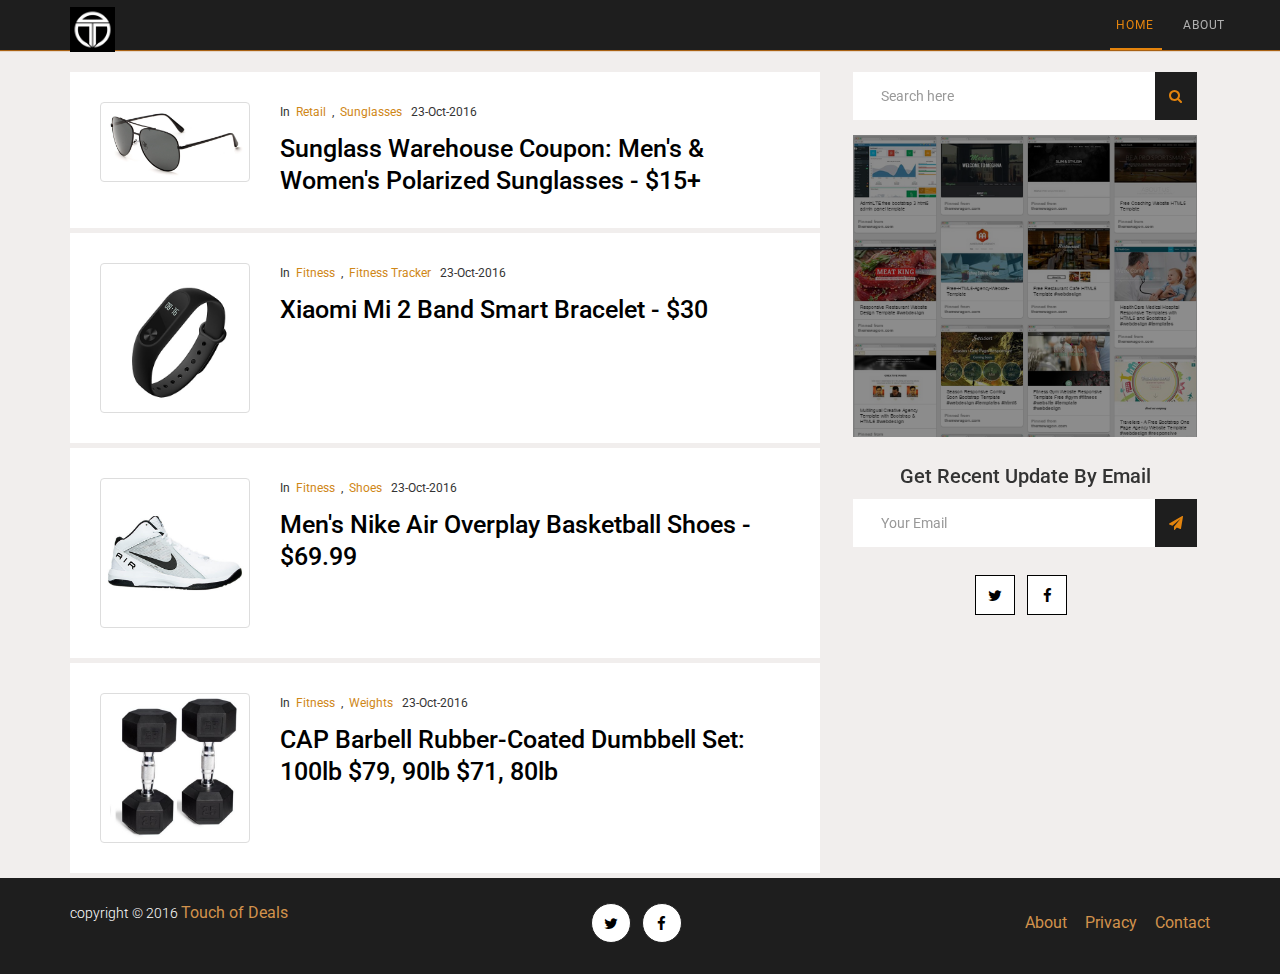
<file: index.html>
<!DOCTYPE html>
<!--[if lt IE 7]>      <html class="no-js lt-ie9 lt-ie8 lt-ie7"> <![endif]-->
<!--[if IE 7]>         <html class="no-js lt-ie9 lt-ie8"> <![endif]-->
<!--[if IE 8]>         <html class="no-js lt-ie9"> <![endif]-->
<!--[if gt IE 8]><!--> 

<html class="no-js"> <!--<![endif]-->
    <head>

        <!-- meta -->
        <meta charset="utf-8">
        <meta name="viewport" content="width=device-width, initial-scale=1">
        <meta http-equiv="X-UA-Compatible" content="IE=edge">

        <title>Theme Blog - Web Template Design</title>
        
        <!-- stylesheets -->
        <link rel="stylesheet" href="assets/css/bootstrap.min.css">
        <link rel="stylesheet" href="assets/css/font-awesome.min.css">
        <link rel="stylesheet" href="assets/css/animate.css">
        <link rel="stylesheet" href="assets/css/style.css">

    </head>

    <body>

        <nav class="navbar navbar-default navbar-fixed-top">
            <div class="container">
                <!-- Brand and toggle get grouped for better mobile display -->
                <div class="navbar-header">
                    <button type="button" class="navbar-toggle collapsed" data-toggle="collapse" data-target="#bs-example-navbar-collapse-1" aria-expanded="false">
                        <span class="sr-only">Toggle navigation</span>
                        <span class="icon-bar"></span>
                        <span class="icon-bar"></span>
                        <span class="icon-bar"></span>
                    </button>
                    <a class="navbar-brand" href="index.html">
                        <img src="assets/img/logo.png" alt="Site Logo">
                    </a>
                </div>

                <!-- Collect the nav links, forms, and other content for toggling -->
                <div class="collapse navbar-collapse" id="bs-example-navbar-collapse-1">
                    <ul class="nav navbar-nav navbar-right">
                        <li class="active"><a href="index.html">Home</span></a></li>
                        <li><a href="about.html">About</a></li>
                    </ul>
                </div><!-- end of /.navbar-collapse -->
            </div><!-- end of /.container -->
        </nav>

        <main>
            <div class="container">
                <div class="row">

                    <!-- blog-contents -->
                    <section class="col-md-8">

                        <article class="blog-item">
                            <div class="row">
                                <div class="col-md-3">
                                    <a href="single_blog_page.html">
                                        <img src="assets/img/sunglasses.jpg" class="img-thumbnail center-block" alt="Blog Post Thumbnail">
                                    </a>
                                </div>
                                <div class="col-md-9">
                                    <p>
                                        in 
                                        <a href="#">Retail</a>
                                        ,
                                        <a href="#">Sunglasses</a>
                                        <time>23-oct-2016<time>
                                    </p>
                                    <h1>
                                        <a href="https://www.sunglasswarehouse.com/polarized-sunglasses.html?SSAID=101512&utm_medium=Affiliate&utm_source=shareasale&utm_campaign=101512">Sunglass Warehouse Coupon: Men's & Women's Polarized Sunglasses - $15+</a>
                                    </h1>
                                </div>
                            </div>
                        </article> <!-- /.blog-item -->

                        <article class="blog-item">
                            <div class="row">
                                <div class="col-md-3">
                                    <a href="#">
                                        <img src="assets/img/xiaomi.jpg" class="img-thumbnail center-block" alt="Blog Post Thumbnail">
                                    </a>
                                </div>
                                <div class="col-md-9">
                                    <p>
                                        in 
                                        <a href="#">Fitness</a>
                                        ,
                                        <a href="#">Fitness Tracker</a>
                                        <time>23-oct-2016<time>
                                    </p>
                                    <h1>
                                        <a href="http://www.lightinthebox.com/smart-bracelet-long-standby-water-resistant-activity-tracker-heart-rate-monitor-calories-burned-bluetooth4-0ios_p5064470.html?utm_source=criteo&utm_medium=mediabuy&utm_campaign=us&litb_from=paid_mb_Criteo_lf&currency=USD">Xiaomi Mi 2 Band Smart Bracelet - $30</a>
                                    </h1>
                                </div>
                            </div>
                        </article> <!-- /.blog-item -->

                        <article class="blog-item">
                            <div class="row">
                                <div class="col-md-3">
                                    <a href="#">
                                        <img src="assets/img/shoes.jpg" class="img-thumbnail center-block" alt="Blog Post Thumbnail">
                                    </a>
                                </div>
                                <div class="col-md-9">
                                    <p>
                                        in 
                                        <a href="#">Fitness</a>
                                        ,
                                        <a href="#">Shoes</a>
                                        <time>23-oct-2016<time>
                                    </p>
                                    <h1>
                                        <a href="http://www.finishline.com/store/product/mens-nike-air-overplay-basketball-shoes/prod795902?styleId=831572&colorId=100&CMP=AFL-LS-affiliatechannel&sourceid=affiliate&siteID=lw9MynSeamY-eUByUIG5pa81IQDfqnQmGg">Men's Nike Air Overplay Basketball Shoes - $69.99<a>
                                    </h1>
                                </div>
                            </div>
                        </article> <!-- /.blog-item -->

                        <article class="blog-item">
                            <div class="row">
                                <div class="col-md-3">
                                    <a href="#">
                                        <img src="assets/img/dumbell.jpeg" class="img-thumbnail center-block" alt="Blog Post Thumbnail">
                                    </a>
                                </div>
                                <div class="col-md-9">
                                    <p>
                                        in 
                                        <a href="#">Fitness</a>
                                        ,
                                        <a href="#">Weights</a>
                                        <time>23-oct-2016<time>
                                    </p>
                                    <h1>
                                        <a href="http://www.finishline.com/store/product/mens-nike-air-overplay-basketball-shoes/prod795902?styleId=831572&colorId=100&CMP=AFL-LS-affiliatechannel&sourceid=affiliate&siteID=lw9MynSeamY-eUByUIG5pa81IQDfqnQmGg">CAP Barbell Rubber-Coated Dumbbell Set: 100lb $79, 90lb $71, 80lb<a>
                                    </h1>
                                </div>
                            </div>
                        </article> <!-- /.blog-item -->                        


                    </section>
                    <!-- end of blog-contents -->

                    <!-- sidebar -->
                    <aside class="col-md-4 col-sm-8 col-xs-8">
                        <div class="sidebar">

                            <!-- search option -->
                            <div class="search-widget">
                                <div class="input-group margin-bottom-sm">
                                    <input class="form-control" type="text" placeholder="Search here">
                                    <a href="#" class="input-group-addon">
                                        <i class="fa fa-search fa-fw"></i>
                                    </a>
                                </div>
                            </div>

                            <a href="http://themewagon.com/" class="template-images">
                                <img class="img-responsive" src="assets/img/store1.png" alt="Template Store">
                                <div class="overlay"></div>
                            </a>

                            <!-- subscribe form -->
                            <div class="subscribe-widget">
                                <h4 class="text-capitalize text-center">
                                    get recent update by email
                                </h4>
                                <div class="input-group margin-bottom-sm">
                                    <input class="form-control" type="text" placeholder="Your Email">
                                    <a href="thankyou.html" class="input-group-addon">
                                        <i class="fa fa-paper-plane fa-fw"></i>
                                    </a>
                                </div>
                            </div>

                            <!-- sidebar share button -->
                            <div class="share-widget hidden-xs hidden-sm">
                                <ul class="social-share text-center">
                                    <li><a href="#"><i class="fa fa-twitter"></i></a></li>
                                    <li><a href="https://www.facebook.com/TouchofDeals/"><i class="fa fa-facebook"></i></a></li>
                                </ul> <!-- /.sidebar-share-button -->
                            </div> <!-- /.share-widget -->

                        </div>
                    </aside> 
                    <!-- end of sidebar -->

                </div>
            </div> <!-- end of /.container -->
        </main>

        <footer>
            <div class="container">
                <div class="row">
                    <!-- copyright -->
                    <div class="col-md-4 col-sm-4">
                        copyright &copy; 2016 <a href="https://touchofdeals.com/" target="_blank">Touch of Deals</a>
                        <br>
                    </div>

                    <!-- footer share button -->
                    <div class="col-md-4 col-sm-4">
                        <ul class="social-share text-center">
                            <li><a href="https://twitter.com/TouchofDeals"><i class="fa fa-twitter"></i></a></li>
                            <li><a href="https://www.facebook.com/TouchofDeals/"><i class="fa fa-facebook"></i></a></li>
                        </ul> <!-- /.social-share -->
                    </div>

                    <!-- footer-nav -->
                    <div class="col-md-4 col-sm-4">
                        <ul class="footer-nav">
                            <li><a href="about.html">About</a></li>
                            <li><a href="privacy.html">Privacy</a></li>
                            <li><a href="contact.html">Contact</a></li>
                        </ul> <!-- /.footer-nav -->
                    </div> 
                </div>
            </div>
        </footer>

        <!--  Necessary scripts  -->

        <script type="text/javascript" src="assets/js/jquery-2.1.3.min.js"></script>
        <script type="text/javascript" src="assets/js/bootstrap.min.js"></script>
        <script type="text/javascript" src="assets/js/jQuery.scrollSpeed.js"></script>

        <!-- smooth-scroll -->

        <script>
        $(function() {  
            jQuery.scrollSpeed(100, 1000);
        });
        </script>

    </body>
</html>
</file>
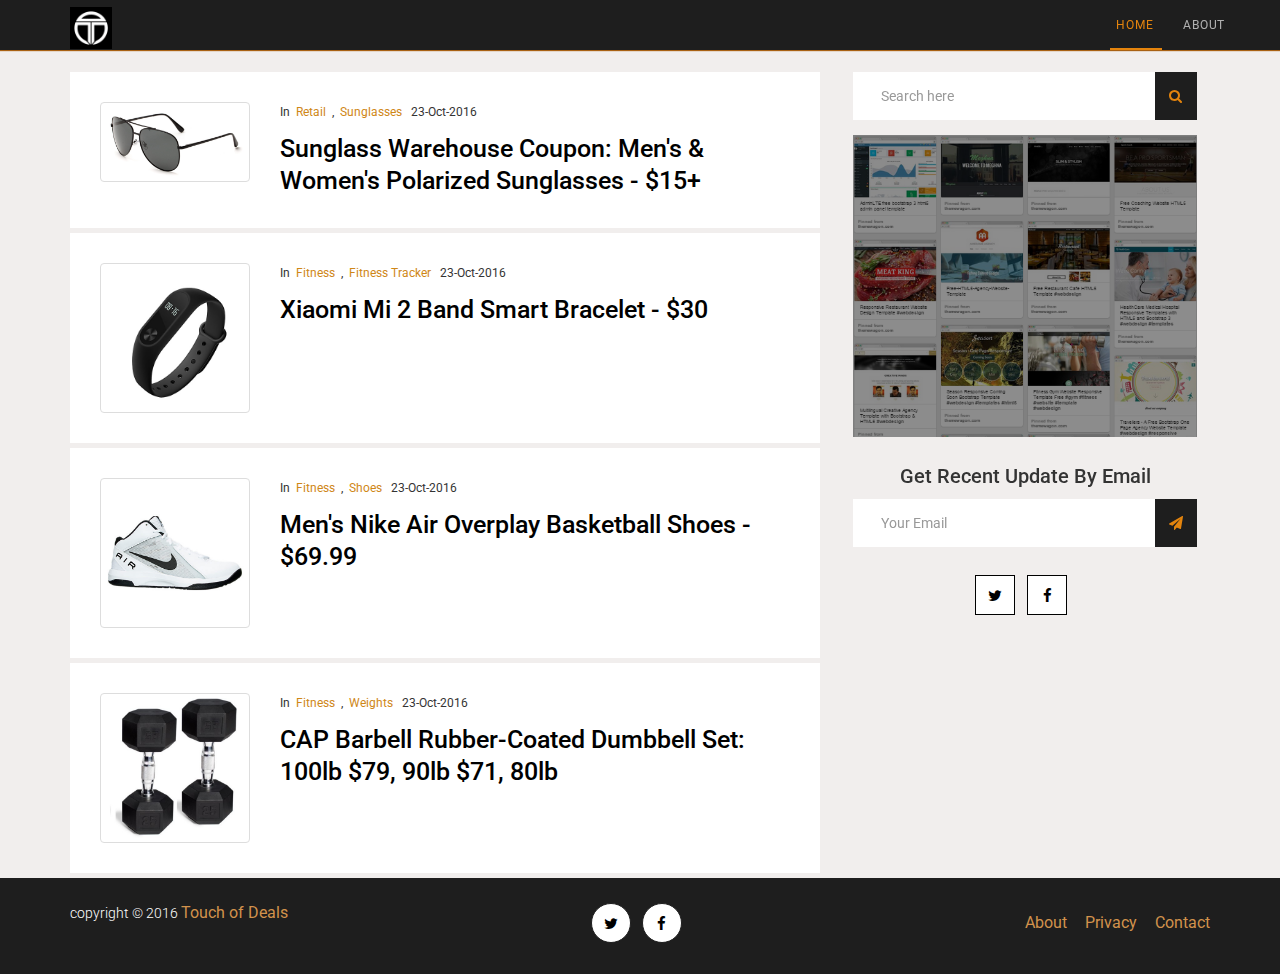
<file: web/index.html>
<!DOCTYPE html>
<!--[if lt IE 7]>      <html class="no-js lt-ie9 lt-ie8 lt-ie7"> <![endif]-->
<!--[if IE 7]>         <html class="no-js lt-ie9 lt-ie8"> <![endif]-->
<!--[if IE 8]>         <html class="no-js lt-ie9"> <![endif]-->
<!--[if gt IE 8]><!--> 

<html class="no-js"> <!--<![endif]-->
    <head>

        <!-- meta -->
        <meta charset="utf-8">
        <meta name="viewport" content="width=device-width, initial-scale=1">
        <meta http-equiv="X-UA-Compatible" content="IE=edge">

        <title>Touch of Deals - Find Your Next Deal</title>
        
        <!-- stylesheets -->
        <link rel="stylesheet" href="assets/css/bootstrap.min.css">
        <link rel="stylesheet" href="assets/css/font-awesome.min.css">
        <link rel="stylesheet" href="assets/css/animate.css">
        <link rel="stylesheet" href="assets/css/style.css">

    </head>

    <body>

        <nav class="navbar navbar-default navbar-fixed-top">
            <div class="container">
                <!-- Brand and toggle get grouped for better mobile display -->
                <div class="navbar-header">
                    <button type="button" class="navbar-toggle collapsed" data-toggle="collapse" data-target="#bs-example-navbar-collapse-1" aria-expanded="false">
                        <span class="sr-only">Toggle navigation</span>
                        <span class="icon-bar"></span>
                        <span class="icon-bar"></span>
                        <span class="icon-bar"></span>
                    </button>
                    <a class="navbar-brand" href="index.html">
                        <img src="assets/img/logo.png" alt="Site Logo">
                    </a>
                </div>

                <!-- Collect the nav links, forms, and other content for toggling -->
                <div class="collapse navbar-collapse" id="bs-example-navbar-collapse-1">
                    <ul class="nav navbar-nav navbar-right">
                        <li class="active"><a href="index.html">Home</span></a></li>
                        <li><a href="about.html">About</a></li>
                    </ul>
                </div><!-- end of /.navbar-collapse -->
            </div><!-- end of /.container -->
        </nav>

        <main>
            <div class="container">
                <div class="row">

                    <!-- blog-contents -->
                    <section class="col-md-8">

                        <article class="blog-item">
                            <div class="row">
                                <div class="col-md-3">
                                    <a href="single_blog_page.html">
                                        <img src="assets/img/sunglasses.jpg" class="img-thumbnail center-block" alt="Blog Post Thumbnail">
                                    </a>
                                </div>
                                <div class="col-md-9">
                                    <p>
                                        in 
                                        <a href="#">Retail</a>
                                        ,
                                        <a href="#">Sunglasses</a>
                                        <time>23-oct-2016<time>
                                    </p>
                                    <h1>
                                        <a href="https://www.sunglasswarehouse.com/polarized-sunglasses.html?SSAID=101512&utm_medium=Affiliate&utm_source=shareasale&utm_campaign=101512">Sunglass Warehouse Coupon: Men's & Women's Polarized Sunglasses - $15+</a>
                                    </h1>
                                </div>
                            </div>
                        </article> <!-- /.blog-item -->

                        <article class="blog-item">
                            <div class="row">
                                <div class="col-md-3">
                                    <a href="#">
                                        <img src="assets/img/xiaomi.jpg" class="img-thumbnail center-block" alt="Blog Post Thumbnail">
                                    </a>
                                </div>
                                <div class="col-md-9">
                                    <p>
                                        in 
                                        <a href="#">Fitness</a>
                                        ,
                                        <a href="#">Fitness Tracker</a>
                                        <time>23-oct-2016<time>
                                    </p>
                                    <h1>
                                        <a href="http://www.lightinthebox.com/smart-bracelet-long-standby-water-resistant-activity-tracker-heart-rate-monitor-calories-burned-bluetooth4-0ios_p5064470.html?utm_source=criteo&utm_medium=mediabuy&utm_campaign=us&litb_from=paid_mb_Criteo_lf&currency=USD">Xiaomi Mi 2 Band Smart Bracelet - $30</a>
                                    </h1>
                                </div>
                            </div>
                        </article> <!-- /.blog-item -->

                        <article class="blog-item">
                            <div class="row">
                                <div class="col-md-3">
                                    <a href="#">
                                        <img src="assets/img/shoes.jpg" class="img-thumbnail center-block" alt="Blog Post Thumbnail">
                                    </a>
                                </div>
                                <div class="col-md-9">
                                    <p>
                                        in 
                                        <a href="#">Fitness</a>
                                        ,
                                        <a href="#">Shoes</a>
                                        <time>23-oct-2016<time>
                                    </p>
                                    <h1>
                                        <a href="http://www.finishline.com/store/product/mens-nike-air-overplay-basketball-shoes/prod795902?styleId=831572&colorId=100&CMP=AFL-LS-affiliatechannel&sourceid=affiliate&siteID=lw9MynSeamY-eUByUIG5pa81IQDfqnQmGg">Men's Nike Air Overplay Basketball Shoes - $69.99<a>
                                    </h1>
                                </div>
                            </div>
                        </article> <!-- /.blog-item -->

                        <article class="blog-item">
                            <div class="row">
                                <div class="col-md-3">
                                    <a href="#">
                                        <img src="assets/img/dumbell.jpeg" class="img-thumbnail center-block" alt="Blog Post Thumbnail">
                                    </a>
                                </div>
                                <div class="col-md-9">
                                    <p>
                                        in 
                                        <a href="#">Fitness</a>
                                        ,
                                        <a href="#">Weights</a>
                                        <time>23-oct-2016<time>
                                    </p>
                                    <h1>
                                        <a href="http://www.finishline.com/store/product/mens-nike-air-overplay-basketball-shoes/prod795902?styleId=831572&colorId=100&CMP=AFL-LS-affiliatechannel&sourceid=affiliate&siteID=lw9MynSeamY-eUByUIG5pa81IQDfqnQmGg">CAP Barbell Rubber-Coated Dumbbell Set: 100lb $79, 90lb $71, 80lb<a>
                                    </h1>
                                </div>
                            </div>
                        </article> <!-- /.blog-item -->                        


                    </section>
                    <!-- end of blog-contents -->

                    <!-- sidebar -->
                    <aside class="col-md-4 col-sm-8 col-xs-8">
                        <div class="sidebar">

                            <!-- search option -->
                            <div class="search-widget">
                                <div class="input-group margin-bottom-sm">
                                    <input class="form-control" type="text" placeholder="Search here">
                                    <a href="#" class="input-group-addon">
                                        <i class="fa fa-search fa-fw"></i>
                                    </a>
                                </div>
                            </div>

                            <a href="http://touchofdeals.com/" class="template-images">
                                <img class="img-responsive" src="assets/img/store1.png" alt="Template Store">
                                <div class="overlay"></div>
                            </a>

                            <!-- subscribe form -->
                            <div class="subscribe-widget">
                                <h4 class="text-capitalize text-center">
                                    get recent update by email
                                </h4>
                                <div class="input-group margin-bottom-sm">
                                    <input class="form-control" type="text" placeholder="Your Email">
                                    <a href="thankyou.html" class="input-group-addon">
                                        <i class="fa fa-paper-plane fa-fw"></i>
                                    </a>
                                </div>
                            </div>

                            <!-- sidebar share button -->
                            <div class="share-widget hidden-xs hidden-sm">
                                <ul class="social-share text-center">
                                    <li><a href="https://twitter.com/TouchofDeals"><i class="fa fa-twitter"></i></a></li>
                                    <li><a href="https://www.facebook.com/TouchofDeals/"><i class="fa fa-facebook"></i></a></li>
                                </ul> <!-- /.sidebar-share-button -->
                            </div> <!-- /.share-widget -->

                        </div>
                    </aside> 
                    <!-- end of sidebar -->

                </div>
            </div> <!-- end of /.container -->
        </main>

        <footer>
            <div class="container">
                <div class="row">
                    <!-- copyright -->
                    <div class="col-md-4 col-sm-4">
                        copyright &copy; 2016 <a href="https://touchofdeals.com/" target="_blank">Touch of Deals</a>
                        <br>
                    </div>

                    <!-- footer share button -->
                    <div class="col-md-4 col-sm-4">
                        <ul class="social-share text-center">
                            <li><a href="https://twitter.com/TouchofDeals"><i class="fa fa-twitter"></i></a></li>
                            <li><a href="https://www.facebook.com/TouchofDeals/"><i class="fa fa-facebook"></i></a></li>
                        </ul> <!-- /.social-share -->
                    </div>

                    <!-- footer-nav -->
                    <div class="col-md-4 col-sm-4">
                        <ul class="footer-nav">
                            <li><a href="about.html">About</a></li>
                            <li><a href="privacy.html">Privacy</a></li>
                            <li><a href="contact.html">Contact</a></li>
                        </ul> <!-- /.footer-nav -->
                    </div> 
                </div>
            </div>
        </footer>

        <!--  Necessary scripts  -->

        <script type="text/javascript" src="assets/js/jquery-2.1.3.min.js"></script>
        <script type="text/javascript" src="assets/js/bootstrap.min.js"></script>
        <script type="text/javascript" src="assets/js/jQuery.scrollSpeed.js"></script>

        <!-- smooth-scroll -->

        <script>
        $(function() {  
            jQuery.scrollSpeed(100, 1000);
        });
        </script>

    </body>
</html>
</file>
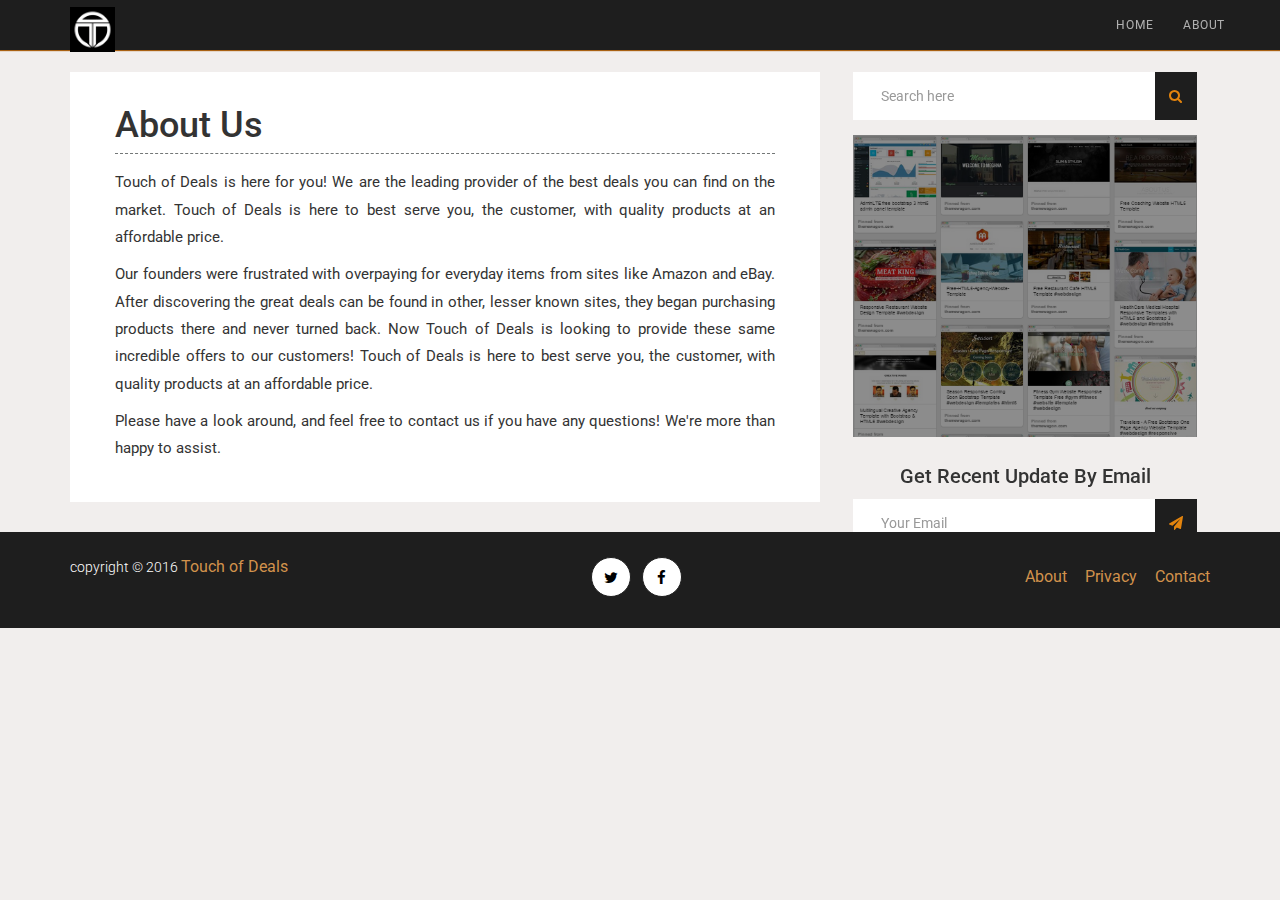
<file: about.html>
<!DOCTYPE html>
<!--[if lt IE 7]>      <html class="no-js lt-ie9 lt-ie8 lt-ie7"> <![endif]-->
<!--[if IE 7]>         <html class="no-js lt-ie9 lt-ie8"> <![endif]-->
<!--[if IE 8]>         <html class="no-js lt-ie9"> <![endif]-->
<!--[if gt IE 8]><!--> 

<html class="no-js"> <!--<![endif]-->
    <head>

        <!-- meta -->
        <meta charset="utf-8">
        <meta name="viewport" content="width=device-width, initial-scale=1">
        <meta http-equiv="X-UA-Compatible" content="IE=edge">

        <title>Theme Blog - About Us</title>
        
        <!-- stylesheets -->
        <link rel="stylesheet" href="assets/css/bootstrap.min.css">
        <link rel="stylesheet" href="assets/css/font-awesome.min.css">
        <link rel="stylesheet" href="assets/css/animate.css">
        <link rel="stylesheet" href="assets/css/style.css">

    </head>

    <body id="aboutPage" class="no-select">

        <nav class="navbar navbar-default navbar-fixed-top">
            <div class="container">
                <!-- Brand and toggle get grouped for better mobile display -->
                <div class="navbar-header">
                    <button type="button" class="navbar-toggle collapsed" data-toggle="collapse" data-target="#bs-example-navbar-collapse-1" aria-expanded="false">
                        <span class="sr-only">Toggle navigation</span>
                        <span class="icon-bar"></span>
                        <span class="icon-bar"></span>
                        <span class="icon-bar"></span>
                    </button>
                    <a class="navbar-brand" href="index.html">
                        <img src="assets/img/logo.png" alt="Site Logo">
                    </a>
                </div>

                <!-- Collect the nav links, forms, and other content for toggling -->
                <div class="collapse navbar-collapse" id="bs-example-navbar-collapse-1">
                    <ul class="nav navbar-nav navbar-right">
                        <li><a href="index.html">Home</a></li>
                        <li><a href="about.html">About</a></li>
                    </ul>
                </div><!-- end of /.navbar-collapse -->
            </div><!-- end of /.container -->
        </nav>

        <main>
            <div class="container">
                <div class="row">

                    <!-- blog-contents -->
                    <section class="col-md-8">

                        <article>
                            <h1>about us</h1>

                            <p>
                                Touch of Deals is here for you! We are the leading provider of the best deals you can find on the market. Touch of Deals is here to best serve you, the customer, with quality products at an affordable price.
                            </p> 
                            <p>
                                Our founders were frustrated with overpaying for everyday items from sites like Amazon and eBay. After discovering the great deals can be found in other, lesser known sites, they began purchasing products there and never turned back. Now Touch of Deals is looking to provide these same incredible offers to our customers! Touch of Deals is here to best serve you, the customer, with quality products at an affordable price.
                            </p>
                            <p>
                                Please have a look around, and feel free to contact us if you have any questions! We're more than happy to assist.
                            </p>                            
                        </article> <!-- /.blog-item -->

                    </section>
                    <!-- end of blog-contents -->

                    <!-- sidebar -->
                    <aside class="col-md-4 col-sm-8 col-xs-8">
                        <div class="sidebar">

                            <!-- search option -->
                            <div class="search-widget">
                                <div class="input-group margin-bottom-sm">
                                    <input class="form-control" type="text" placeholder="Search here">
                                    <a href="#" class="input-group-addon">
                                        <i class="fa fa-search fa-fw"></i>
                                    </a>
                                </div>
                            </div>

                            <a href="http://touchofdeals.com/" class="template-images">
                                <img class="img-responsive" src="assets/img/store1.png" alt="Template Store">
                                <div class="overlay"></div>
                            </a>

                            <!-- subscribe form -->
                            <div class="subscribe-widget">
                                <h4 class="text-capitalize text-center">
                                    get recent update by email
                                </h4>
                                <div class="input-group margin-bottom-sm">
                                    <input class="form-control" type="text" placeholder="Your Email">
                                    <a href="#" class="input-group-addon">
                                        <i class="fa fa-paper-plane fa-fw"></i>
                                    </a>
                                </div>
                            </div>

                            <!-- sidebar share button -->
                            <div class="share-widget hidden-xs hidden-sm">
                                <ul class="social-share text-center">
                                    <li><a href="#"><i class="fa fa-twitter"></i></a></li>
                                    <li><a href="https://www.facebook.com/TouchofDeals/"><i class="fa fa-facebook"></i></a></li>
                                </ul> <!-- /.sidebar-share-button -->
                            </div> <!-- /.share-widget -->

                        </div>
                    </aside> 
                    <!-- end of sidebar -->

                </div>
            </div> <!-- end of /.container -->
        </main>

        <footer>
            <div class="container">
                <div class="row">
                    <!-- copyright -->
                    <div class="col-md-4 col-sm-4">
                        copyright &copy; 2016 <a href="https://touchofdeals.com/" target="_blank">Touch of Deals</a>
                        <br>
                    </div>

                    <!-- footer share button -->
                    <div class="col-md-4 col-sm-4">
                        <ul class="social-share text-center">
                            <li><a href="https://twitter.com/TouchofDeals"><i class="fa fa-twitter"></i></a></li>
                            <li><a href="https://www.facebook.com/TouchofDeals/"><i class="fa fa-facebook"></i></a></li>
                        </ul> <!-- /.social-share -->
                    </div>

                    <!-- footer-nav -->
                    <div class="col-md-4 col-sm-4">
                        <ul class="footer-nav">
                            <li><a href="about.html">About</a></li>
                            <li><a href="privacy.html">Privacy</a></li>
                            <li><a href="contact.html">Contact</a></li>
                        </ul> <!-- /.footer-nav -->
                    </div> 
                </div>
            </div>
        </footer>

        <!--  Necessary scripts  -->

        <script type="text/javascript" src="assets/js/jquery-2.1.3.min.js"></script>
        <script type="text/javascript" src="assets/js/bootstrap.min.js"></script>
        <script type="text/javascript" src="assets/js/jQuery.scrollSpeed.js"></script>

        <!-- smooth-scroll -->

        <script>
        $(function() {  
            jQuery.scrollSpeed(100, 1000);
        });
        </script>

    </body>
</html>
</file>
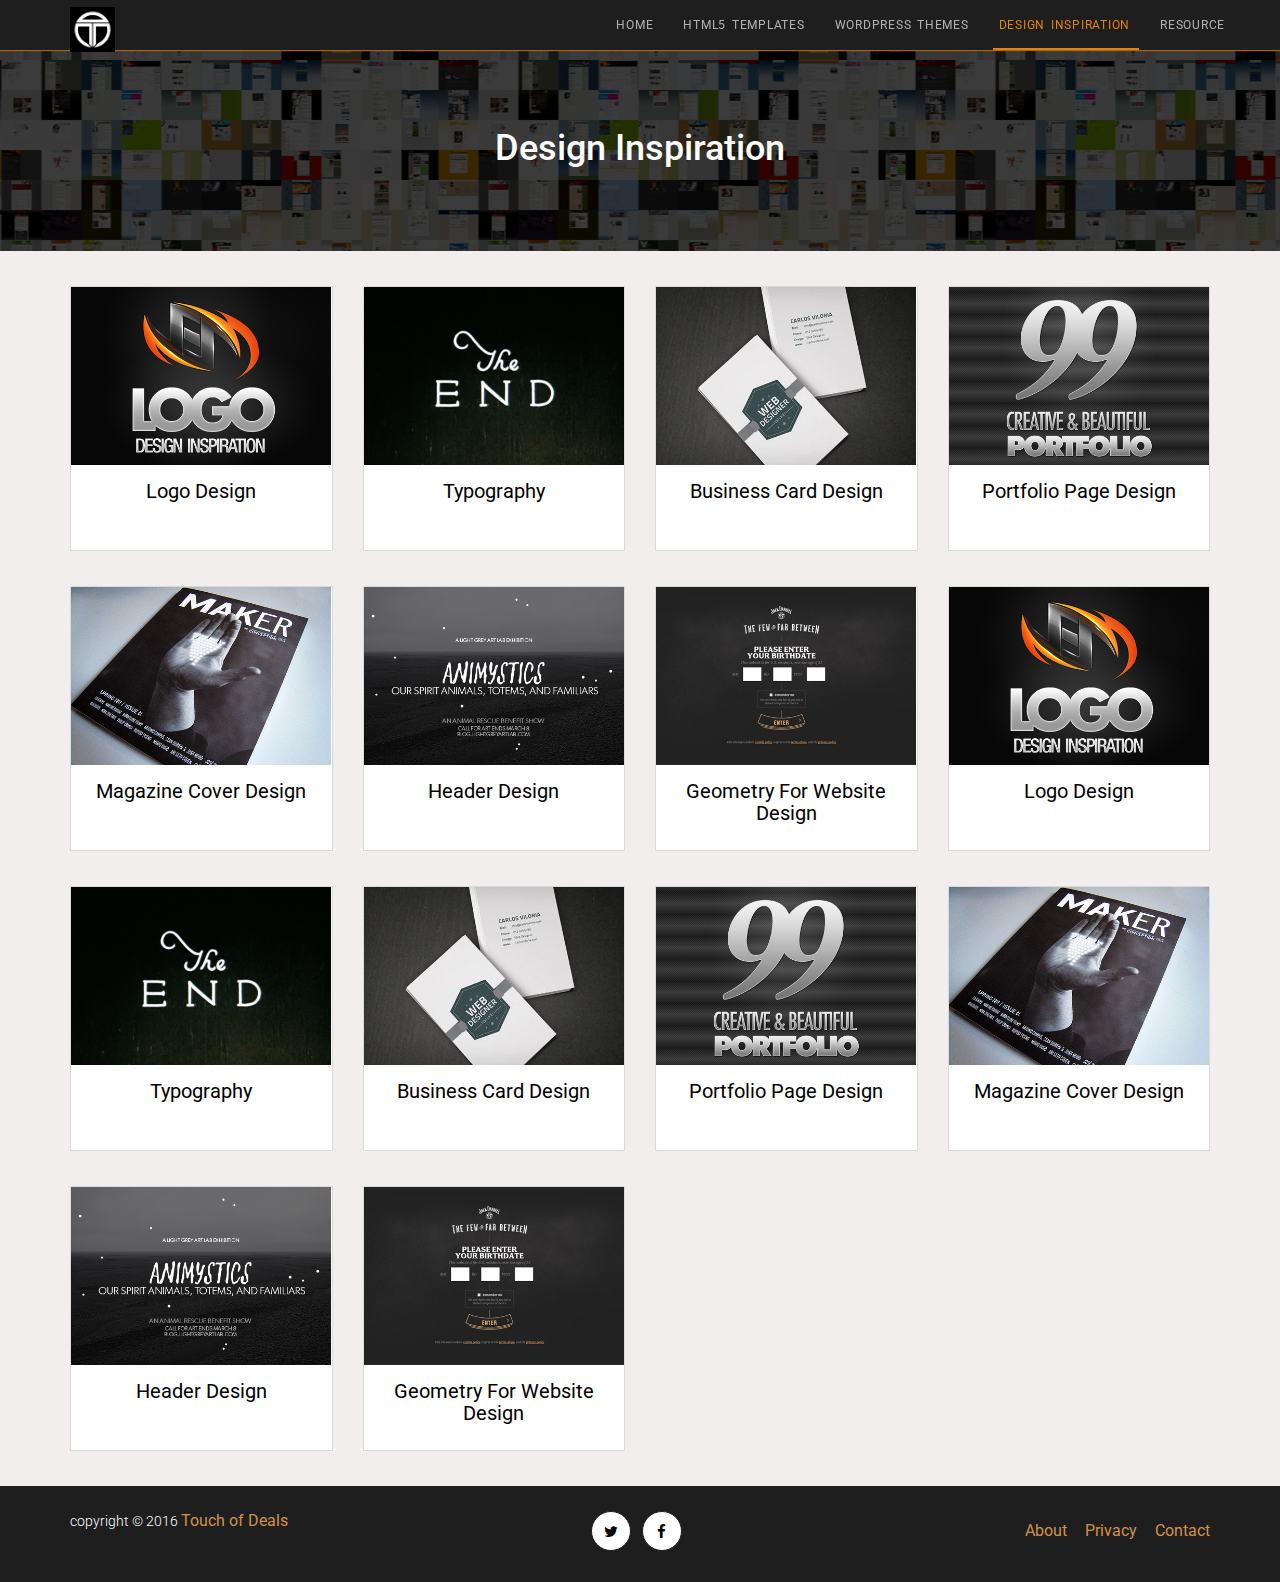
<file: design-inspiration.html>
<!DOCTYPE html>
<!--[if lt IE 7]>      <html class="no-js lt-ie9 lt-ie8 lt-ie7"> <![endif]-->
<!--[if IE 7]>         <html class="no-js lt-ie9 lt-ie8"> <![endif]-->
<!--[if IE 8]>         <html class="no-js lt-ie9"> <![endif]-->
<!--[if gt IE 8]><!--> 

<html class="no-js"> <!--<![endif]-->
    <head>

        <!-- meta -->
        <meta charset="utf-8">
        <meta name="viewport" content="width=device-width, initial-scale=1">
        <meta http-equiv="X-UA-Compatible" content="IE=edge">

        <title>Theme Blog - Design Inspiration</title>
        
        <!-- stylesheets -->
        <link rel="stylesheet" href="assets/css/bootstrap.min.css">
        <link rel="stylesheet" href="assets/css/font-awesome.min.css">
        <link rel="stylesheet" href="assets/css/animate.css">
        <link rel="stylesheet" href="assets/css/style.css">

    </head>

    <body id="designInspirationPage">

        <nav class="navbar navbar-default navbar-fixed-top">
            <div class="container">
                <!-- Brand and toggle get grouped for better mobile display -->
                <div class="navbar-header">
                    <button type="button" class="navbar-toggle collapsed" data-toggle="collapse" data-target="#bs-example-navbar-collapse-1" aria-expanded="false">
                        <span class="sr-only">Toggle navigation</span>
                        <span class="icon-bar"></span>
                        <span class="icon-bar"></span>
                        <span class="icon-bar"></span>
                    </button>
                    <a class="navbar-brand" href="index.html">
                        <img src="assets/img/logo.png" alt="Site Logo">
                    </a>
                </div>

                <!-- Collect the nav links, forms, and other content for toggling -->
                <div class="collapse navbar-collapse" id="bs-example-navbar-collapse-1">
                    <ul class="nav navbar-nav navbar-right">
                        <li><a href="index.html">Home</a></li>
                        <li><a href="html5-templates.html">HTML5 Templates</a></li>
                        <li><a href="wordpress-themes.html">Wordpress Themes</a></li>
                        <li class="active"><a href="#">Design Inspiration</a></li>
                        <li><a href="resources.html">Resource</a></li>
                    </ul>
                </div><!-- end of /.navbar-collapse -->
            </div><!-- end of /.container -->
        </nav>

        <main>
            <!-- header begin -->
            <header class="page-head">
                <div class="header-wrapper text-center">
                    <div class="container">
                        <div class="row">
                            <div class="col-md-8 col-md-offset-2">
                                <h1>Design Inspiration</h1>
                            </div>
                        </div>
                    </div> <!-- /.container -->
                </div> <!-- /.header-wrapper -->
            </header> <!-- /.page-head (header end) -->

            <section class="page-content">
                <div class="container">
                    <div class="row">

                        <article class="col-md-3 col-sm-4 col-xs-12">
                            <div class="design-inspiration-item">
                                <a href="single_design_inspiration.html">
                                    <figure>
                                        <img src="assets/img/design-inspiration1.jpg" class="img-responsive center-block" alt="Logo Design">
                                    </figure>
                                    <figcaption>
                                        <h3>logo design</h3>
                                    </figcaption>
                                </a>
                            </div>
                        </article>

                        <article class="col-md-3 col-sm-4 col-xs-12">
                            <div class="design-inspiration-item">
                                <a href="single_design_inspiration.html">
                                    <figure>
                                        <img src="assets/img/design-inspiration2.jpg" class="img-responsive center-block" alt="Typography Design">
                                    </figure>
                                    <figcaption>
                                        <h3>typography</h3>
                                    </figcaption>
                                </a>
                            </div>
                        </article>

                        <article class="col-md-3 col-sm-4 col-xs-12">
                            <div class="design-inspiration-item">
                                <a href="single_design_inspiration.html">
                                    <figure>
                                        <img src="assets/img/design-inspiration3.jpg" class="img-responsive center-block" alt="Business Card Design">
                                    </figure>
                                    <figcaption>
                                        <h3>business card design</h3>
                                    </figcaption>
                                </a>
                            </div>
                        </article>

                        <article class="col-md-3 col-sm-4 col-xs-12">
                            <div class="design-inspiration-item">
                                <a href="single_design_inspiration.html">
                                    <figure>
                                        <img src="assets/img/design-inspiration4.jpg" class="img-responsive center-block" alt="Portfolio Page Design">
                                    </figure>
                                    <figcaption>
                                        <h3>portfolio page design</h3>
                                    </figcaption>
                                </a>
                            </div>
                        </article>

                        <article class="col-md-3 col-sm-4 col-xs-12">
                            <div class="design-inspiration-item">
                                <a href="single_design_inspiration.html">
                                    <figure>
                                        <img src="assets/img/design-inspiration5.jpg" class="img-responsive center-block" alt="Magazine Cover Design">
                                    </figure>
                                    <figcaption>
                                        <h3>magazine cover design</h3>
                                    </figcaption>
                                </a>
                            </div>
                        </article>

                        <article class="col-md-3 col-sm-4 col-xs-12">
                            <div class="design-inspiration-item">
                                <a href="single_design_inspiration.html">
                                    <figure>
                                        <img src="assets/img/design-inspiration6.jpg" class="img-responsive center-block" alt="Header Design">
                                    </figure>
                                    <figcaption>
                                        <h3>header design</h3>
                                    </figcaption>
                                </a>
                            </div>
                        </article>

                        <article class="col-md-3 col-sm-4 col-xs-12">
                            <div class="design-inspiration-item">
                                <a href="single_design_inspiration.html">
                                    <figure>
                                        <img src="assets/img/design-inspiration7.jpg" class="img-responsive center-block" alt="Geometry For Website Design">
                                    </figure>
                                    <figcaption>
                                        <h3>geometry for website design</h3>
                                    </figcaption>
                                </a>
                            </div>
                        </article>

                        <article class="col-md-3 col-sm-4 col-xs-12">
                            <div class="design-inspiration-item">
                                <a href="single_design_inspiration.html">
                                    <figure>
                                        <img src="assets/img/design-inspiration1.jpg" class="img-responsive center-block" alt="design inspiration item 1">
                                    </figure>
                                    <figcaption>
                                        <h3>logo design</h3>
                                    </figcaption>
                                </a>
                            </div>
                        </article>

                        <article class="col-md-3 col-sm-4 col-xs-12">
                            <div class="design-inspiration-item">
                                <a href="single_design_inspiration.html">
                                    <figure>
                                        <img src="assets/img/design-inspiration2.jpg" class="img-responsive center-block" alt="Typography Design">
                                    </figure>
                                    <figcaption>
                                        <h3>typography</h3>
                                    </figcaption>
                                </a>
                            </div>
                        </article>

                        <article class="col-md-3 col-sm-4 col-xs-12">
                            <div class="design-inspiration-item">
                                <a href="single_design_inspiration.html">
                                    <figure>
                                        <img src="assets/img/design-inspiration3.jpg" class="img-responsive center-block" alt="Business Card Design">
                                    </figure>
                                    <figcaption>
                                        <h3>business card design</h3>
                                    </figcaption>
                                </a>
                            </div>
                        </article>

                        <article class="col-md-3 col-sm-4 col-xs-12">
                            <div class="design-inspiration-item">
                                <a href="single_design_inspiration.html">
                                    <figure>
                                        <img src="assets/img/design-inspiration4.jpg" class="img-responsive center-block" alt="Portfolio Page Design">
                                    </figure>
                                    <figcaption>
                                        <h3>portfolio page design</h3>
                                    </figcaption>
                                </a>
                            </div>
                        </article>

                        <article class="col-md-3 col-sm-4 col-xs-12">
                            <div class="design-inspiration-item">
                                <a href="single_design_inspiration.html">
                                    <figure>
                                        <img src="assets/img/design-inspiration5.jpg" class="img-responsive center-block" alt="Magazine Cover Design">
                                    </figure>
                                    <figcaption>
                                        <h3>magazine cover design</h3>
                                    </figcaption>
                                </a>
                            </div>
                        </article>

                        <article class="col-md-3 col-sm-4 col-xs-12">
                            <div class="design-inspiration-item">
                                <a href="single_design_inspiration.html">
                                    <figure>
                                        <img src="assets/img/design-inspiration6.jpg" class="img-responsive center-block" alt="Header Design">
                                    </figure>
                                    <figcaption>
                                        <h3>header design</h3>
                                    </figcaption>
                                </a>
                            </div>
                        </article>

                        <article class="col-md-3 col-sm-4 col-xs-12">
                            <div class="design-inspiration-item">
                                <a href="single_design_inspiration.html">
                                    <figure>
                                        <img src="assets/img/design-inspiration7.jpg" class="img-responsive center-block" alt="Geometry For Website Design">
                                    </figure>
                                    <figcaption>
                                        <h3>geometry for website design</h3>
                                    </figcaption>
                                </a>
                            </div>
                        </article>

                    </div>
                </div>
            </section>
        </main>


        <footer>
            <div class="container">
                <div class="row">
                    <!-- copyright -->
                    <div class="col-md-4 col-sm-4">
                        copyright &copy; 2016 <a href="https://touchofdeals.com/" target="_blank">Touch of Deals</a>
                        <br>
                    </div>

                    <!-- footer share button -->
                    <div class="col-md-4 col-sm-4">
                        <ul class="social-share text-center">
                            <li><a href="https://twitter.com/TouchofDeals"><i class="fa fa-twitter"></i></a></li>
                            <li><a href="https://www.facebook.com/TouchofDeals/"><i class="fa fa-facebook"></i></a></li>
                        </ul> <!-- /.social-share -->
                    </div>

                    <!-- footer-nav -->
                    <div class="col-md-4 col-sm-4">
                        <ul class="footer-nav">
                            <li><a href="about.html">About</a></li>
                            <li><a href="privacy.html">Privacy</a></li>
                            <li><a href="contact.html">Contact</a></li>
                        </ul> <!-- /.footer-nav -->
                    </div> 
                </div>
            </div>
        </footer>

        <!--  Necessary scripts  -->

        <script type="text/javascript" src="assets/js/jquery-2.1.3.min.js"></script>
        <script type="text/javascript" src="assets/js/bootstrap.min.js"></script>
        <script type="text/javascript" src="assets/js/jQuery.scrollSpeed.js"></script>

        <!-- smooth-scroll -->

        <script>
        $(function() {  
            jQuery.scrollSpeed(100, 1000);
        });
        </script>
    </body>
</html>
</file>
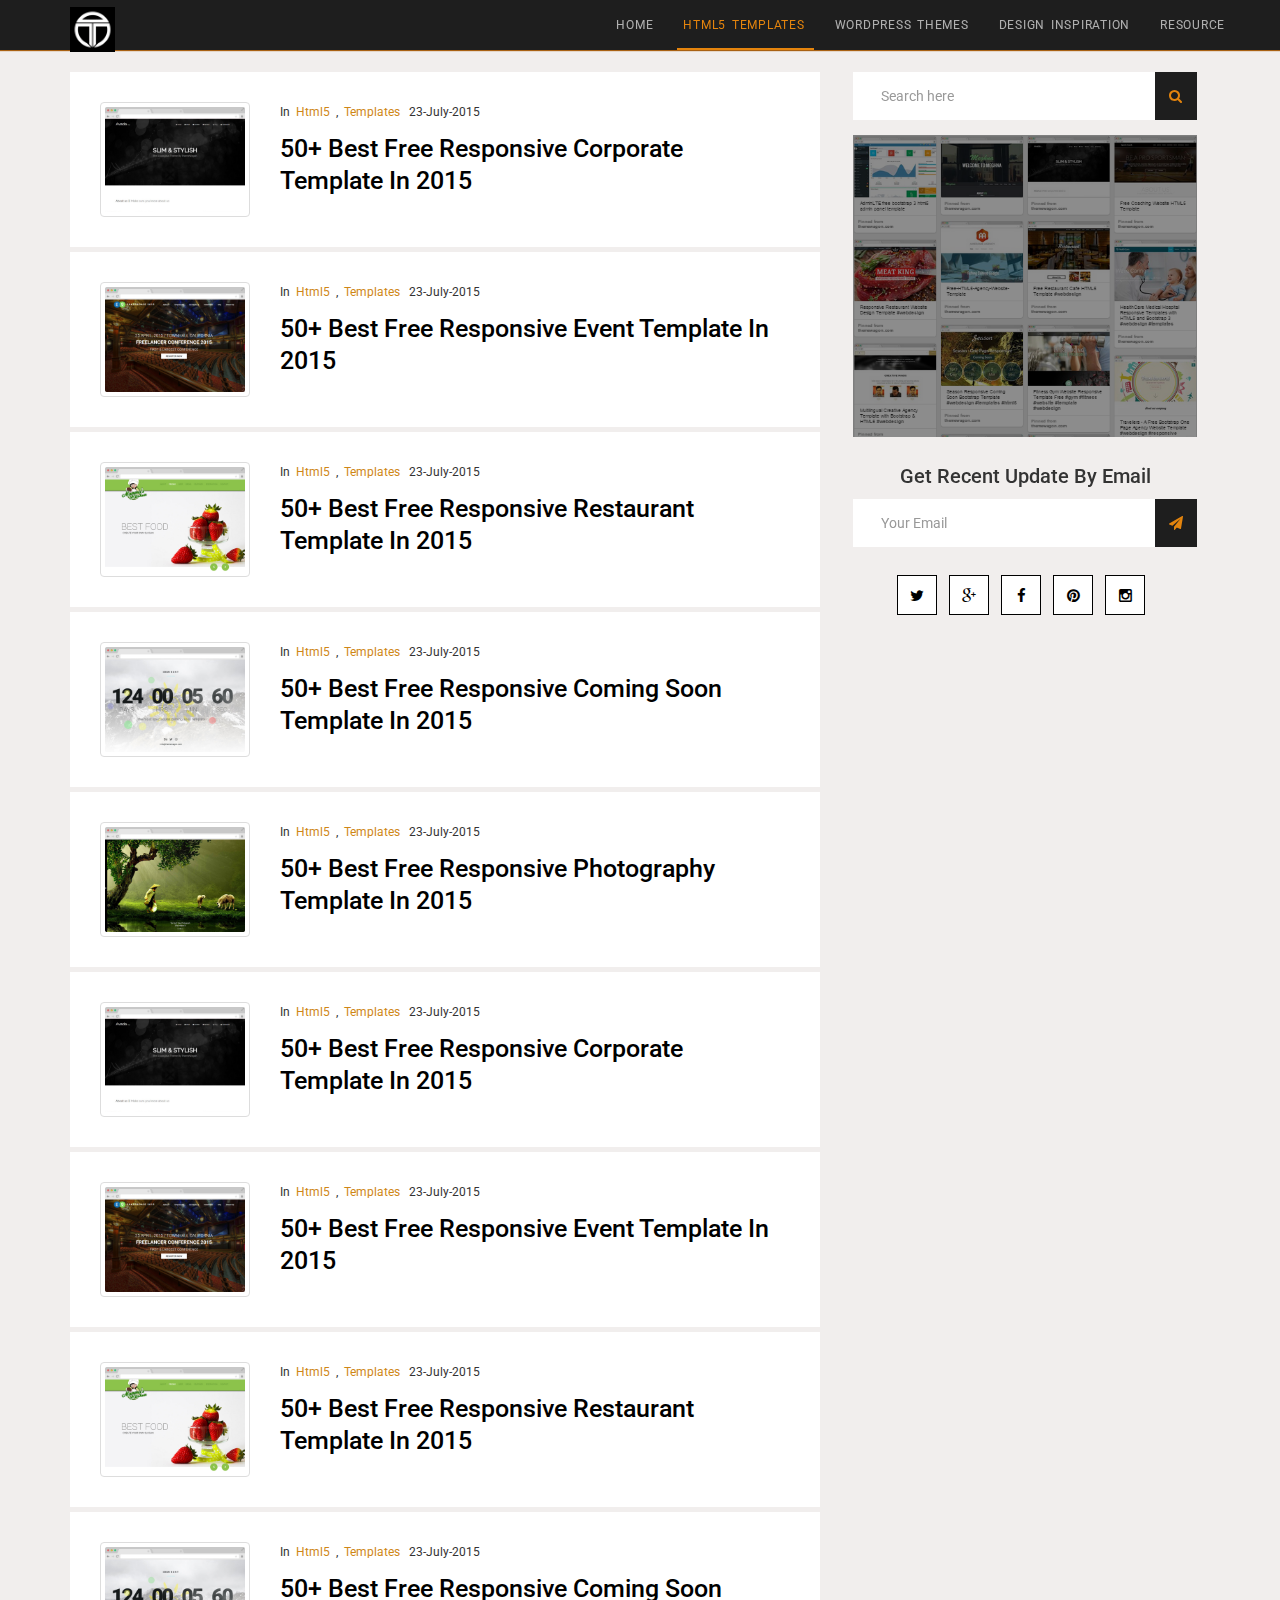
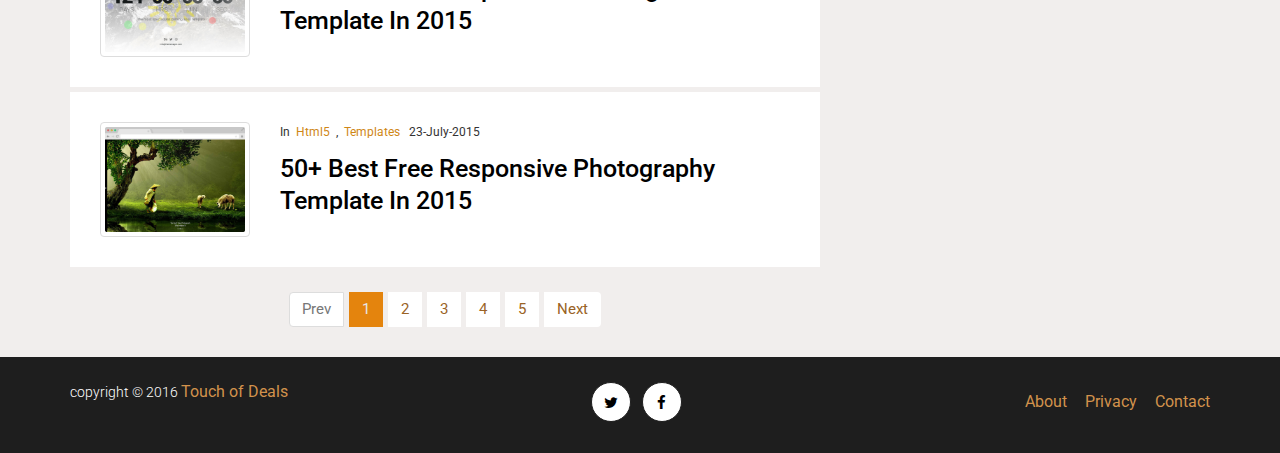
<file: html5-templates.html>
<!DOCTYPE html>
<!--[if lt IE 7]>      <html class="no-js lt-ie9 lt-ie8 lt-ie7"> <![endif]-->
<!--[if IE 7]>         <html class="no-js lt-ie9 lt-ie8"> <![endif]-->
<!--[if IE 8]>         <html class="no-js lt-ie9"> <![endif]-->
<!--[if gt IE 8]><!--> 

<html class="no-js"> <!--<![endif]-->
    <head>

        <!-- meta -->
        <meta charset="utf-8">
        <meta name="viewport" content="width=device-width, initial-scale=1">
        <meta http-equiv="X-UA-Compatible" content="IE=edge">

        <title>Theme Blog - HTML5 Templates</title>
        
        <!-- stylesheets -->
        <link rel="stylesheet" href="assets/css/bootstrap.min.css">
        <link rel="stylesheet" href="assets/css/font-awesome.min.css">
        <link rel="stylesheet" href="assets/css/animate.css">
        <link rel="stylesheet" href="assets/css/style.css">

    </head>

    <body>

        <nav class="navbar navbar-default navbar-fixed-top">
            <div class="container">
                <!-- Brand and toggle get grouped for better mobile display -->
                <div class="navbar-header">
                    <button type="button" class="navbar-toggle collapsed" data-toggle="collapse" data-target="#bs-example-navbar-collapse-1" aria-expanded="false">
                        <span class="sr-only">Toggle navigation</span>
                        <span class="icon-bar"></span>
                        <span class="icon-bar"></span>
                        <span class="icon-bar"></span>
                    </button>
                    <a class="navbar-brand" href="index.html">
                        <img src="assets/img/logo.png" alt="Site Logo">
                    </a>
                </div>

                <!-- Collect the nav links, forms, and other content for toggling -->
                <div class="collapse navbar-collapse" id="bs-example-navbar-collapse-1">
                    <ul class="nav navbar-nav navbar-right">
                        <li><a href="index.html">Home</span></a></li>
                        <li class="active"><a href="html5-templates.html">HTML5 Templates <span class="sr-only">(current)</a></li>
                        <li><a href="wordpress-themes.html">Wordpress Themes</a></li>
                        <li><a href="design-inspiration.html">Design Inspiration</a></li>
                        <li><a href="resources.html">Resource</a></li>
                    </ul>
                </div><!-- end of /.navbar-collapse -->
            </div><!-- end of /.container -->
        </nav>

        <main>
            <div class="container">
                <div class="row">

                    <!-- blog-contents -->
                    <section class="col-md-8">

                        <article class="blog-item">
                            <div class="row">
                                <div class="col-md-3">
                                    <a href="single_blog_page.html">
                                        <img src="assets/img/corporate.jpg" class="img-thumbnail center-block" alt="Blog Post Thumbnail">
                                    </a>
                                </div>
                                <div class="col-md-9">
                                    <p>
                                        in 
                                        <a href="html5-templates.html">html5</a>
                                        ,
                                        <a href="#">templates</a>
                                        <time>23-july-2015<time>
                                    </p>
                                    <h1>
                                        <a href="single_blog_page.html">50+ best free responsive corporate template in 2015</a>
                                    </h1>
                                </div>
                            </div>
                        </article> <!-- /.blog-item -->

                        <article class="blog-item">
                            <div class="row">
                                <div class="col-md-3">
                                    <a href="#">
                                        <img src="assets/img/event.jpg" class="img-thumbnail center-block" alt="Blog Post Thumbnail">
                                    </a>
                                </div>
                                <div class="col-md-9">
                                    <p>
                                        in 
                                        <a href="html5-templates.html">html5</a>
                                        ,
                                        <a href="#">templates</a>
                                        <time>23-july-2015<time>
                                    </p>
                                    <h1>
                                        <a href="single_blog_page.html">50+ best free responsive event template in 2015</a>
                                    </h1>
                                </div>
                            </div>
                        </article> <!-- /.blog-item -->

                        <article class="blog-item">
                            <div class="row">
                                <div class="col-md-3">
                                    <a href="#">
                                        <img src="assets/img/restaurant.jpg" class="img-thumbnail center-block" alt="Blog Post Thumbnail">
                                    </a>
                                </div>
                                <div class="col-md-9">
                                    <p>
                                        in 
                                        <a href="html5-templates.html">html5</a>
                                        ,
                                        <a href="#">templates</a>
                                        <time>23-july-2015<time>
                                    </p>
                                    <h1>
                                        <a href="single_blog_page.html">50+ best free responsive restaurant template in 2015</a>
                                    </h1>
                                </div>
                            </div>
                        </article> <!-- /.blog-item -->

                        <article class="blog-item">
                            <div class="row">
                                <div class="col-md-3">
                                    <a href="#">
                                        <img src="assets/img/coming-soon.jpg" class="img-thumbnail center-block" alt="Blog Post Thumbnail">
                                    </a>
                                </div>
                                <div class="col-md-9">
                                    <p>
                                        in 
                                        <a href="html5-templates.html">html5</a>
                                        ,
                                        <a href="#">templates</a>
                                        <time>23-july-2015<time>
                                    </p>
                                    <h1>
                                        <a href="single_blog_page.html">50+ best free responsive coming soon template in 2015</a>
                                    </h1>
                                </div>
                            </div>
                        </article> <!-- /.blog-item -->

                        <article class="blog-item">
                            <div class="row">
                                <div class="col-md-3">
                                    <a href="#">
                                        <img src="assets/img/photography.jpg" class="img-thumbnail center-block" alt="Blog Post Thumbnail">
                                    </a>
                                </div>
                                <div class="col-md-9">
                                    <p>
                                        in 
                                        <a href="html5-templates.html">html5</a>
                                        ,
                                        <a href="#">templates</a>
                                        <time>23-july-2015<time>
                                    </p>
                                    <h1>
                                        <a href="single_blog_page.html">50+ best free responsive photography template in 2015</a>
                                    </h1>
                                </div>
                            </div>
                        </article> <!-- /.blog-item -->

                        <article class="blog-item">
                            <div class="row">
                                <div class="col-md-3">
                                    <a href="single_blog_page.html">
                                        <img src="assets/img/corporate.jpg" class="img-thumbnail center-block" alt="Blog Post Thumbnail">
                                    </a>
                                </div>
                                <div class="col-md-9">
                                    <p>
                                        in 
                                        <a href="html5-templates.html">html5</a>
                                        ,
                                        <a href="#">templates</a>
                                        <time>23-july-2015<time>
                                    </p>
                                    <h1>
                                        <a href="single_blog_page.html">50+ best free responsive corporate template in 2015</a>
                                    </h1>
                                </div>
                            </div>
                        </article> <!-- /.blog-item -->

                        <article class="blog-item">
                            <div class="row">
                                <div class="col-md-3">
                                    <a href="#">
                                        <img src="assets/img/event.jpg" class="img-thumbnail center-block" alt="Blog Post Thumbnail">
                                    </a>
                                </div>
                                <div class="col-md-9">
                                    <p>
                                        in 
                                        <a href="html5-templates.html">html5</a>
                                        ,
                                        <a href="#">templates</a>
                                        <time>23-july-2015<time>
                                    </p>
                                    <h1>
                                        <a href="single_blog_page.html">50+ best free responsive event template in 2015</a>
                                    </h1>
                                </div>
                            </div>
                        </article> <!-- /.blog-item -->

                        <article class="blog-item">
                            <div class="row">
                                <div class="col-md-3">
                                    <a href="#">
                                        <img src="assets/img/restaurant.jpg" class="img-thumbnail center-block" alt="Blog Post Thumbnail">
                                    </a>
                                </div>
                                <div class="col-md-9">
                                    <p>
                                        in 
                                        <a href="html5-templates.html">html5</a>
                                        ,
                                        <a href="#">templates</a>
                                        <time>23-july-2015<time>
                                    </p>
                                    <h1>
                                        <a href="single_blog_page.html">50+ best free responsive restaurant template in 2015</a>
                                    </h1>
                                </div>
                            </div>
                        </article> <!-- /.blog-item -->

                        <article class="blog-item">
                            <div class="row">
                                <div class="col-md-3">
                                    <a href="#">
                                        <img src="assets/img/coming-soon.jpg" class="img-thumbnail center-block" alt="Blog Post Thumbnail">
                                    </a>
                                </div>
                                <div class="col-md-9">
                                    <p>
                                        in 
                                        <a href="html5-templates.html">html5</a>
                                        ,
                                        <a href="#">templates</a>
                                        <time>23-july-2015<time>
                                    </p>
                                    <h1>
                                        <a href="single_blog_page.html">50+ best free responsive coming soon template in 2015</a>
                                    </h1>
                                </div>
                            </div>
                        </article> <!-- /.blog-item -->

                        <article class="blog-item">
                            <div class="row">
                                <div class="col-md-3">
                                    <a href="#">
                                        <img src="assets/img/photography.jpg" class="img-thumbnail center-block" alt="Blog Post Thumbnail">
                                    </a>
                                </div>
                                <div class="col-md-9">
                                    <p>
                                        in 
                                        <a href="html5-templates.html">html5</a>
                                        ,
                                        <a href="#">templates</a>
                                        <time>23-july-2015<time>
                                    </p>
                                    <h1>
                                        <a href="single_blog_page.html">50+ best free responsive photography template in 2015</a>
                                    </h1>
                                </div>
                            </div>
                        </article> <!-- /.blog-item -->

                        <div class="page-turn">
                            <div class="row">
                                <div class="col-md-6 col-md-offset-3 text-center">
                                    <nav>
                                        <ul class="pagination">
                                            <li class="disabled">
                                                <a href="#" aria-label="Previous">
                                                    <span aria-hidden="true">Prev</span>
                                                </a>
                                            </li>
                                            <li class="active"><a href="index.html">1</a></li>
                                            <li><a href="page2.html">2</a></li>
                                            <li><a href="page3.html">3</a></li>
                                            <li><a href="page4.html">4</a></li>
                                            <li><a href="page5.html">5</a></li>
                                            <li>
                                                <a href="page6.html" aria-label="Next">
                                                    <span aria-hidden="true">Next</span>
                                                </a>
                                            </li>
                                        </ul> <!-- /.pagination -->
                                    </nav>
                                </div>
                            </div>
                        </div> <!-- /.page-turn -->

                    </section>
                    <!-- end of blog-contents -->

                    <!-- sidebar -->
                    <aside class="col-md-4 col-sm-8 col-xs-8">
                        <div class="sidebar">

                            <!-- search option -->
                            <div class="search-widget">
                                <div class="input-group margin-bottom-sm">
                                    <input class="form-control" type="text" placeholder="Search here">
                                    <a href="#" class="input-group-addon">
                                        <i class="fa fa-search fa-fw"></i>
                                    </a>
                                </div>
                            </div>

                            <a href="http://themewagon.com/" class="template-images">
                                <img class="img-responsive" src="assets/img/store1.png" alt="Template Store">
                                <div class="overlay"></div>
                            </a>

                            <!-- subscribe form -->
                            <div class="subscribe-widget">
                                <h4 class="text-capitalize text-center">
                                    get recent update by email
                                </h4>
                                <div class="input-group margin-bottom-sm">
                                    <input class="form-control" type="text" placeholder="Your Email">
                                    <a href="#" class="input-group-addon">
                                        <i class="fa fa-paper-plane fa-fw"></i>
                                    </a>
                                </div>
                            </div>

                            <!-- sidebar share button -->
                            <div class="share-widget hidden-xs hidden-sm">
                                <ul class="social-share text-center">
                                    <li><a href="#"><i class="fa fa-twitter"></i></a></li>
                                    <li><a href="#"><i class="fa fa-google-plus"></i></a></li>
                                    <li><a href="#"><i class="fa fa-facebook"></i></a></li>
                                    <li><a href="#"><i class="fa fa-pinterest"></i></a></li>
                                    <li><a href="#"><i class="fa fa-instagram"></i></a></li>
                                </ul> <!-- /.sidebar-share-button -->
                            </div> <!-- /.share-widget -->

                        </div>
                    </aside> 
                    <!-- end of sidebar -->

                </div>
            </div> <!-- end of /.container -->
        </main>

        <footer>
            <div class="container">
                <div class="row">
                    <!-- copyright -->
                    <div class="col-md-4 col-sm-4">
                        copyright &copy; 2016 <a href="https://touchofdeals.com/" target="_blank">Touch of Deals</a>
                        <br>
                    </div>

                    <!-- footer share button -->
                    <div class="col-md-4 col-sm-4">
                        <ul class="social-share text-center">
                            <li><a href="https://twitter.com/TouchofDeals"><i class="fa fa-twitter"></i></a></li>
                            <li><a href="https://www.facebook.com/TouchofDeals/"><i class="fa fa-facebook"></i></a></li>
                        </ul> <!-- /.social-share -->
                    </div>

                    <!-- footer-nav -->
                    <div class="col-md-4 col-sm-4">
                        <ul class="footer-nav">
                            <li><a href="about.html">About</a></li>
                            <li><a href="privacy.html">Privacy</a></li>
                            <li><a href="contact.html">Contact</a></li>
                        </ul> <!-- /.footer-nav -->
                    </div> 
                </div>
            </div>
        </footer>

        <!--  Necessary scripts  -->

        <script type="text/javascript" src="assets/js/jquery-2.1.3.min.js"></script>
        <script type="text/javascript" src="assets/js/bootstrap.min.js"></script>
        <script type="text/javascript" src="assets/js/jQuery.scrollSpeed.js"></script>

        <!-- smooth-scroll -->

        <script>
        $(function() {  
            jQuery.scrollSpeed(100, 1000);
        });
        </script>

    </body>
</html>
</file>
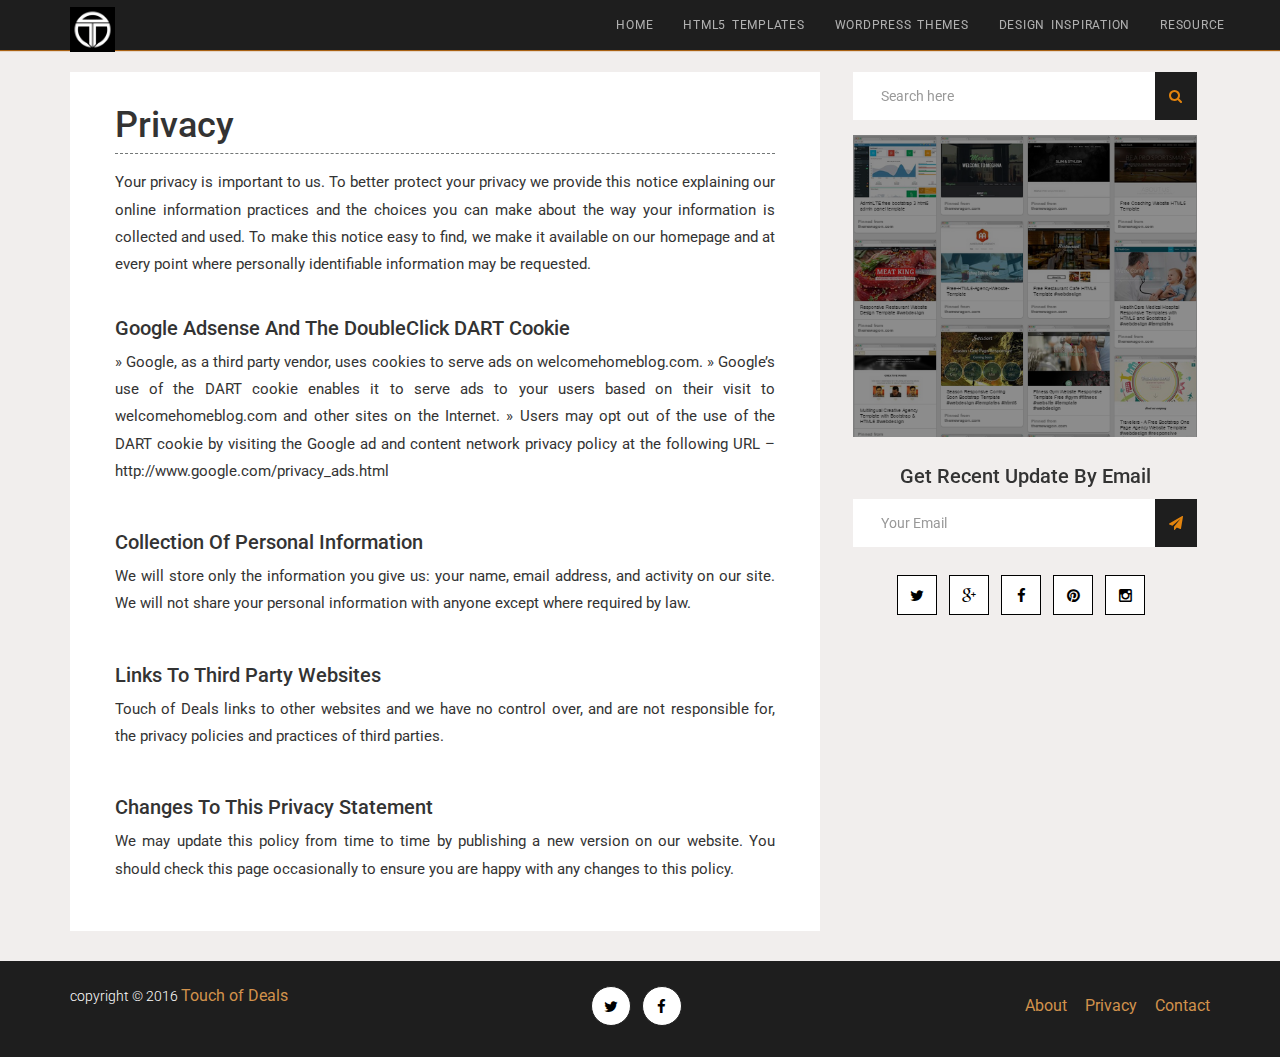
<file: privacy.html>
<!DOCTYPE html>
<!--[if lt IE 7]>      <html class="no-js lt-ie9 lt-ie8 lt-ie7"> <![endif]-->
<!--[if IE 7]>         <html class="no-js lt-ie9 lt-ie8"> <![endif]-->
<!--[if IE 8]>         <html class="no-js lt-ie9"> <![endif]-->
<!--[if gt IE 8]><!--> 

<html class="no-js"> <!--<![endif]-->
    <head>

        <!-- meta -->
        <meta charset="utf-8">
        <meta name="viewport" content="width=device-width, initial-scale=1">
        <meta http-equiv="X-UA-Compatible" content="IE=edge">

        <title>Theme Blog - Privacy</title>
        
        <!-- stylesheets -->
        <link rel="stylesheet" href="assets/css/bootstrap.min.css">
        <link rel="stylesheet" href="assets/css/font-awesome.min.css">
        <link rel="stylesheet" href="assets/css/animate.css">
        <link rel="stylesheet" href="assets/css/style.css">

    </head>

    <body id="aboutPage" class="no-select">

        <nav class="navbar navbar-default navbar-fixed-top">
            <div class="container">
                <!-- Brand and toggle get grouped for better mobile display -->
                <div class="navbar-header">
                    <button type="button" class="navbar-toggle collapsed" data-toggle="collapse" data-target="#bs-example-navbar-collapse-1" aria-expanded="false">
                        <span class="sr-only">Toggle navigation</span>
                        <span class="icon-bar"></span>
                        <span class="icon-bar"></span>
                        <span class="icon-bar"></span>
                    </button>
                    <a class="navbar-brand" href="index.html">
                        <img src="assets/img/logo.png" alt="Site Logo">
                    </a>
                </div>

                <!-- Collect the nav links, forms, and other content for toggling -->
                <div class="collapse navbar-collapse" id="bs-example-navbar-collapse-1">
                    <ul class="nav navbar-nav navbar-right">
                        <li><a href="index.html">Home</a></li>
                        <li><a href="html5-templates.html">HTML5 Templates</a></li>
                        <li><a href="wordpress-themes.html">Wordpress Themes</a></li>
                        <li><a href="design-inspiration.html">Design Inspiration</a></li>
                        <li><a href="resources.html">Resource</a></li>
                    </ul>
                </div><!-- end of /.navbar-collapse -->
            </div><!-- end of /.container -->
        </nav>

        <main>
            <div class="container">
                <div class="row">

                    <!-- blog-contents -->
                    <section class="col-md-8">

                        <article>
                            <h1>privacy</h1>

                            <p>
                                Your privacy is important to us. To better protect your privacy we provide this notice explaining our online information practices and the choices you can make about the way your information is collected and used. To make this notice easy to find, we make it available on our homepage and at every point where personally identifiable information may be requested.
                            </p>

                            <div class="privacy-item">
                                <h3>Google Adsense and the DoubleClick DART Cookie</h3>
                                <p>
                                    » Google, as a third party vendor, uses cookies to serve ads on welcomehomeblog.com.
                                    » Google’s use of the DART cookie enables it to serve ads to your users based on their visit to welcomehomeblog.com and other sites on the Internet.
                                    » Users may opt out of the use of the DART cookie by visiting the Google ad and content network privacy policy at the following URL – http://www.google.com/privacy_ads.html
                                </p>
                            </div>
                                
                            <div class="privacy-item">
                                <h3>Collection of Personal Information</h3>
                                <p>
                                    We will store only the information you give us: your name, email address, and activity on our site.

                                    We will not share your personal information with anyone except where required by law.
                                </p>
                            </div>
                                
                            <div class="privacy-item">
                                <h3>Links to third party Websites</h3>
                                <p>
                                    Touch of Deals links to other websites and we have no control over, and are not responsible for, the privacy policies and practices of third parties.
                                </p>
                            </div>

                            <div class="privacy-item">
                                <h3>Changes to this Privacy Statement</h3>
                                <p>
                                    We may update this policy from time to time by publishing a new version on our website.

                                    You should check this page occasionally to ensure you are happy with any changes to this policy.
                                </p>
                            </div>
                                
                        </article> <!-- /.blog-item -->

                    </section>
                    <!-- end of blog-contents -->

                    <!-- sidebar -->
                    <aside class="col-md-4 col-sm-8 col-xs-8">
                        <div class="sidebar">

                            <!-- search option -->
                            <div class="search-widget">
                                <div class="input-group margin-bottom-sm">
                                    <input class="form-control" type="text" placeholder="Search here">
                                    <a href="#" class="input-group-addon">
                                        <i class="fa fa-search fa-fw"></i>
                                    </a>
                                </div>
                            </div>

                            <a href="http://themewagon.com/" class="template-images">
                                <img class="img-responsive" src="assets/img/store1.png" alt="Template Store">
                                <div class="overlay"></div>
                            </a>

                            <!-- subscribe form -->
                            <div class="subscribe-widget">
                                <h4 class="text-capitalize text-center">
                                    get recent update by email
                                </h4>
                                <div class="input-group margin-bottom-sm">
                                    <input class="form-control" type="text" placeholder="Your Email">
                                    <a href="#" class="input-group-addon">
                                        <i class="fa fa-paper-plane fa-fw"></i>
                                    </a>
                                </div>
                            </div>

                            <!-- sidebar share button -->
                            <div class="share-widget hidden-xs hidden-sm">
                                <ul class="social-share text-center">
                                    <li><a href="#"><i class="fa fa-twitter"></i></a></li>
                                    <li><a href="#"><i class="fa fa-google-plus"></i></a></li>
                                    <li><a href="#"><i class="fa fa-facebook"></i></a></li>
                                    <li><a href="#"><i class="fa fa-pinterest"></i></a></li>
                                    <li><a href="#"><i class="fa fa-instagram"></i></a></li>
                                </ul> <!-- /.sidebar-share-button -->
                            </div> <!-- /.share-widget -->

                        </div>
                    </aside> 
                    <!-- end of sidebar -->

                </div>
            </div> <!-- end of /.container -->
        </main>

        <footer>
            <div class="container">
                <div class="row">
                    <!-- copyright -->
                    <div class="col-md-4 col-sm-4">
                        copyright &copy; 2016 <a href="https://touchofdeals.com/" target="_blank">Touch of Deals</a>
                        <br>
                    </div>

                    <!-- footer share button -->
                    <div class="col-md-4 col-sm-4">
                        <ul class="social-share text-center">
                            <li><a href="https://twitter.com/TouchofDeals"><i class="fa fa-twitter"></i></a></li>
                            <li><a href="https://www.facebook.com/TouchofDeals/"><i class="fa fa-facebook"></i></a></li>
                        </ul> <!-- /.social-share -->
                    </div>

                    <!-- footer-nav -->
                    <div class="col-md-4 col-sm-4">
                        <ul class="footer-nav">
                            <li><a href="about.html">About</a></li>
                            <li><a href="privacy.html">Privacy</a></li>
                            <li><a href="contact.html">Contact</a></li>
                        </ul> <!-- /.footer-nav -->
                    </div> 
                </div>
            </div>
        </footer>

        <!--  Necessary scripts  -->

        <script type="text/javascript" src="assets/js/jquery-2.1.3.min.js"></script>
        <script type="text/javascript" src="assets/js/bootstrap.min.js"></script>
        <script type="text/javascript" src="assets/js/jQuery.scrollSpeed.js"></script>

        <!-- smooth-scroll -->

        <script>
        $(function() {  
            jQuery.scrollSpeed(100, 1000);
        });
        </script>

    </body>
</html>
</file>
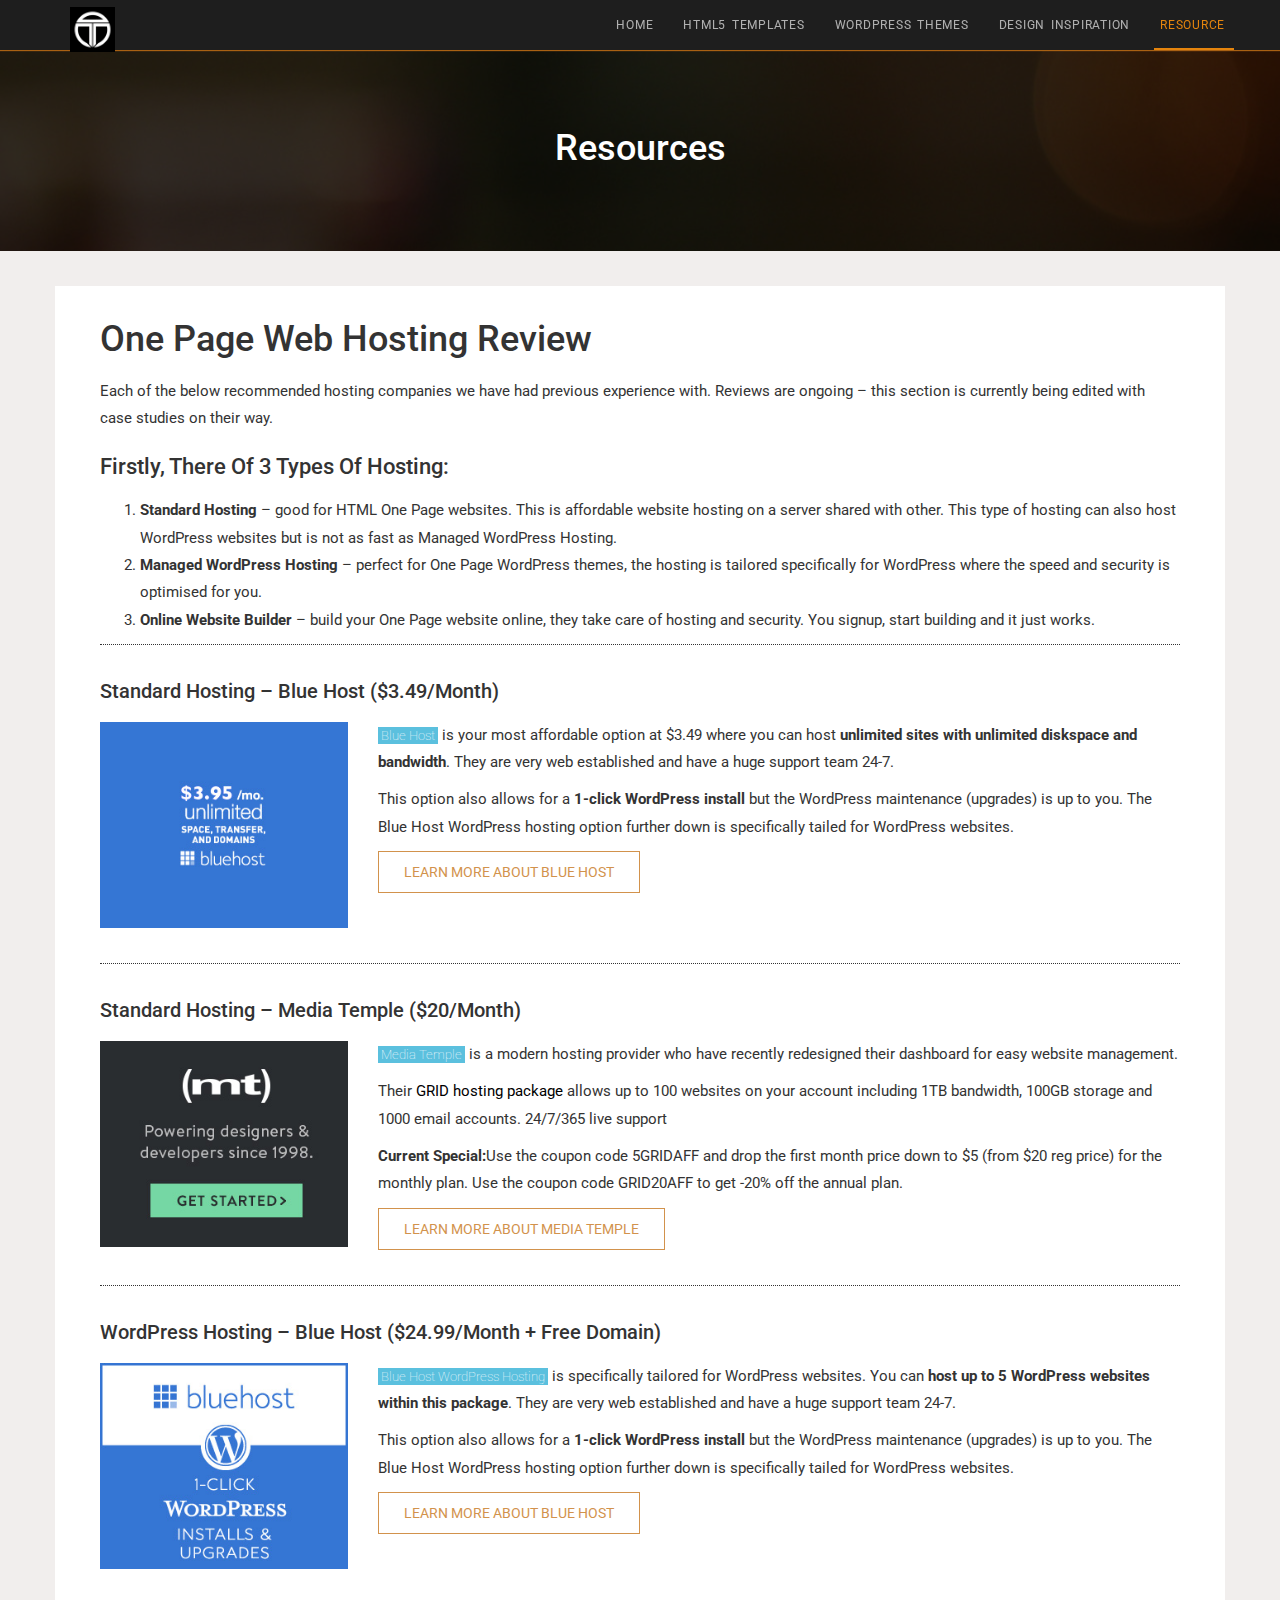
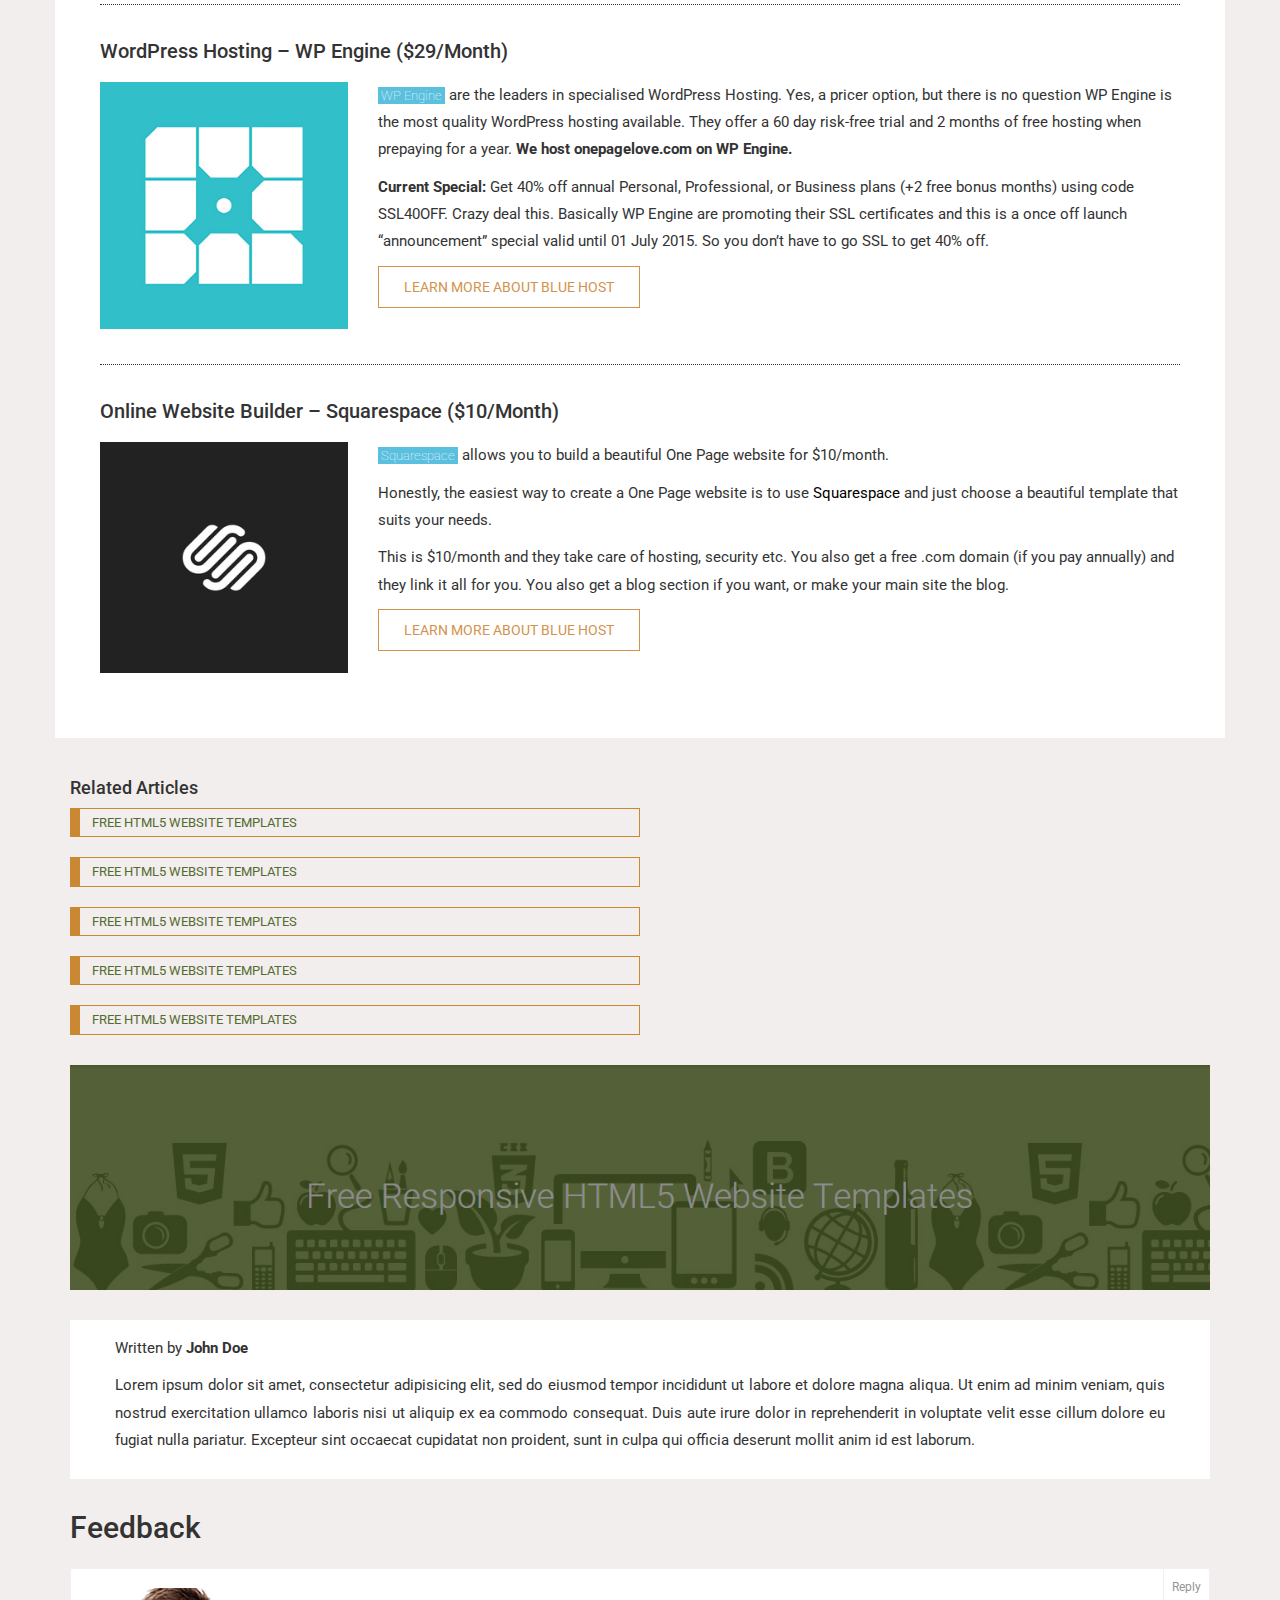
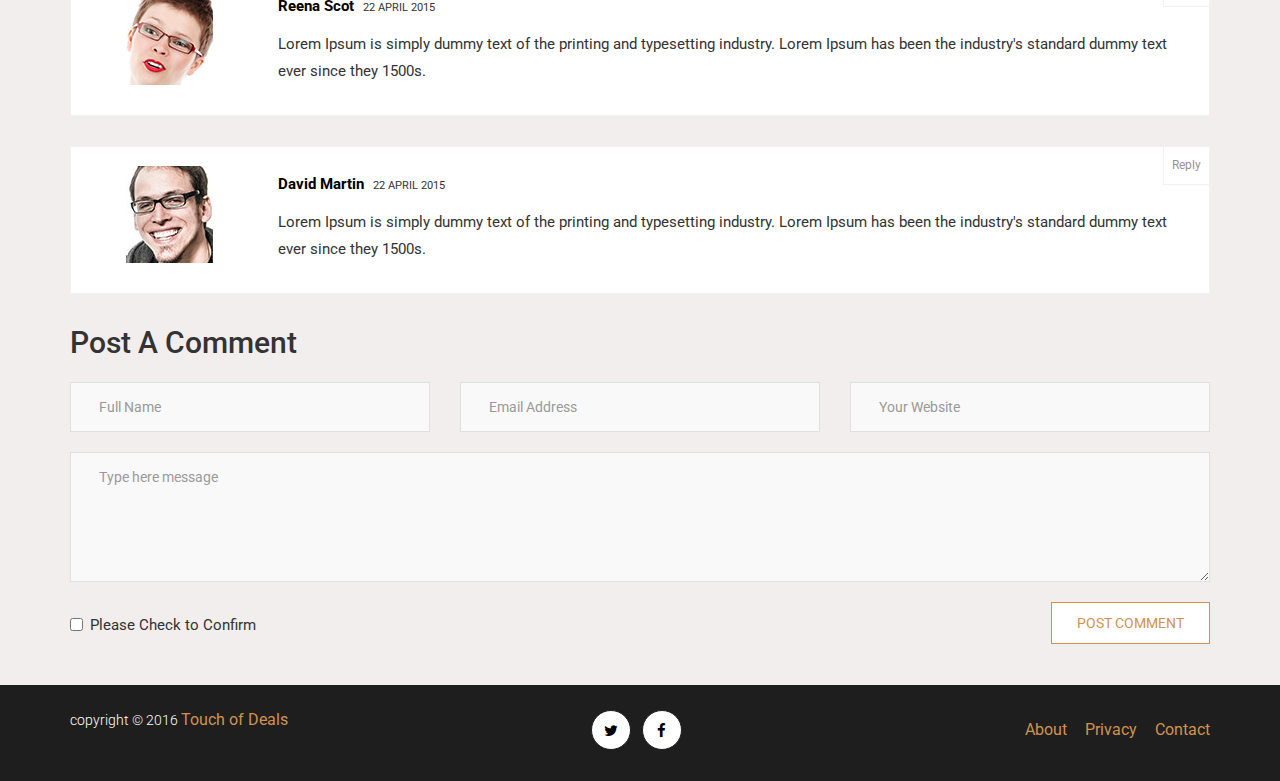
<file: resources.html>
<!DOCTYPE html>
<!--[if lt IE 7]>      <html class="no-js lt-ie9 lt-ie8 lt-ie7"> <![endif]-->
<!--[if IE 7]>         <html class="no-js lt-ie9 lt-ie8"> <![endif]-->
<!--[if IE 8]>         <html class="no-js lt-ie9"> <![endif]-->
<!--[if gt IE 8]><!--> 

<html class="no-js"> <!--<![endif]-->
    <head>

        <!-- meta -->
        <meta charset="utf-8">
        <meta name="viewport" content="width=device-width, initial-scale=1">
        <meta http-equiv="X-UA-Compatible" content="IE=edge">

        <title>Theme Blog - Resources</title>
        
        <!-- stylesheets -->
        <link rel="stylesheet" href="assets/css/bootstrap.min.css">
        <link rel="stylesheet" href="assets/css/font-awesome.min.css">
        <link rel="stylesheet" href="assets/css/animate.css">
        <link rel="stylesheet" href="assets/css/style.css">

    </head>

    <body id="resourcePage">

        <nav class="navbar navbar-default navbar-fixed-top">
            <div class="container">
                <!-- Brand and toggle get grouped for better mobile display -->
                <div class="navbar-header">
                    <button type="button" class="navbar-toggle collapsed" data-toggle="collapse" data-target="#bs-example-navbar-collapse-1" aria-expanded="false">
                        <span class="sr-only">Toggle navigation</span>
                        <span class="icon-bar"></span>
                        <span class="icon-bar"></span>
                        <span class="icon-bar"></span>
                    </button>
                    <a class="navbar-brand" href="index.html">
                        <img src="assets/img/logo.png" alt="Site Logo">
                    </a>
                </div>

                <!-- Collect the nav links, forms, and other content for toggling -->
                <div class="collapse navbar-collapse" id="bs-example-navbar-collapse-1">
                    <ul class="nav navbar-nav navbar-right">
                        <li><a href="index.html">Home</a></li>
                        <li><a href="html5-templates.html">HTML5 Templates</a></li>
                        <li><a href="wordpress-themes.html">Wordpress Themes</a></li>
                        <li><a href="design-inspiration.html">Design Inspiration</a></li>
                        <li class="active"><a href="#">Resource</a></li>
                    </ul>
                </div><!-- end of /.navbar-collapse -->
            </div><!-- end of /.container -->
        </nav>

        <main>
            <!-- header begin -->
            <header class="page-head">
                <div class="header-wrapper text-center">
                    <div class="container">
                        <div class="row">
                            <div class="col-md-8 col-md-offset-2">
                                <h1>Resources</h1>
                            </div>
                        </div>
                    </div> <!-- /.container -->
                </div> <!-- /.header-wrapper -->
            </header> <!-- /.page-head (header end) -->

            <section class="page-content">
                <div class="container">
                    <div class="row">
                        <article class="col-md-12">
                            <h1>one page web hosting review</h1>
                            <p>Each of the below recommended hosting companies we have had previous experience with. Reviews are ongoing – this section is currently being edited with case studies on their way.</p>
                            <h2>Firstly, there of 3 types of hosting:</h2>
                            <ol>
                                <li>
                                    <strong>Standard Hosting</strong> – good for HTML One Page websites. This is affordable website hosting on a server shared with other. This type of hosting can also host WordPress websites but is not as fast as Managed WordPress Hosting.
                                </li>
                                <li>
                                    <strong>Managed WordPress Hosting</strong> – perfect for One Page WordPress themes, the hosting is tailored specifically for WordPress where the speed and security is optimised for you.
                                </li>
                                <li>
                                    <strong>Online Website Builder</strong> – build your One Page website online, they take care of hosting and security. You signup, start building and it just works.
                                </li>
                            </ol>

                            <div class="resource-item">
                                <h3>Standard Hosting – Blue Host ($3.49/month)</h3>
                                <div class="row">
                                    <div class="col-md-3">
                                        <img class="img-responsive center-block" src="assets/img/blue-host.jpg" alt="Blue Host">
                                    </div>
                                    <div class="col-md-9">
                                        <p>
                                            <a href="#" class="label label-info">Blue Host</a> is your most affordable option at $3.49 where you can host <strong>unlimited sites with unlimited diskspace and bandwidth</strong>. They are very web established and have a huge support team 24-7.
                                        </p>
                                        <p>
                                           This option also allows for a <strong>1-click WordPress install</strong> but the WordPress maintenance (upgrades) is up to you. The Blue Host WordPress hosting option further down is specifically tailed for WordPress websites. 
                                        </p>
                                        <a href="#" class="btn btn-learn">Learn more about Blue Host</a>
                                    </div>
                                </div>
                            </div>

                            <div class="resource-item">
                                <h3>Standard Hosting – Media Temple ($20/month)</h3>
                                <div class="row">
                                    <div class="col-md-3">
                                        <img class="img-responsive center-block" src="assets/img/media-temple.jpg" alt="Media Temple">
                                    </div>
                                    <div class="col-md-9">
                                        <p>
                                            <a href="#" class="label label-info">Media Temple</a> is a modern hosting provider who have recently redesigned their dashboard for easy website management.
                                        </p>
                                        <p>
                                            Their <a href="#">GRID hosting package</a> allows up to 100 websites on your account including 1TB bandwidth, 100GB storage and 1000 email accounts. 24/7/365 live support
                                        </p>
                                        <p>
                                           <strong>Current Special:</strong>Use the coupon code 5GRIDAFF and drop the first month price down to $5 (from $20 reg price) for the monthly plan. Use the coupon code GRID20AFF to get -20% off the annual plan.
                                        </p>
                                        <a href="#" class="btn btn-learn">Learn more about Media Temple</a>
                                    </div>
                                </div>
                            </div>

                            <div class="resource-item">
                                <h3>WordPress Hosting – Blue Host ($24.99/month + Free Domain)</h3>
                                <div class="row">
                                    <div class="col-md-3">
                                        <img class="img-responsive center-block" src="assets/img/wordpress-hosting.jpg" alt="Blue Host">
                                    </div>
                                    <div class="col-md-9">
                                        <p>
                                            <a href="#" class="label label-info">Blue Host WordPress Hosting</a> is specifically tailored for WordPress websites. You can <strong>host up to 5 WordPress websites within this package</strong>. They are very web established and have a huge support team 24-7.
                                        </p>
                                        <p>
                                           This option also allows for a <strong>1-click WordPress install</strong> but the WordPress maintenance (upgrades) is up to you. The Blue Host WordPress hosting option further down is specifically tailed for WordPress websites. 
                                        </p>
                                        <a href="#" class="btn btn-learn">Learn more about Blue Host</a>
                                    </div>
                                </div>
                            </div>

                            <div class="resource-item">
                                <h3>WordPress Hosting – WP Engine ($29/month)</h3>
                                <div class="row">
                                    <div class="col-md-3">
                                        <img class="img-responsive center-block" src="assets/img/wp-engine.jpg" alt="Blue Host">
                                    </div>
                                    <div class="col-md-9">
                                        <p>
                                            <a href="#" class="label label-info">WP Engine</a> are the leaders in specialised WordPress Hosting. Yes, a pricer option, but there is no question WP Engine is the most quality WordPress hosting available. They offer a 60 day risk-free trial and 2 months of free hosting when prepaying for a year. <strong>We host onepagelove.com on WP Engine.</strong>
                                        </p>
                                        <p>
                                           <strong>Current Special:</strong> Get 40% off annual Personal, Professional, or Business plans (+2 free bonus months) using code SSL40OFF. Crazy deal this. Basically WP Engine are promoting their SSL certificates and this is a once off launch “announcement” special valid until 01 July 2015. So you don’t have to go SSL to get 40% off.
                                        </p>
                                        <a href="#" class="btn btn-learn">Learn more about Blue Host</a>
                                    </div>
                                </div>
                            </div>

                            <div class="resource-item">
                                <h3>Online Website Builder – Squarespace ($10/month)</h3>
                                <div class="row">
                                    <div class="col-md-3">
                                        <img class="img-responsive center-block" src="assets/img/squarespace.jpg" alt="Blue Host">
                                    </div>
                                    <div class="col-md-9">
                                        <p>
                                            <a href="#" class="label label-info">Squarespace</a> allows you to build a beautiful One Page website for $10/month.
                                        </p>
                                        <p>
                                            Honestly, the easiest way to create a One Page website is to use <a href="#">Squarespace</a> and just choose a beautiful template that suits your needs.
                                        </p>
                                        <p>
                                            This is $10/month and they take care of hosting, security etc. You also get a free .com domain (if you pay annually) and they link it all for you. You also get a blog section if you want, or make your main site the blog.
                                        </p>
                                        <a href="#" class="btn btn-learn">Learn more about Blue Host</a>
                                    </div>
                                </div>
                            </div>

                        </article>

                        <div class="col-md-12">
                            <h4>Related Articles</h4>
                            <div class="related-articles">
                                <div class="alert alert-info">
                                    <a href="http://themewagon.com">Free HTML5 Website Templates </a>
                                </div>
                            </div>
                            <div class="related-articles">
                                <div class="alert alert-info">
                                    <a href="http://themewagon.com">Free HTML5 Website Templates </a>
                                </div>
                            </div>
                            <div class="related-articles">
                                <div class="alert alert-info">
                                    <a href="http://themewagon.com">Free HTML5 Website Templates </a>
                                </div>
                            </div>
                            <div class="related-articles">
                                <div class="alert alert-info">
                                    <a href="http://themewagon.com">Free HTML5 Website Templates </a>
                                </div>
                            </div>
                            <div class="related-articles">
                                <div class="alert alert-info">
                                    <a href="http://themewagon.com">Free HTML5 Website Templates </a>
                                </div>
                            </div>


                            <div class="advertisement">
                                <a href="http://themewagon.com/" class="template-images">
                                    <img class="img-responsive" src="assets/img/add.png" alt="Template Store">
                                    <div class="overlay"></div>
                                </a>
                            </div>

                            <div class="author">
                                <p>Written by <strong class="text-capitalize">john doe</strong></p>
                                <p>
                                    Lorem ipsum dolor sit amet, consectetur adipisicing elit, sed do eiusmod
                                    tempor incididunt ut labore et dolore magna aliqua. Ut enim ad minim veniam,
                                    quis nostrud exercitation ullamco laboris nisi ut aliquip ex ea commodo
                                    consequat. Duis aute irure dolor in reprehenderit in voluptate velit esse
                                    cillum dolore eu fugiat nulla pariatur. Excepteur sint occaecat cupidatat non
                                    proident, sunt in culpa qui officia deserunt mollit anim id est laborum.
                                </p>
                            </div>

                            <div class="feedback">
                                <div class="row">
                                    <div class="col-md-12">
                                        <h1>feedback</h1>
                                        <div class="cmnt-clipboard"><span class="btn-clipboard">Reply</span></div>
                                        <div class="well">
                                            <div class="row">
                                                <div class="col-md-2">
                                                    <img src="assets/img/commenter1.jpg" class="img-responsive center-block">
                                                </div>
                                                <div class="col-md-10">
                                                    <p class="comment-info">
                                                        <strong>Reena Scot</strong> <span>22 april 2015</span>
                                                    </p>
                                                    <p>
                                                        Lorem Ipsum is simply dummy text of the printing and typesetting industry. Lorem Ipsum has been the industry's standard dummy text ever since they 1500s.
                                                    </p>
                                                </div>
                                            </div>
                                        </div>

                                        <div class="cmnt-clipboard"><span class="btn-clipboard">Reply</span></div>
                                        <div class="well">
                                            <div class="row">
                                                <div class="col-md-2">
                                                    <img src="assets/img/commenter2.jpg" class="img-responsive center-block">
                                                </div>
                                                <div class="col-md-10">
                                                    <p class="comment-info">
                                                        <strong>David Martin</strong> <span>22 april 2015</span>
                                                    </p>
                                                    <p>
                                                        Lorem Ipsum is simply dummy text of the printing and typesetting industry. Lorem Ipsum has been the industry's standard dummy text ever since they 1500s.
                                                    </p>
                                                </div>
                                            </div>
                                        </div>
                                    </div>
                                </div>
                            </div>

                            <div class="comment-post">
                                <h1>post a comment</h1>
                                <form method="post" >
                                    <div class="row">
                                        <div class="col-md-4">
                                            <div class="form-group">
                                                <input  name="name" type="text" class="form-control" id="name" required="required" placeholder="Full Name">
                                            </div>
                                        </div>
                                        <div class="col-md-4">
                                            <div class="form-group">
                                                <input name="email" type="email" class="form-control" id="email" required="required" placeholder="Email Address">
                                            </div>
                                        </div>
                                        <div class="col-md-4">
                                            <div class="form-group">
                                                <input name="website" type="url" class="form-control" id="subject" required="required" placeholder="Your Website">
                                            </div>
                                        </div>
                                        <div class="col-md-12">
                                            <textarea name="message" type="text" class="form-control" id="message" rows="5" required="required" placeholder="Type here message"></textarea>
                                        </div>
                                    </div>
                                    <div class="row">
                                        <div class="col-md-6">
                                            <div class="checkbox">
                                                <label>
                                                    <input type="checkbox" required="required"> Please Check to Confirm
                                                </label>
                                            </div>
                                        </div>
                                        <div class="col-md-6">
                                            <button type="submit" id="submit" name="submit" class="btn btn-cmnt">post comment</button>
                                        </div>
                                    </div>
                                            
                                </form>
                            </div>
                        </div>

                    </div>
                </div>
            </section>
        </main>


        <footer>
            <div class="container">
                <div class="row">
                    <!-- copyright -->
                    <div class="col-md-4 col-sm-4">
                        copyright &copy; 2016 <a href="https://touchofdeals.com/" target="_blank">Touch of Deals</a>
                        <br>
                    </div>

                    <!-- footer share button -->
                    <div class="col-md-4 col-sm-4">
                        <ul class="social-share text-center">
                            <li><a href="https://twitter.com/TouchofDeals"><i class="fa fa-twitter"></i></a></li>
                            <li><a href="https://www.facebook.com/TouchofDeals/"><i class="fa fa-facebook"></i></a></li>
                        </ul> <!-- /.social-share -->
                    </div>

                    <!-- footer-nav -->
                    <div class="col-md-4 col-sm-4">
                        <ul class="footer-nav">
                            <li><a href="about.html">About</a></li>
                            <li><a href="privacy.html">Privacy</a></li>
                            <li><a href="contact.html">Contact</a></li>
                        </ul> <!-- /.footer-nav -->
                    </div> 
                </div>
            </div>
        </footer>

        <!--  Necessary scripts  -->

        <script type="text/javascript" src="assets/js/jquery-2.1.3.min.js"></script>
        <script type="text/javascript" src="assets/js/bootstrap.min.js"></script>
        <script type="text/javascript" src="assets/js/jQuery.scrollSpeed.js"></script>

        <!-- smooth-scroll -->

        <script>
        $(function() {  
            jQuery.scrollSpeed(100, 1000);
        });
        </script>
    </body>
</html>
</file>
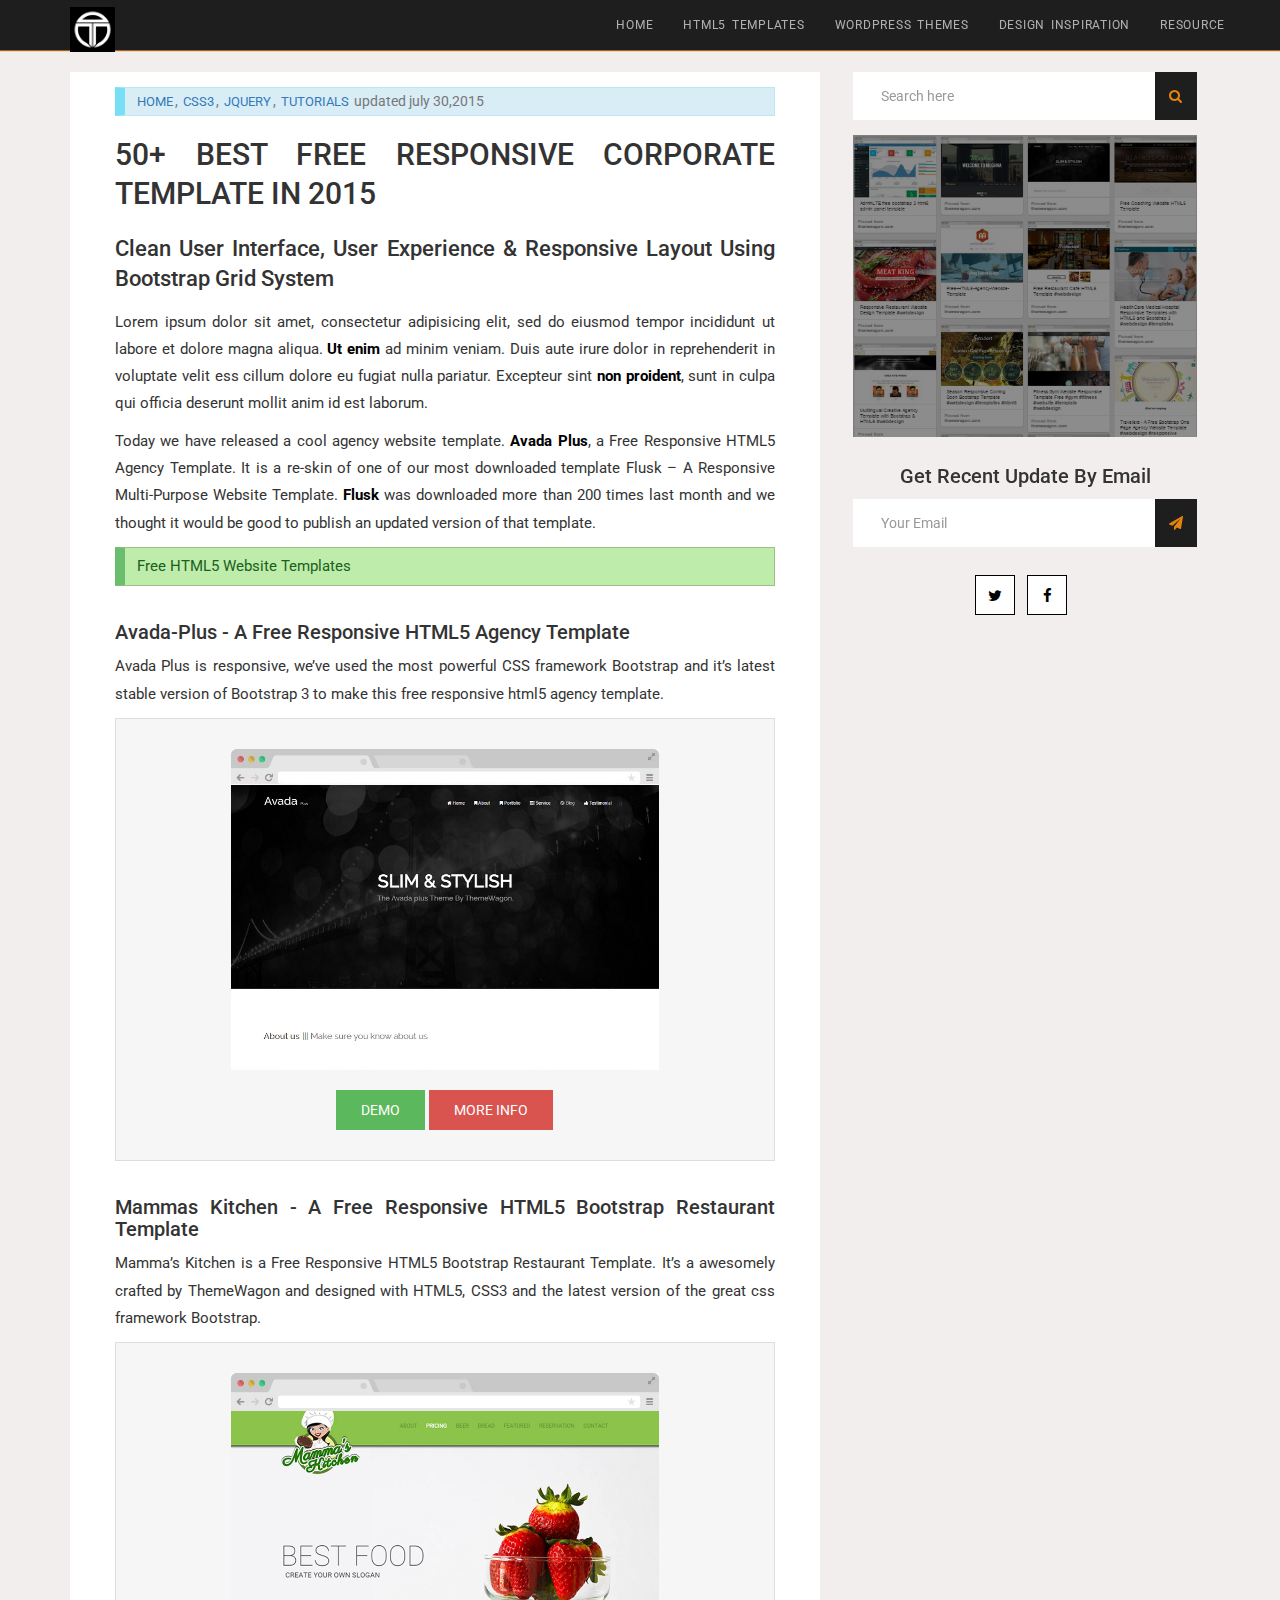
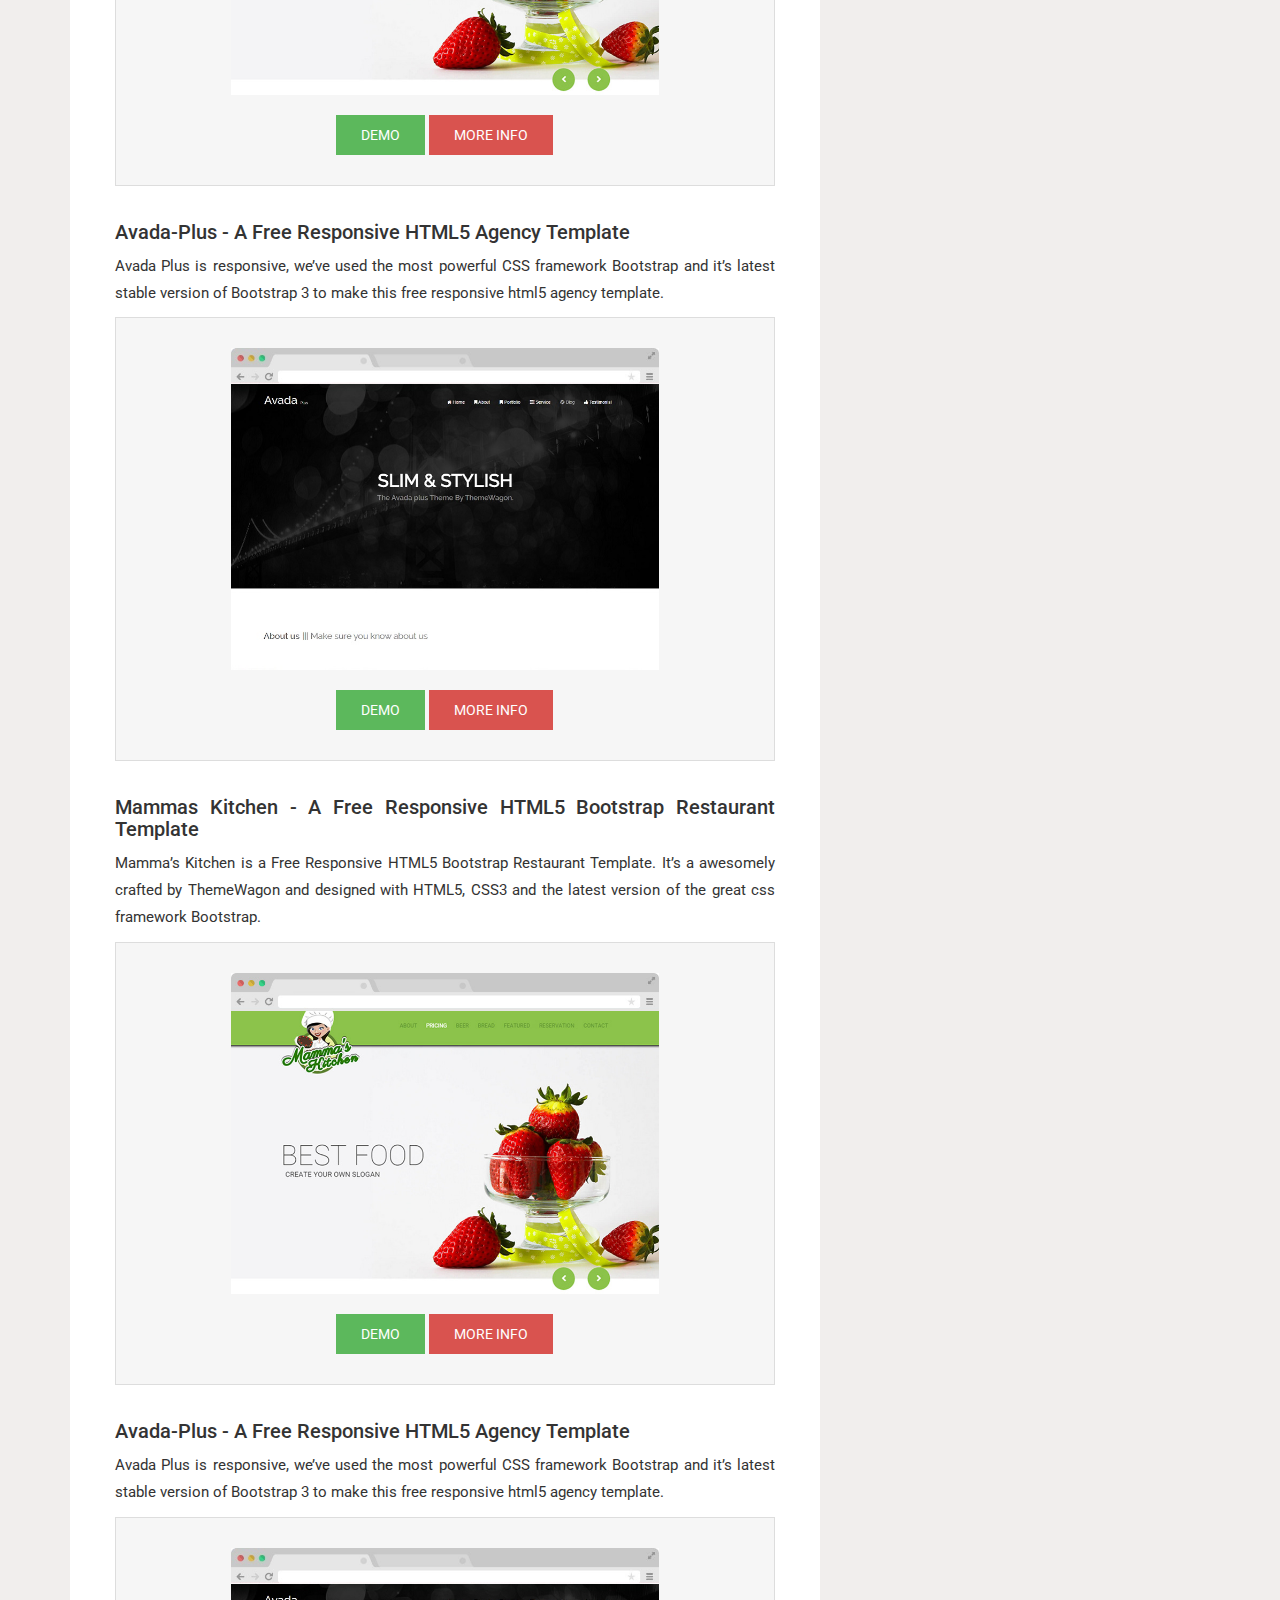
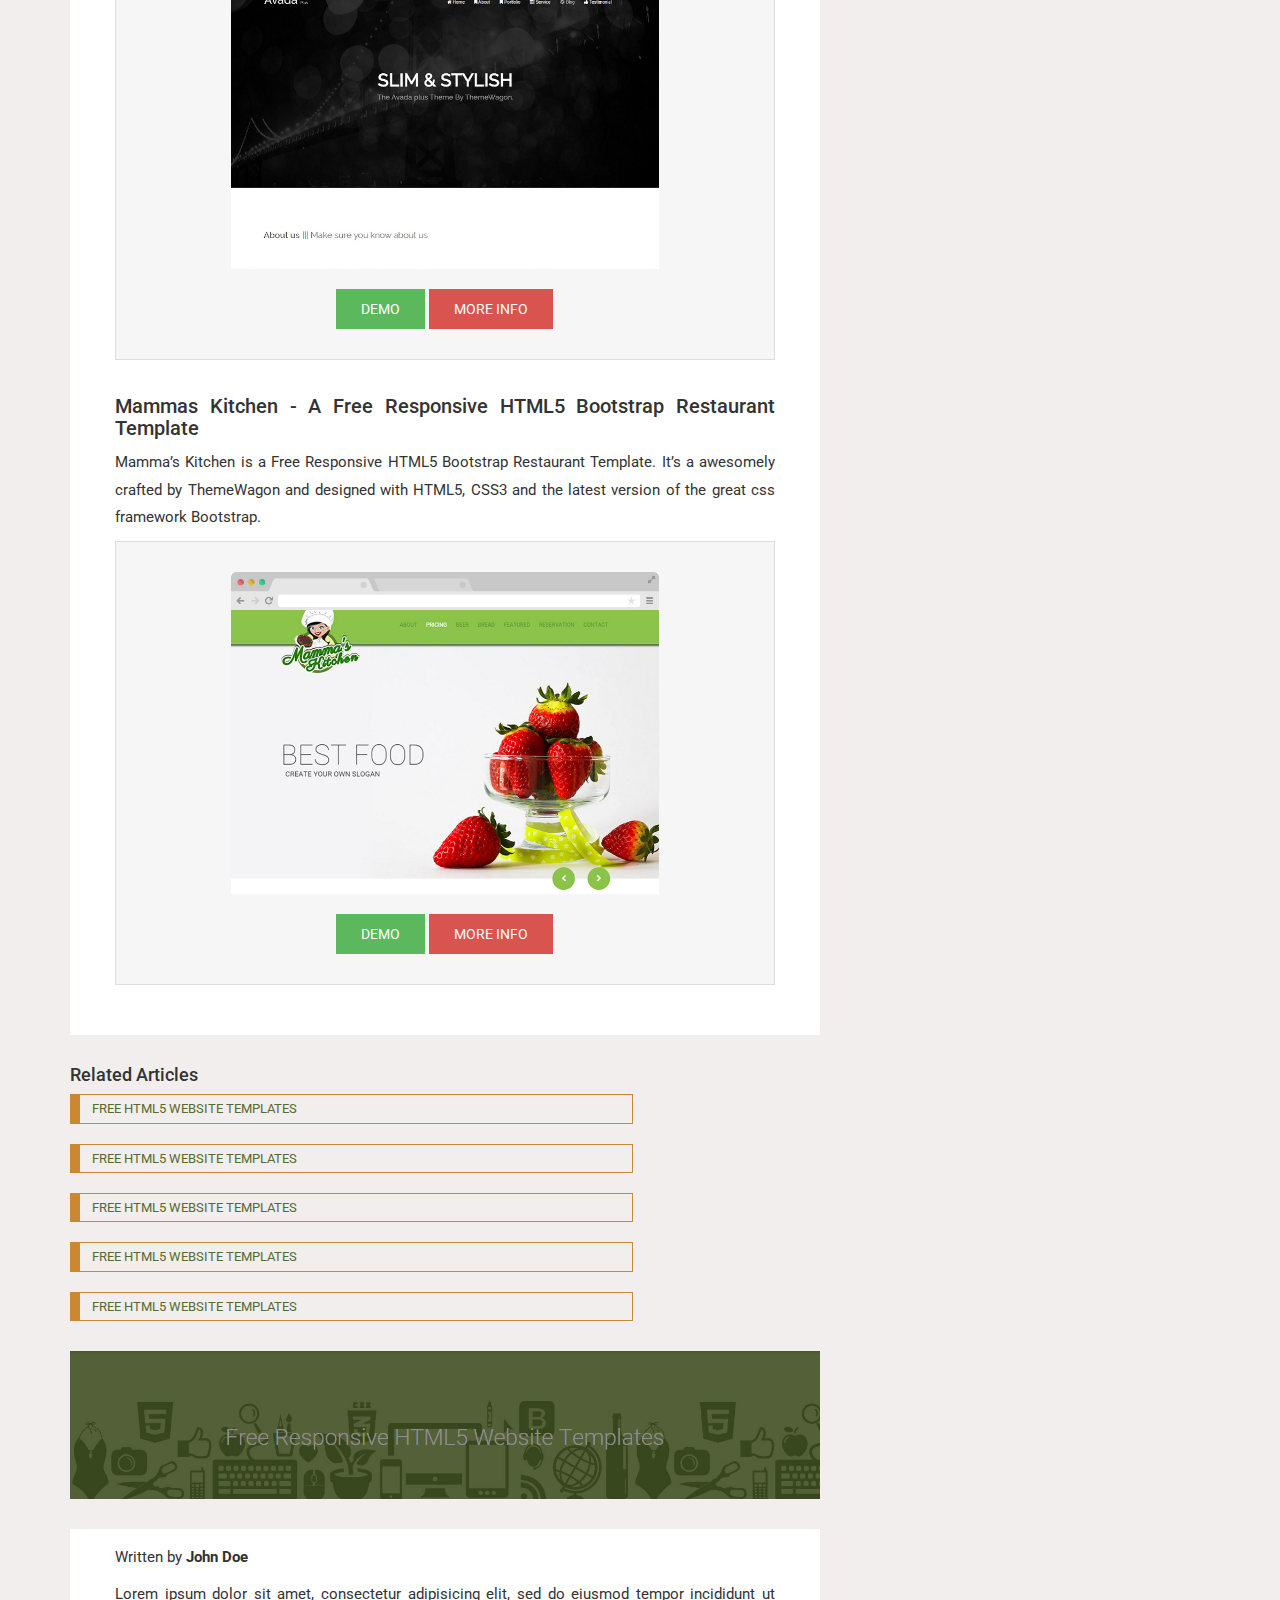
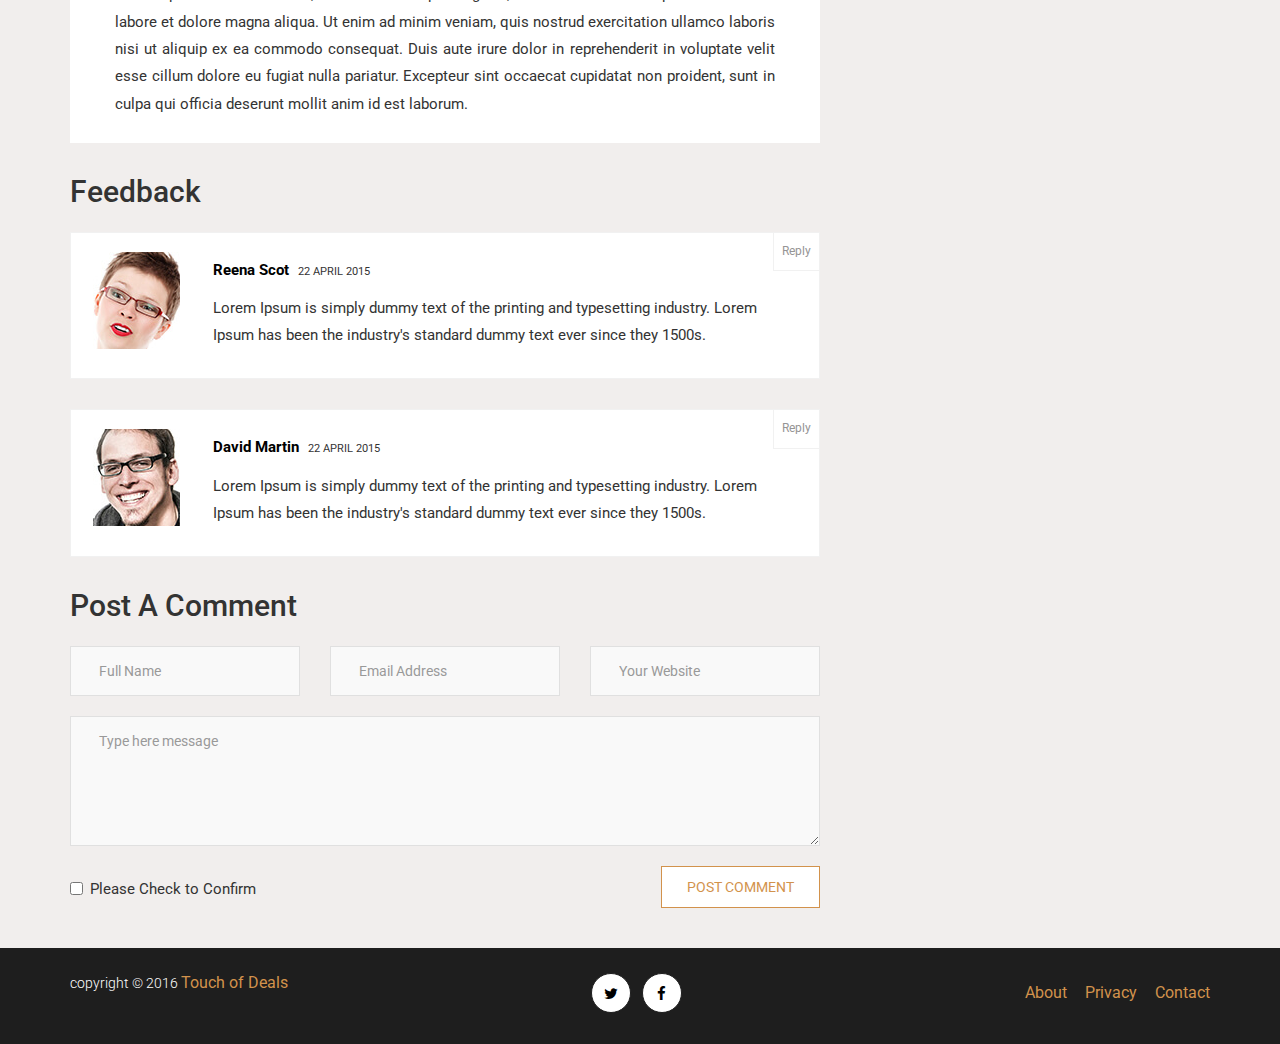
<file: single_blog_page.html>
<!DOCTYPE html>
<!--[if lt IE 7]>      <html class="no-js lt-ie9 lt-ie8 lt-ie7"> <![endif]-->
<!--[if IE 7]>         <html class="no-js lt-ie9 lt-ie8"> <![endif]-->
<!--[if IE 8]>         <html class="no-js lt-ie9"> <![endif]-->
<!--[if gt IE 8]><!--> 

<html class="no-js"> <!--<![endif]-->
    <head>

        <!-- meta -->
        <meta charset="utf-8">
        <meta name="viewport" content="width=device-width, initial-scale=1">
        <meta http-equiv="X-UA-Compatible" content="IE=edge">

        <title>Theme Blog - 50+ Best Responsive Templates</title>
        
        <!-- stylesheets -->
        <link rel="stylesheet" href="assets/css/bootstrap.min.css">
        <link rel="stylesheet" href="assets/css/font-awesome.min.css">
        <link rel="stylesheet" href="assets/css/animate.css">
        <link rel="stylesheet" href="assets/css/style.css">

    </head>

    <body>

        <nav class="navbar navbar-default navbar-fixed-top">
            <div class="container">
                <!-- Brand and toggle get grouped for better mobile display -->
                <div class="navbar-header">
                    <button type="button" class="navbar-toggle collapsed" data-toggle="collapse" data-target="#bs-example-navbar-collapse-1" aria-expanded="false">
                        <span class="sr-only">Toggle navigation</span>
                        <span class="icon-bar"></span>
                        <span class="icon-bar"></span>
                        <span class="icon-bar"></span>
                    </button>
                    <a class="navbar-brand" href="index.html">
                        <img src="assets/img/logo.png" alt="Site Logo">
                    </a>
                </div>

                <!-- Collect the nav links, forms, and other content for toggling -->
                <div class="collapse navbar-collapse" id="bs-example-navbar-collapse-1">
                    <ul class="nav navbar-nav navbar-right">
                        <li><a href="index.html">Home</a></li>
                        <li><a href="html5-templates.html">HTML5 Templates</a></li>
                        <li><a href="wordpress-themes.html">Wordpress Themes</a></li>
                        <li><a href="design-inspiration.html">Design Inspiration</a></li>
                        <li><a href="resources.html">Resource</a></li>
                    </ul>
                </div><!-- end of /.navbar-collapse -->
            </div><!-- end of /.container -->
        </nav>

        <main>
            <div class="container">
                <div class="row">

                    <!-- blog-contents -->
                    <section class="col-md-8">

                        <article class="single-blog-item">

                            <div class="alert alert-info">
                                <a href="index.html">home</a>,
                                <a href="#">css3</a>,
                                <a href="#">jquery</a>,
                                <a href="#">tutorials</a>
                                updated
                                <time>july 30,2015</time>
                            </div>

                            <h1>50+ best free responsive corporate template in 2015</h1>
                            <h2>Clean User Interface, User Experience &amp; Responsive Layout using Bootstrap Grid System</h2>
                            <p>
                                Lorem ipsum dolor sit amet, consectetur adipisicing elit, sed do eiusmod tempor incididunt ut labore et dolore magna aliqua. <a href="#"><strong>Ut enim</strong></a> ad minim veniam. Duis aute irure dolor in reprehenderit in voluptate velit ess cillum dolore eu fugiat nulla pariatur. Excepteur sint <a href="#"><strong>non proident</strong></a>, sunt in culpa qui officia deserunt mollit anim id est laborum.
                            </p>

                            <p>
                                Today we have released a cool agency website template. <a href="http://themewagon.com/themes/avada-plus-free-responsive-html5-agency-template/"><strong>Avada Plus</strong></a>, a Free Responsive HTML5 Agency Template. It is a re-skin of one of our most downloaded template Flusk – A Responsive Multi-Purpose Website Template. <a href="http://themewagon.com/themes/flusk-responsive-multi-purpose-website-template/"><strong>Flusk</strong></a> was downloaded more than 200 times last month and we thought it would be good to publish an updated version of that template.
                            </p>

                            <div class="alert alert-success">
                                <a href="http://themewagon.com">Free HTML5 Website Templates </a>
                            </div>

                            <div class="list-item">
                                <h3>Avada-Plus - A Free Responsive HTML5 Agency Template</h3>
                                <p>
                                    Avada Plus is responsive, we’ve used the most powerful CSS framework Bootstrap and it’s latest stable version of Bootstrap 3 to make this free responsive html5 agency template.
                                </p>
                                <div class="item-info text-center">
                                    <div class="row">
                                        <div class="col-md-8 col-md-offset-2">
                                            <img class="img-responsive center-block" src="assets/img/corporate.jpg" alt="Item number 1">
                                            <a class="btn btn-success" target="_blank" href="http://technext.github.io/avada-plus/" >Demo</a>
                                            <a class="btn btn-danger" target="_blank" href="http://themewagon.com/themes/avada-plus-free-responsive-html5-agency-template/" >More Info</a>
                                        </div>
                                    </div>
                                </div> <!-- end of /.item-info -->
                            </div> <!-- end of /.list-item -->

                            <div class="list-item">
                                <h3>Mammas Kitchen - A Free Responsive HTML5 Bootstrap Restaurant Template</h3>
                                <p>
                                    Mamma’s Kitchen is a Free Responsive HTML5 Bootstrap Restaurant Template. It’s a awesomely crafted by ThemeWagon and designed with HTML5, CSS3 and the latest version of the great css framework Bootstrap.
                                </p>
                                <div class="item-info text-center">
                                    <div class="row">
                                        <div class="col-md-8 col-md-offset-2">
                                            <img class="img-responsive center-block" src="assets/img/restaurant.jpg" alt="Item number 1">
                                            <a class="btn btn-success" target="_blank" href="http://technext.github.io/Mamma-s-Kitchen/" >Demo</a>
                                            <a class="btn btn-danger" target="_blank" href="http://themewagon.com/themes/mammas-kitchen-free-responsive-html5-bootstrap-restaurant-template/" >More Info</a>
                                        </div>
                                    </div>
                                </div> <!-- end of /.item-info -->
                            </div> <!-- end of /.list-item -->

                            <div class="list-item">
                                <h3>Avada-Plus - A Free Responsive HTML5 Agency Template</h3>
                                <p>
                                    Avada Plus is responsive, we’ve used the most powerful CSS framework Bootstrap and it’s latest stable version of Bootstrap 3 to make this free responsive html5 agency template.
                                </p>
                                <div class="item-info text-center">
                                    <div class="row">
                                        <div class="col-md-8 col-md-offset-2">
                                            <img class="img-responsive center-block" src="assets/img/corporate.jpg" alt="Item number 1">
                                            <a class="btn btn-success" target="_blank" href="http://technext.github.io/avada-plus/" >Demo</a>
                                            <a class="btn btn-danger" target="_blank" href="http://themewagon.com/themes/avada-plus-free-responsive-html5-agency-template/" >More Info</a>
                                        </div>
                                    </div>
                                </div> <!-- end of /.item-info -->
                            </div> <!-- end of /.list-item -->

                            <div class="list-item">
                                <h3>Mammas Kitchen - A Free Responsive HTML5 Bootstrap Restaurant Template</h3>
                                <p>
                                    Mamma’s Kitchen is a Free Responsive HTML5 Bootstrap Restaurant Template. It’s a awesomely crafted by ThemeWagon and designed with HTML5, CSS3 and the latest version of the great css framework Bootstrap.
                                </p>
                                <div class="item-info text-center">
                                    <div class="row">
                                        <div class="col-md-8 col-md-offset-2">
                                            <img class="img-responsive center-block" src="assets/img/restaurant.jpg" alt="Item number 1">
                                            <a class="btn btn-success" target="_blank" href="http://technext.github.io/Mamma-s-Kitchen/" >Demo</a>
                                            <a class="btn btn-danger" target="_blank" href="http://themewagon.com/themes/mammas-kitchen-free-responsive-html5-bootstrap-restaurant-template/" >More Info</a>
                                        </div>
                                    </div>
                                </div> <!-- end of /.item-info -->
                            </div> <!-- end of /.list-item -->

                            <div class="list-item">
                                <h3>Avada-Plus - A Free Responsive HTML5 Agency Template</h3>
                                <p>
                                    Avada Plus is responsive, we’ve used the most powerful CSS framework Bootstrap and it’s latest stable version of Bootstrap 3 to make this free responsive html5 agency template.
                                </p>
                                <div class="item-info text-center">
                                    <div class="row">
                                        <div class="col-md-8 col-md-offset-2">
                                            <img class="img-responsive center-block" src="assets/img/corporate.jpg" alt="Item number 1">
                                            <a class="btn btn-success" target="_blank" href="http://technext.github.io/avada-plus/" >Demo</a>
                                            <a class="btn btn-danger" target="_blank" href="http://themewagon.com/themes/avada-plus-free-responsive-html5-agency-template/" >More Info</a>
                                        </div>
                                    </div>
                                </div> <!-- end of /.item-info -->
                            </div> <!-- end of /.list-item -->

                            <div class="list-item">
                                <h3>Mammas Kitchen - A Free Responsive HTML5 Bootstrap Restaurant Template</h3>
                                <p>
                                    Mamma’s Kitchen is a Free Responsive HTML5 Bootstrap Restaurant Template. It’s a awesomely crafted by ThemeWagon and designed with HTML5, CSS3 and the latest version of the great css framework Bootstrap.
                                </p>
                                <div class="item-info text-center">
                                    <div class="row">
                                        <div class="col-md-8 col-md-offset-2">
                                            <img class="img-responsive center-block" src="assets/img/restaurant.jpg" alt="Item number 1">
                                            <a class="btn btn-success" target="_blank" href="http://technext.github.io/Mamma-s-Kitchen/" >Demo</a>
                                            <a class="btn btn-danger" target="_blank" href="http://themewagon.com/themes/mammas-kitchen-free-responsive-html5-bootstrap-restaurant-template/" >More Info</a>
                                        </div>
                                    </div>
                                </div> <!-- end of /.item-info -->
                            </div> <!-- end of /.list-item -->

                        </article>

                        <h4>Related Articles</h4>
                        <div class="related-articles">
                            <div class="alert alert-info">
                                <a href="http://themewagon.com">Free HTML5 Website Templates </a>
                            </div>
                        </div>
                        <div class="related-articles">
                            <div class="alert alert-info">
                                <a href="http://themewagon.com">Free HTML5 Website Templates </a>
                            </div>
                        </div>
                        <div class="related-articles">
                            <div class="alert alert-info">
                                <a href="http://themewagon.com">Free HTML5 Website Templates </a>
                            </div>
                        </div>
                        <div class="related-articles">
                            <div class="alert alert-info">
                                <a href="http://themewagon.com">Free HTML5 Website Templates </a>
                            </div>
                        </div>
                        <div class="related-articles">
                            <div class="alert alert-info">
                                <a href="http://themewagon.com">Free HTML5 Website Templates </a>
                            </div>
                        </div>


                        <div class="advertisement">
                            <a href="http://themewagon.com/" class="template-images">
                                <img class="img-responsive" src="assets/img/add.png" alt="Template Store">
                                <div class="overlay"></div>
                            </a>
                        </div>

                        <div class="author">
                            <p>Written by <strong class="text-capitalize">john doe</strong></p>
                            <p>
                                Lorem ipsum dolor sit amet, consectetur adipisicing elit, sed do eiusmod
                                tempor incididunt ut labore et dolore magna aliqua. Ut enim ad minim veniam,
                                quis nostrud exercitation ullamco laboris nisi ut aliquip ex ea commodo
                                consequat. Duis aute irure dolor in reprehenderit in voluptate velit esse
                                cillum dolore eu fugiat nulla pariatur. Excepteur sint occaecat cupidatat non
                                proident, sunt in culpa qui officia deserunt mollit anim id est laborum.
                            </p>
                        </div>

                        <div class="feedback">
                            <div class="row">
                                <div class="col-md-12">
                                    <h1>feedback</h1>
                                    <div class="cmnt-clipboard"><span class="btn-clipboard">Reply</span></div>
                                    <div class="well">
                                        <div class="row">
                                            <div class="col-md-2">
                                                <img src="assets/img/commenter1.jpg" class="img-responsive center-block">
                                            </div>
                                            <div class="col-md-10">
                                                <p class="comment-info">
                                                    <strong>Reena Scot</strong> <span>22 april 2015</span>
                                                </p>
                                                <p>
                                                    Lorem Ipsum is simply dummy text of the printing and typesetting industry. Lorem Ipsum has been the industry's standard dummy text ever since they 1500s.
                                                </p>
                                            </div>
                                        </div>
                                    </div>

                                    <div class="cmnt-clipboard"><span class="btn-clipboard">Reply</span></div>
                                    <div class="well">
                                        <div class="row">
                                            <div class="col-md-2">
                                                <img src="assets/img/commenter2.jpg" class="img-responsive center-block">
                                            </div>
                                            <div class="col-md-10">
                                                <p class="comment-info">
                                                    <strong>David Martin</strong> <span>22 april 2015</span>
                                                </p>
                                                <p>
                                                    Lorem Ipsum is simply dummy text of the printing and typesetting industry. Lorem Ipsum has been the industry's standard dummy text ever since they 1500s.
                                                </p>
                                            </div>
                                        </div>
                                    </div>
                                </div>
                            </div>
                        </div>

                        <div class="comment-post">
                            <h1>post a comment</h1>
                            <form method="post" >
                                <div class="row">
                                    <div class="col-md-4">
                                        <div class="form-group">
                                            <input  name="name" type="text" class="form-control" id="name" required="required" placeholder="Full Name">
                                        </div>
                                    </div>
                                    <div class="col-md-4">
                                        <div class="form-group">
                                            <input name="email" type="email" class="form-control" id="email" required="required" placeholder="Email Address">
                                        </div>
                                    </div>
                                    <div class="col-md-4">
                                        <div class="form-group">
                                            <input name="website" type="url" class="form-control" id="subject" required="required" placeholder="Your Website">
                                        </div>
                                    </div>
                                    <div class="col-md-12">
                                        <textarea name="message" type="text" class="form-control" id="message" rows="5" required="required" placeholder="Type here message"></textarea>
                                    </div>
                                </div>
                                <div class="row">
                                    <div class="col-md-6">
                                        <div class="checkbox">
                                            <label>
                                                <input type="checkbox" required="required"> Please Check to Confirm
                                            </label>
                                        </div>
                                    </div>
                                    <div class="col-md-6">
                                        <button type="submit" id="submit" name="submit" class="btn btn-cmnt">post comment</button>
                                    </div>
                                </div>
                                        
                            </form>
                        </div>
                    </section>
                    <!-- end of blog-contents -->

                    <!-- sidebar -->
                    <aside class="col-md-4 col-sm-8 col-xs-8">
                        <div class="sidebar">
                            <div class="search-widget">
                                <div class="input-group margin-bottom-sm">
                                    <input class="form-control" type="text" placeholder="Search here">
                                    <a href="#" class="input-group-addon">
                                        <i class="fa fa-search fa-fw"></i>
                                    </a>
                                </div>
                            </div>

                            <a href="http://themewagon.com/" class="template-images">
                                <img class="img-responsive" src="assets/img/store1.png" alt="Template Store">
                                <div class="overlay"></div>
                            </a>

                            <div class="subscribe-widget">
                                <h4 class="text-capitalize text-center">
                                    get recent update by email
                                </h4>
                                <div class="input-group margin-bottom-sm">
                                    <input class="form-control" type="text" placeholder="Your Email">
                                    <a href="#" class="input-group-addon">
                                        <i class="fa fa-paper-plane fa-fw"></i>
                                    </a>
                                </div>
                            </div>

                            <div class="share-widget hidden-xs hidden-sm">
                                <ul class="social-share text-center">
                                    <li><a href="https://twitter.com/TouchofDeals"><i class="fa fa-twitter"></i></a></li>
                                    <li><a href="https://www.facebook.com/TouchofDeals"><i class="fa fa-facebook"></i></a></li>
                                </ul> <!-- /.footer-share-button -->
                            </div>
                        </div>
                    </aside> 
                    <!-- end of sidebar -->

                </div>
            </div> <!-- end of /.container -->
        </main>


        <footer>
            <div class="container">
                <div class="row">
                    <!-- copyright -->
                    <div class="col-md-4 col-sm-4">
                        copyright &copy; 2016 <a href="https://touchofdeals.com/" target="_blank">Touch of Deals</a>
                        <br>
                    </div>

                    <!-- footer share button -->
                    <div class="col-md-4 col-sm-4">
                        <ul class="social-share text-center">
                            <li><a href="https://twitter.com/TouchofDeals"><i class="fa fa-twitter"></i></a></li>
                            <li><a href="https://www.facebook.com/TouchofDeals/"><i class="fa fa-facebook"></i></a></li>
                        </ul> <!-- /.social-share -->
                    </div>

                    <!-- footer-nav -->
                    <div class="col-md-4 col-sm-4">
                        <ul class="footer-nav">
                            <li><a href="about.html">About</a></li>
                            <li><a href="privacy.html">Privacy</a></li>
                            <li><a href="contact.html">Contact</a></li>
                        </ul> <!-- /.footer-nav -->
                    </div> 
                </div>
            </div>
        </footer>


        <!--  Necessary scripts  -->

        <script type="text/javascript" src="assets/js/jquery-2.1.3.min.js"></script>
        <script type="text/javascript" src="assets/js/bootstrap.min.js"></script>
        <script type="text/javascript" src="assets/js/jQuery.scrollSpeed.js"></script>

        <!-- smooth-scroll -->

        <script>
        $(function() {  
            jQuery.scrollSpeed(100, 1000);
        });
        </script>

    </body>
</html>
</file>
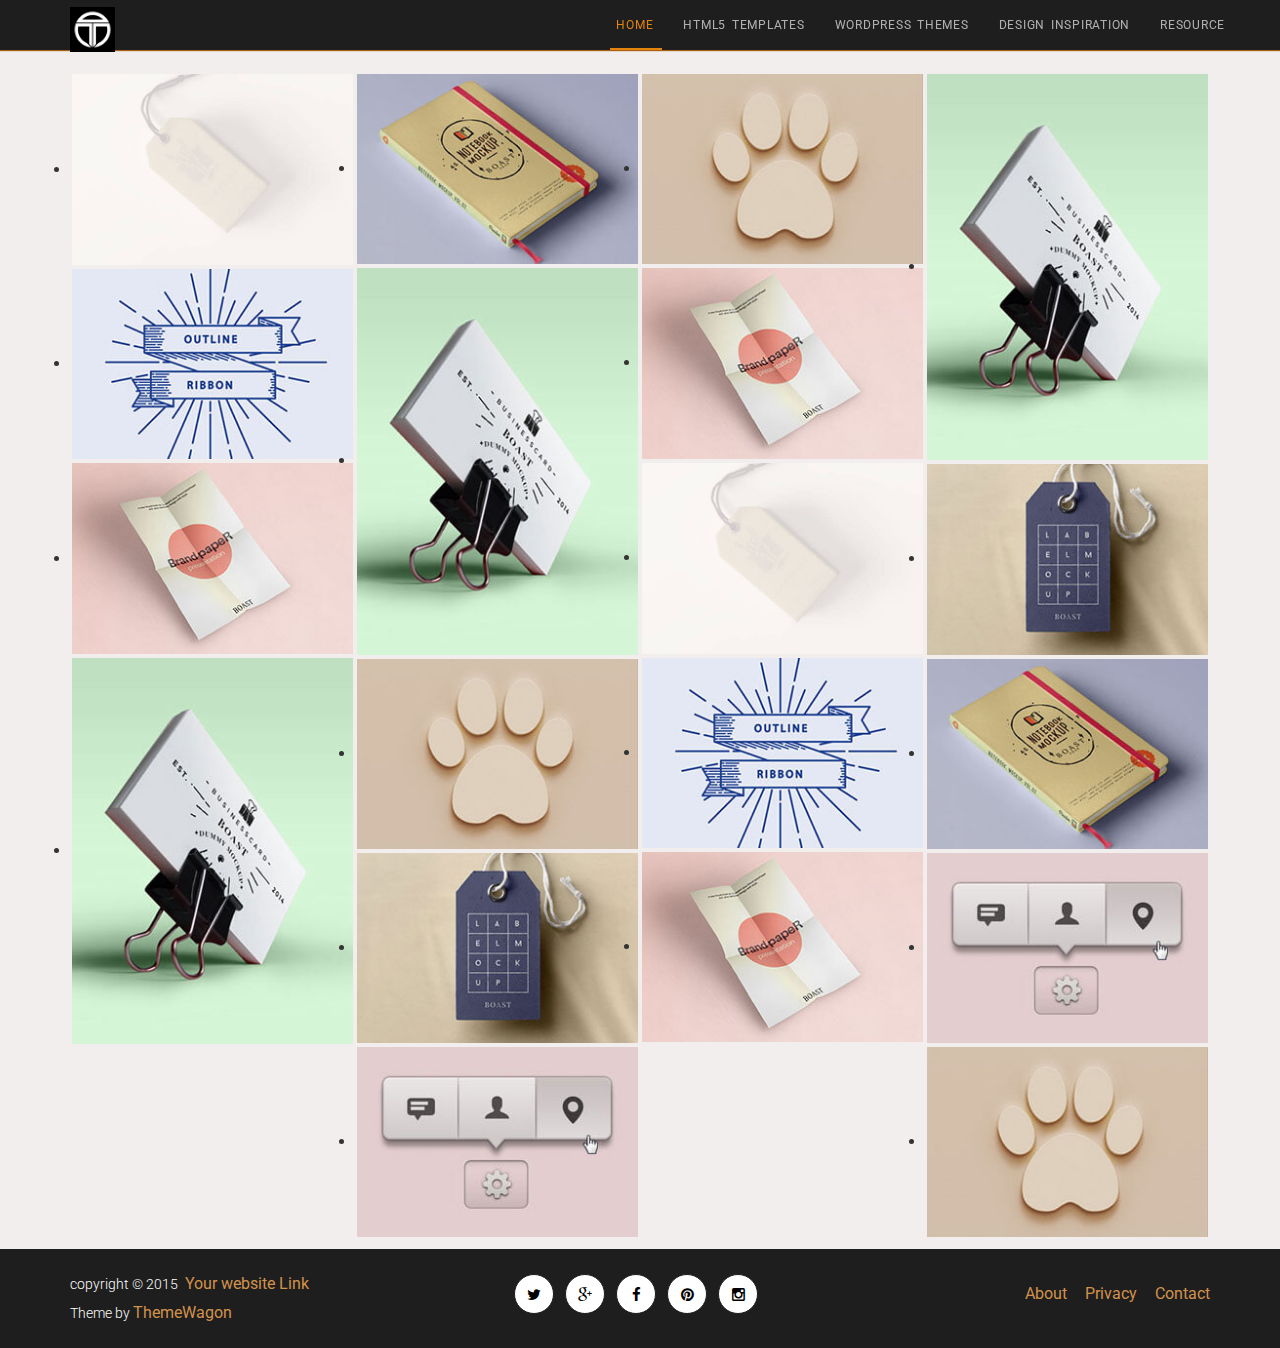
<file: single_design_inspiration.html>
<!DOCTYPE html>
<!--[if lt IE 7]>      <html class="no-js lt-ie9 lt-ie8 lt-ie7"> <![endif]-->
<!--[if IE 7]>         <html class="no-js lt-ie9 lt-ie8"> <![endif]-->
<!--[if IE 8]>         <html class="no-js lt-ie9"> <![endif]-->
<!--[if gt IE 8]><!--> 

<html class="no-js"> <!--<![endif]-->
    <head>

        <!-- meta -->
        <meta charset="utf-8">
        <meta name="viewport" content="width=device-width, initial-scale=1">
        <meta http-equiv="X-UA-Compatible" content="IE=edge">

        <title>Theme Blog - Single Design Inspiration</title>
        
        <!-- stylesheets -->
        <link rel="stylesheet" href="assets/css/bootstrap.min.css">
        <link rel="stylesheet" href="assets/css/font-awesome.min.css">
        <link rel="stylesheet" href="assets/css/animate.css">
        <link rel="stylesheet" href="assets/nivo-lightbox/nivo-lightbox.css">
        <link rel="stylesheet" href="assets/nivo-lightbox/nivo-lightbox-theme.css">
        <link rel="stylesheet" href="assets/css/style.css">

    </head>

    <body>

        <nav class="navbar navbar-default navbar-fixed-top">
            <div class="container">
                <!-- Brand and toggle get grouped for better mobile display -->
                <div class="navbar-header">
                    <button type="button" class="navbar-toggle collapsed" data-toggle="collapse" data-target="#bs-example-navbar-collapse-1" aria-expanded="false">
                        <span class="sr-only">Toggle navigation</span>
                        <span class="icon-bar"></span>
                        <span class="icon-bar"></span>
                        <span class="icon-bar"></span>
                    </button>
                    <a class="navbar-brand" href="index.html">
                        <img src="assets/img/logo.png" alt="Site Logo">
                    </a>
                </div>

                <!-- Collect the nav links, forms, and other content for toggling -->
                <div class="collapse navbar-collapse" id="bs-example-navbar-collapse-1">
                    <ul class="nav navbar-nav navbar-right">
                        <li class="active"><a href="index.html">Home</a></li>
                        <li><a href="html5-templates.html">HTML5 Templates</a></li>
                        <li><a href="wordpress-themes.html">Wordpress Themes</a></li>
                        <li><a href="design-inspiration.html">Design Inspiration</a></li>
                        <li><a href="resources.html">Resource</a></li>
                    </ul>
                </div><!-- end of /.navbar-collapse -->
            </div><!-- end of /.container -->
        </nav>

        <main>
            <div class="container">
                <ul id="galleryContent"> 

                    <li class="gallery-item">
                        <img src="assets/img/showcase1.jpg" alt="showcase1" />
                        <div class="gallery-item-zoom">
                            <a class="item-zoom" href="assets/img/showcase1.jpg" data-lightbox-gallery="gallery">
                                <i class="fa fa-search-plus"></i>
                            </a>
                        </div>   
                    </li>

                    <li class="gallery-item">
                        <img src="assets/img/showcase2.jpg" alt="showcase2" />
                        <div class="gallery-item-zoom">
                            <a class="item-zoom" href="assets/img/showcase2.jpg" data-lightbox-gallery="gallery">
                                <i class="fa fa-search-plus"></i>
                            </a>
                        </div>   
                    </li>

                    <li class="gallery-item">
                        <img src="assets/img/showcase3.jpg" alt="showcase3" />
                        <div class="gallery-item-zoom">
                            <a class="item-zoom" href="assets/img/showcase3.jpg" data-lightbox-gallery="gallery">
                                <i class="fa fa-search-plus"></i>
                            </a>
                        </div>   
                    </li>

                    <li class="gallery-item">
                        <img src="assets/img/showcase4.jpg" alt="showcase4" />
                        <div class="gallery-item-zoom">
                            <a class="item-zoom" href="assets/img/showcase4.jpg" data-lightbox-gallery="gallery">
                                <i class="fa fa-search-plus"></i>
                            </a>
                        </div>   
                    </li>

                    <li class="gallery-item">
                        <img src="assets/img/showcase5.jpg" alt="showcase5" />
                        <div class="gallery-item-zoom">
                            <a class="item-zoom" href="assets/img/showcase5.jpg" data-lightbox-gallery="gallery">
                                <i class="fa fa-search-plus"></i>
                            </a>
                        </div>   
                    </li>

                    <li class="gallery-item">
                        <img src="assets/img/showcase4.jpg" alt="showcase6" />
                        <div class="gallery-item-zoom">
                            <a class="item-zoom" href="assets/img/showcase4.jpg" data-lightbox-gallery="gallery">
                                <i class="fa fa-search-plus"></i>
                            </a>
                        </div>   
                    </li>

                    <li class="gallery-item">
                        <img src="assets/img/showcase7.jpg" alt="showcase7" />
                        <div class="gallery-item-zoom">
                            <a class="item-zoom" href="assets/img/showcase7.jpg" data-lightbox-gallery="gallery">
                                <i class="fa fa-search-plus"></i>
                            </a>
                        </div>   
                    </li>

                    <li class="gallery-item">
                        <img src="assets/img/showcase8.jpg" alt="showcase8" />
                        <div class="gallery-item-zoom">
                            <a class="item-zoom" href="assets/img/showcase8.jpg" data-lightbox-gallery="gallery">
                                <i class="fa fa-search-plus"></i>
                            </a>
                        </div>   
                    </li>

                    <li class="gallery-item">
                        <img src="assets/img/showcase6.jpg" alt="showcase9" />
                        <div class="gallery-item-zoom">
                            <a class="item-zoom" href="assets/img/showcase6.jpg" data-lightbox-gallery="gallery">
                                <i class="fa fa-search-plus"></i>
                            </a>
                        </div>   
                    </li>

                    <li class="gallery-item">
                        <img src="assets/img/showcase7.jpg" alt="showcase10" />
                        <div class="gallery-item-zoom">
                            <a class="item-zoom" href="assets/img/showcase7.jpg" data-lightbox-gallery="gallery">
                                <i class="fa fa-search-plus"></i>
                            </a>
                        </div>   
                    </li>

                    <li class="gallery-item">
                        <img src="assets/img/showcase3.jpg" alt="showcase11" />
                        <div class="gallery-item-zoom">
                            <a class="item-zoom" href="assets/img/showcase3.jpg" data-lightbox-gallery="gallery">
                                <i class="fa fa-search-plus"></i>
                            </a>
                        </div>   
                    </li>

                    <li class="gallery-item">
                        <img src="assets/img/showcase1.jpg" alt="showcase12" />
                        <div class="gallery-item-zoom">
                            <a class="item-zoom" href="assets/img/showcase1.jpg" data-lightbox-gallery="gallery">
                                <i class="fa fa-search-plus"></i>
                            </a>
                        </div>   
                    </li>

                    <li class="gallery-item">
                        <img src="assets/img/showcase2.jpg" alt="showcase13" />
                        <div class="gallery-item-zoom">
                            <a class="item-zoom" href="assets/img/showcase2.jpg" data-lightbox-gallery="gallery">
                                <i class="fa fa-search-plus"></i>
                            </a>
                        </div>   
                    </li>

                    <li class="gallery-item">
                        <img src="assets/img/showcase3.jpg" alt="showcase14" />
                        <div class="gallery-item-zoom">
                            <a class="item-zoom" href="assets/img/showcase3.jpg" data-lightbox-gallery="gallery">
                                <i class="fa fa-search-plus"></i>
                            </a>
                        </div>   
                    </li>

                    <li class="gallery-item">
                        <img src="assets/img/showcase4.jpg" alt="showcase15" />
                        <div class="gallery-item-zoom">
                            <a class="item-zoom" href="assets/img/showcase4.jpg" data-lightbox-gallery="gallery">
                                <i class="fa fa-search-plus"></i>
                            </a>
                        </div>   
                    </li>

                    <li class="gallery-item">
                        <img src="assets/img/showcase8.jpg" alt="showcase16" />
                        <div class="gallery-item-zoom">
                            <a class="item-zoom" href="assets/img/showcase8.jpg" data-lightbox-gallery="gallery">
                                <i class="fa fa-search-plus"></i>
                            </a>
                        </div>   
                    </li>

                    <li class="gallery-item">
                        <img src="assets/img/showcase5.jpg" alt="showcase17" />
                        <div class="gallery-item-zoom">
                            <a class="item-zoom" href="assets/img/showcase5.jpg" data-lightbox-gallery="gallery">
                                <i class="fa fa-search-plus"></i>
                            </a>
                        </div>   
                    </li>

                    <li class="gallery-item">
                        <img src="assets/img/showcase6.jpg" alt="showcase18" />
                        <div class="gallery-item-zoom">
                            <a class="item-zoom" href="assets/img/showcase6.jpg" data-lightbox-gallery="gallery">
                                <i class="fa fa-search-plus"></i>
                            </a>
                        </div>   
                    </li>

                    <li class="gallery-item">
                        <img src="assets/img/showcase7.jpg" alt="showcase19" />
                        <div class="gallery-item-zoom">
                            <a class="item-zoom" href="assets/img/showcase7.jpg" data-lightbox-gallery="gallery">
                                <i class="fa fa-search-plus"></i>
                            </a>
                        </div>   
                    </li>
                    
                </ul> <!-- /#galleryContent -->
            </div>
        </main>

        <footer>
            <div class="container">
                <div class="row">
                    <!-- copyright -->
                    <div class="col-md-4 col-sm-4">
                        copyright &copy; 2015 <a href="#" style="margin-left: 4px;">Your website Link</a>
                        <br>
                        Theme by <a href="https://themewagon.com/" target="_blank">ThemeWagon</a>
                    </div>

                    <!-- footer share button -->
                    <div class="col-md-4 col-sm-4">
                        <ul class="social-share text-center">
                            <li><a href="#"><i class="fa fa-twitter"></i></a></li>
                            <li><a href="#"><i class="fa fa-google-plus"></i></a></li>
                            <li><a href="#"><i class="fa fa-facebook"></i></a></li>
                            <li><a href="#"><i class="fa fa-pinterest"></i></a></li>
                            <li><a href="#"><i class="fa fa-instagram"></i></a></li>
                        </ul> <!-- /.social-share -->
                    </div>

                    <!-- footer-nav -->
                    <div class="col-md-4 col-sm-4">
                        <ul class="footer-nav">
                            <li><a href="about.html">About</a></li>
                            <li><a href="privacy.html">Privacy</a></li>
                            <li><a href="contact.html">Contact</a></li>
                        </ul> <!-- /.footer-nav -->
                    </div> 
                </div>
            </div>
        </footer>

        <!--  Necessary scripts  -->

        <script type="text/javascript" src="assets/js/jquery-2.1.3.min.js"></script>
        <script type="text/javascript" src="assets/js/bootstrap.min.js"></script>
        <script type="text/javascript" src="assets/js/jQuery.scrollSpeed.js"></script>
        <script type="text/javascript" src="assets/nivo-lightbox/nivo-lightbox.min.js"></script>

        <!-- smooth-scroll -->

        <script>
        $(function() {  
            jQuery.scrollSpeed(100, 1000);
        });
        </script>


        <!-- script for image zoom using nivo lightbox -->
        <script>
            $(document).ready(function(){
                $('.item-zoom').nivoLightbox();
            });
        </script>

    </body>
</html>
</file>
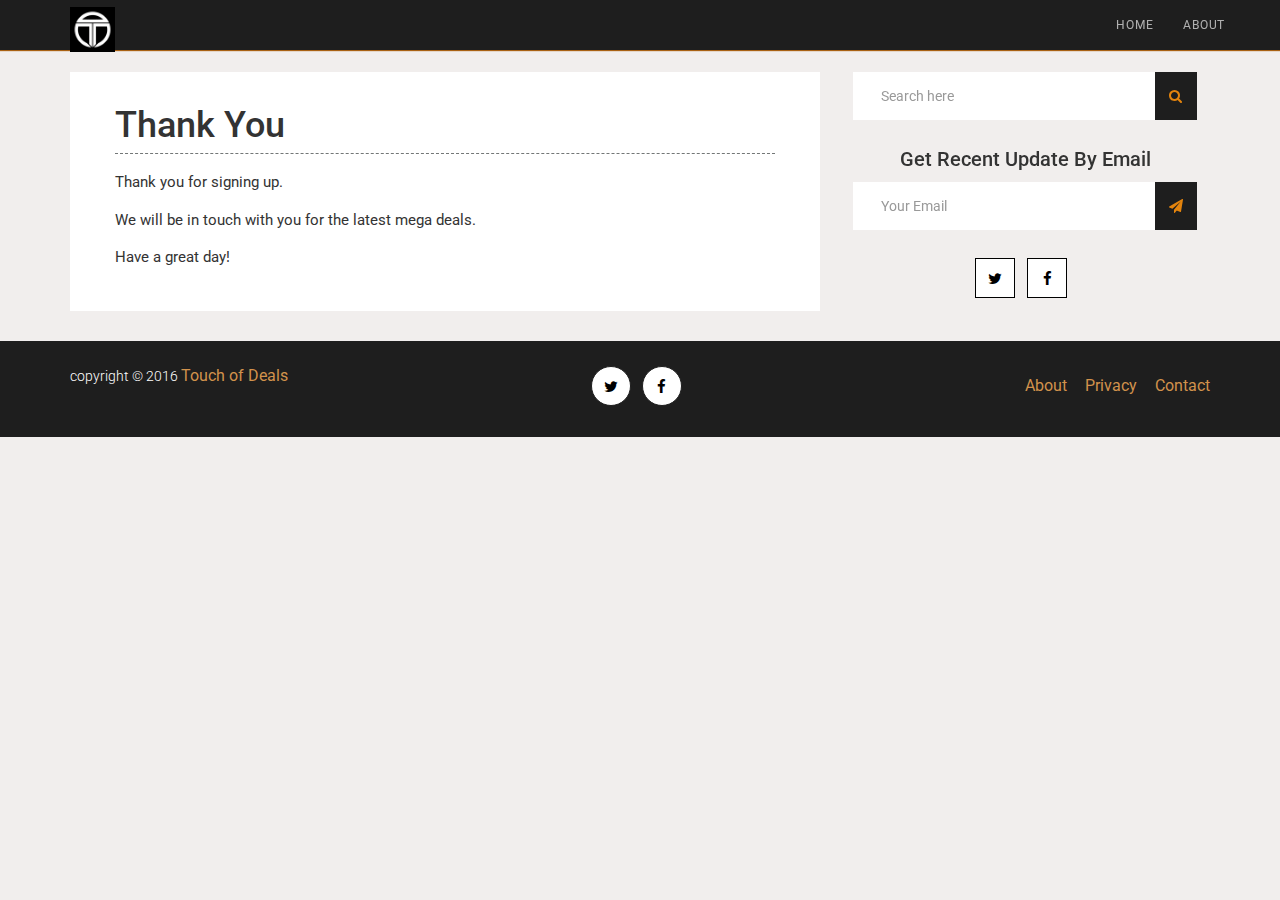
<file: thankyou.html>
<!DOCTYPE html>
<!--[if lt IE 7]>      <html class="no-js lt-ie9 lt-ie8 lt-ie7"> <![endif]-->
<!--[if IE 7]>         <html class="no-js lt-ie9 lt-ie8"> <![endif]-->
<!--[if IE 8]>         <html class="no-js lt-ie9"> <![endif]-->
<!--[if gt IE 8]><!--> 

<html class="no-js"> <!--<![endif]-->
    <head>

        <!-- meta -->
        <meta charset="utf-8">
        <meta name="viewport" content="width=device-width, initial-scale=1">
        <meta http-equiv="X-UA-Compatible" content="IE=edge">

        <title>Theme Blog - About Us</title>
        
        <!-- stylesheets -->
        <link rel="stylesheet" href="assets/css/bootstrap.min.css">
        <link rel="stylesheet" href="assets/css/font-awesome.min.css">
        <link rel="stylesheet" href="assets/css/animate.css">
        <link rel="stylesheet" href="assets/css/style.css">

    </head>

    <body id="aboutPage" class="no-select">

        <nav class="navbar navbar-default navbar-fixed-top">
            <div class="container">
                <!-- Brand and toggle get grouped for better mobile display -->
                <div class="navbar-header">
                    <button type="button" class="navbar-toggle collapsed" data-toggle="collapse" data-target="#bs-example-navbar-collapse-1" aria-expanded="false">
                        <span class="sr-only">Toggle navigation</span>
                        <span class="icon-bar"></span>
                        <span class="icon-bar"></span>
                        <span class="icon-bar"></span>
                    </button>
                    <a class="navbar-brand" href="index.html">
                        <img src="assets/img/logo.png" alt="Site Logo">
                    </a>
                </div>

                <!-- Collect the nav links, forms, and other content for toggling -->
                <div class="collapse navbar-collapse" id="bs-example-navbar-collapse-1">
                    <ul class="nav navbar-nav navbar-right">
                        <li><a href="index.html">Home</a></li>
                        <li><a href="about.html">About</a></li>
                    </ul>
                </div><!-- end of /.navbar-collapse -->
            </div><!-- end of /.container -->
        </nav>

        <main>
            <div class="container">
                <div class="row">

                    <!-- blog-contents -->
                    <section class="col-md-8">

                        <article>
                            <h1>Thank You</h1>

                            <p>
                                Thank you for signing up.
                            </p> 
                            <p>
                                We will be in touch with you for the latest mega deals.
                            </p>
                            <p>
                                Have a great day!
                            </p>                            
                        </article> <!-- /.blog-item -->

                    </section>
                    <!-- end of blog-contents -->

                    <!-- sidebar -->
                    <aside class="col-md-4 col-sm-8 col-xs-8">
                        <div class="sidebar">

                            <!-- search option -->
                            <div class="search-widget">
                                <div class="input-group margin-bottom-sm">
                                    <input class="form-control" type="text" placeholder="Search here">
                                    <a href="#" class="input-group-addon">
                                        <i class="fa fa-search fa-fw"></i>
                                    </a>
                                </div>
                            </div>



                            <!-- subscribe form -->
                            <div class="subscribe-widget">
                                <h4 class="text-capitalize text-center">
                                    get recent update by email
                                </h4>
                                <div class="input-group margin-bottom-sm">
                                    <input class="form-control" type="text" placeholder="Your Email">
                                    <a href="#" class="input-group-addon">
                                        <i class="fa fa-paper-plane fa-fw"></i>
                                    </a>
                                </div>
                            </div>

                            <!-- sidebar share button -->
                            <div class="share-widget hidden-xs hidden-sm">
                                <ul class="social-share text-center">
                                    <li><a href="#"><i class="fa fa-twitter"></i></a></li>
                                    <li><a href="https://www.facebook.com/TouchofDeals/"><i class="fa fa-facebook"></i></a></li>
                                </ul> <!-- /.sidebar-share-button -->
                            </div> <!-- /.share-widget -->

                        </div>
                    </aside> 
                    <!-- end of sidebar -->

                </div>
            </div> <!-- end of /.container -->
        </main>

        <footer>
            <div class="container">
                <div class="row">
                    <!-- copyright -->
                    <div class="col-md-4 col-sm-4">
                        copyright &copy; 2016 <a href="https://touchofdeals.com/" target="_blank">Touch of Deals</a>
                        <br>
                    </div>

                    <!-- footer share button -->
                    <div class="col-md-4 col-sm-4">
                        <ul class="social-share text-center">
                            <li><a href="https://twitter.com/TouchofDeals"><i class="fa fa-twitter"></i></a></li>
                            <li><a href="https://www.facebook.com/TouchofDeals/"><i class="fa fa-facebook"></i></a></li>
                        </ul> <!-- /.social-share -->
                    </div>

                    <!-- footer-nav -->
                    <div class="col-md-4 col-sm-4">
                        <ul class="footer-nav">
                            <li><a href="about.html">About</a></li>
                            <li><a href="privacy.html">Privacy</a></li>
                            <li><a href="contact.html">Contact</a></li>
                        </ul> <!-- /.footer-nav -->
                    </div> 
                </div>
            </div>
        </footer>

        <!--  Necessary scripts  -->

        <script type="text/javascript" src="assets/js/jquery-2.1.3.min.js"></script>
        <script type="text/javascript" src="assets/js/bootstrap.min.js"></script>
        <script type="text/javascript" src="assets/js/jQuery.scrollSpeed.js"></script>

        <!-- smooth-scroll -->

        <script>
        $(function() {  
            jQuery.scrollSpeed(100, 1000);
        });
        </script>

    </body>
</html>
</file>
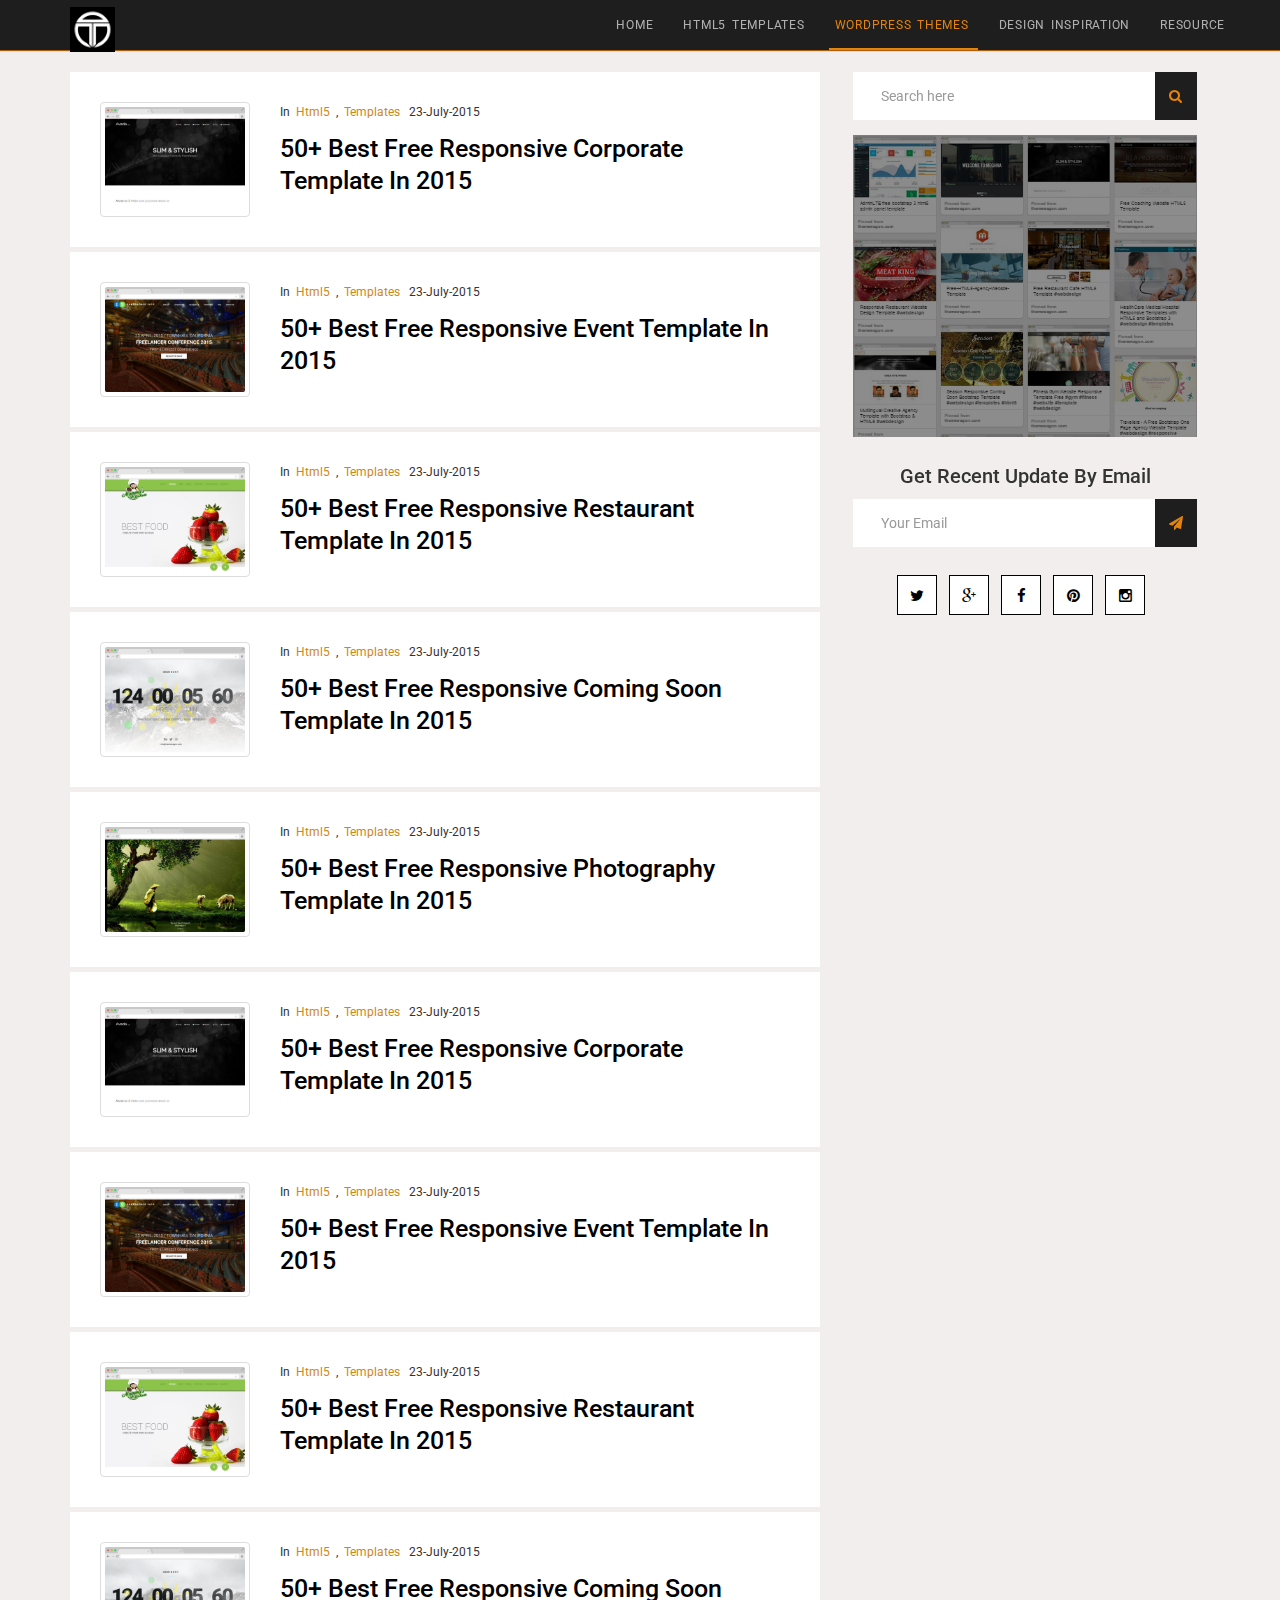
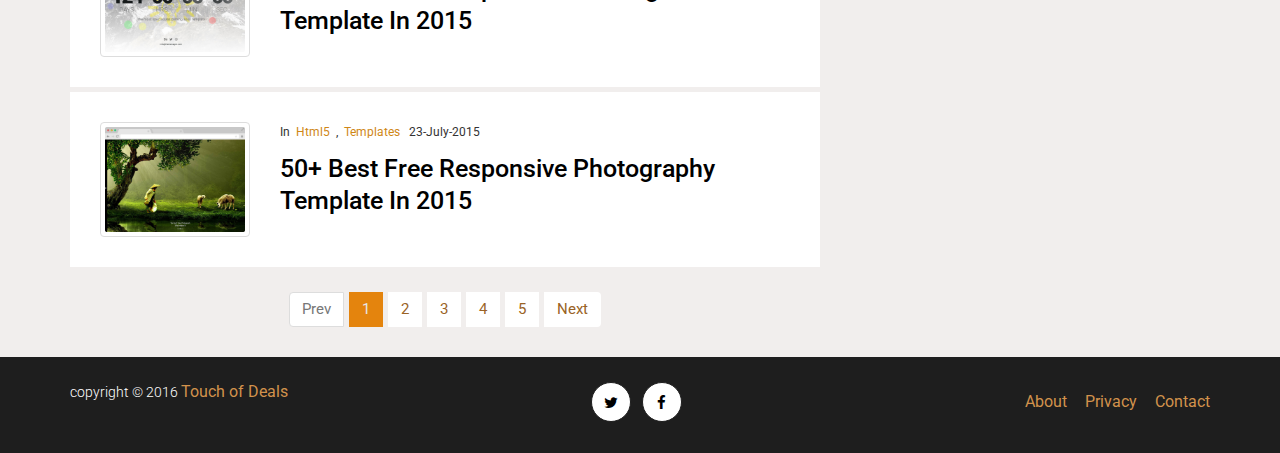
<file: wordpress-themes.html>
<!DOCTYPE html>
<!--[if lt IE 7]>      <html class="no-js lt-ie9 lt-ie8 lt-ie7"> <![endif]-->
<!--[if IE 7]>         <html class="no-js lt-ie9 lt-ie8"> <![endif]-->
<!--[if IE 8]>         <html class="no-js lt-ie9"> <![endif]-->
<!--[if gt IE 8]><!--> 

<html class="no-js"> <!--<![endif]-->
    <head>

        <!-- meta -->
        <meta charset="utf-8">
        <meta name="viewport" content="width=device-width, initial-scale=1">
        <meta http-equiv="X-UA-Compatible" content="IE=edge">

        <title>Theme Blog - Wordpress Themes</title>
        
        <!-- stylesheets -->
        <link rel="stylesheet" href="assets/css/bootstrap.min.css">
        <link rel="stylesheet" href="assets/css/font-awesome.min.css">
        <link rel="stylesheet" href="assets/css/animate.css">
        <link rel="stylesheet" href="assets/css/style.css">

    </head>

    <body>

        <nav class="navbar navbar-default navbar-fixed-top">
            <div class="container">
                <!-- Brand and toggle get grouped for better mobile display -->
                <div class="navbar-header">
                    <button type="button" class="navbar-toggle collapsed" data-toggle="collapse" data-target="#bs-example-navbar-collapse-1" aria-expanded="false">
                        <span class="sr-only">Toggle navigation</span>
                        <span class="icon-bar"></span>
                        <span class="icon-bar"></span>
                        <span class="icon-bar"></span>
                    </button>
                    <a class="navbar-brand" href="index.html">
                        <img src="assets/img/logo.png" alt="Site Logo">
                    </a>
                </div>

                <!-- Collect the nav links, forms, and other content for toggling -->
                <div class="collapse navbar-collapse" id="bs-example-navbar-collapse-1">
                    <ul class="nav navbar-nav navbar-right">
                        <li><a href="index.html">Home</span></a></li>
                        <li><a href="html5-templates.html">HTML5 Templates</a></li>
                        <li class="active"><a href="wordpress-themes.html">Wordpress Themes</a></li>
                        <li><a href="design-inspiration.html">Design Inspiration</a></li>
                        <li><a href="resources.html">Resource</a></li>
                    </ul>
                </div><!-- end of /.navbar-collapse -->
            </div><!-- end of /.container -->
        </nav>

        <main>
            <div class="container">
                <div class="row">

                    <!-- blog-contents -->
                    <section class="col-md-8">

                        <article class="blog-item">
                            <div class="row">
                                <div class="col-md-3">
                                    <a href="single_blog_page.html">
                                        <img src="assets/img/corporate.jpg" class="img-thumbnail center-block" alt="Blog Post Thumbnail">
                                    </a>
                                </div>
                                <div class="col-md-9">
                                    <p>
                                        in 
                                        <a href="html5-templates.html">html5</a>
                                        ,
                                        <a href="#">templates</a>
                                        <time>23-july-2015<time>
                                    </p>
                                    <h1>
                                        <a href="single_blog_page.html">50+ best free responsive corporate template in 2015</a>
                                    </h1>
                                </div>
                            </div>
                        </article> <!-- /.blog-item -->

                        <article class="blog-item">
                            <div class="row">
                                <div class="col-md-3">
                                    <a href="#">
                                        <img src="assets/img/event.jpg" class="img-thumbnail center-block" alt="Blog Post Thumbnail">
                                    </a>
                                </div>
                                <div class="col-md-9">
                                    <p>
                                        in 
                                        <a href="html5-templates.html">html5</a>
                                        ,
                                        <a href="#">templates</a>
                                        <time>23-july-2015<time>
                                    </p>
                                    <h1>
                                        <a href="single_blog_page.html">50+ best free responsive event template in 2015</a>
                                    </h1>
                                </div>
                            </div>
                        </article> <!-- /.blog-item -->

                        <article class="blog-item">
                            <div class="row">
                                <div class="col-md-3">
                                    <a href="#">
                                        <img src="assets/img/restaurant.jpg" class="img-thumbnail center-block" alt="Blog Post Thumbnail">
                                    </a>
                                </div>
                                <div class="col-md-9">
                                    <p>
                                        in 
                                        <a href="html5-templates.html">html5</a>
                                        ,
                                        <a href="#">templates</a>
                                        <time>23-july-2015<time>
                                    </p>
                                    <h1>
                                        <a href="single_blog_page.html">50+ best free responsive restaurant template in 2015</a>
                                    </h1>
                                </div>
                            </div>
                        </article> <!-- /.blog-item -->

                        <article class="blog-item">
                            <div class="row">
                                <div class="col-md-3">
                                    <a href="#">
                                        <img src="assets/img/coming-soon.jpg" class="img-thumbnail center-block" alt="Blog Post Thumbnail">
                                    </a>
                                </div>
                                <div class="col-md-9">
                                    <p>
                                        in 
                                        <a href="html5-templates.html">html5</a>
                                        ,
                                        <a href="#">templates</a>
                                        <time>23-july-2015<time>
                                    </p>
                                    <h1>
                                        <a href="single_blog_page.html">50+ best free responsive coming soon template in 2015</a>
                                    </h1>
                                </div>
                            </div>
                        </article> <!-- /.blog-item -->

                        <article class="blog-item">
                            <div class="row">
                                <div class="col-md-3">
                                    <a href="#">
                                        <img src="assets/img/photography.jpg" class="img-thumbnail center-block" alt="Blog Post Thumbnail">
                                    </a>
                                </div>
                                <div class="col-md-9">
                                    <p>
                                        in 
                                        <a href="html5-templates.html">html5</a>
                                        ,
                                        <a href="#">templates</a>
                                        <time>23-july-2015<time>
                                    </p>
                                    <h1>
                                        <a href="single_blog_page.html">50+ best free responsive photography template in 2015</a>
                                    </h1>
                                </div>
                            </div>
                        </article> <!-- /.blog-item -->

                        <article class="blog-item">
                            <div class="row">
                                <div class="col-md-3">
                                    <a href="single_blog_page.html">
                                        <img src="assets/img/corporate.jpg" class="img-thumbnail center-block" alt="Blog Post Thumbnail">
                                    </a>
                                </div>
                                <div class="col-md-9">
                                    <p>
                                        in 
                                        <a href="html5-templates.html">html5</a>
                                        ,
                                        <a href="#">templates</a>
                                        <time>23-july-2015<time>
                                    </p>
                                    <h1>
                                        <a href="single_blog_page.html">50+ best free responsive corporate template in 2015</a>
                                    </h1>
                                </div>
                            </div>
                        </article> <!-- /.blog-item -->

                        <article class="blog-item">
                            <div class="row">
                                <div class="col-md-3">
                                    <a href="#">
                                        <img src="assets/img/event.jpg" class="img-thumbnail center-block" alt="Blog Post Thumbnail">
                                    </a>
                                </div>
                                <div class="col-md-9">
                                    <p>
                                        in 
                                        <a href="html5-templates.html">html5</a>
                                        ,
                                        <a href="#">templates</a>
                                        <time>23-july-2015<time>
                                    </p>
                                    <h1>
                                        <a href="single_blog_page.html">50+ best free responsive event template in 2015</a>
                                    </h1>
                                </div>
                            </div>
                        </article> <!-- /.blog-item -->

                        <article class="blog-item">
                            <div class="row">
                                <div class="col-md-3">
                                    <a href="#">
                                        <img src="assets/img/restaurant.jpg" class="img-thumbnail center-block" alt="Blog Post Thumbnail">
                                    </a>
                                </div>
                                <div class="col-md-9">
                                    <p>
                                        in 
                                        <a href="html5-templates.html">html5</a>
                                        ,
                                        <a href="#">templates</a>
                                        <time>23-july-2015<time>
                                    </p>
                                    <h1>
                                        <a href="single_blog_page.html">50+ best free responsive restaurant template in 2015</a>
                                    </h1>
                                </div>
                            </div>
                        </article> <!-- /.blog-item -->

                        <article class="blog-item">
                            <div class="row">
                                <div class="col-md-3">
                                    <a href="#">
                                        <img src="assets/img/coming-soon.jpg" class="img-thumbnail center-block" alt="Blog Post Thumbnail">
                                    </a>
                                </div>
                                <div class="col-md-9">
                                    <p>
                                        in 
                                        <a href="html5-templates.html">html5</a>
                                        ,
                                        <a href="#">templates</a>
                                        <time>23-july-2015<time>
                                    </p>
                                    <h1>
                                        <a href="single_blog_page.html">50+ best free responsive coming soon template in 2015</a>
                                    </h1>
                                </div>
                            </div>
                        </article> <!-- /.blog-item -->

                        <article class="blog-item">
                            <div class="row">
                                <div class="col-md-3">
                                    <a href="#">
                                        <img src="assets/img/photography.jpg" class="img-thumbnail center-block" alt="Blog Post Thumbnail">
                                    </a>
                                </div>
                                <div class="col-md-9">
                                    <p>
                                        in 
                                        <a href="html5-templates.html">html5</a>
                                        ,
                                        <a href="#">templates</a>
                                        <time>23-july-2015<time>
                                    </p>
                                    <h1>
                                        <a href="single_blog_page.html">50+ best free responsive photography template in 2015</a>
                                    </h1>
                                </div>
                            </div>
                        </article> <!-- /.blog-item -->

                        <div class="page-turn">
                            <div class="row">
                                <div class="col-md-6 col-md-offset-3 text-center">
                                    <nav>
                                        <ul class="pagination">
                                            <li class="disabled">
                                                <a href="#" aria-label="Previous">
                                                    <span aria-hidden="true">Prev</span>
                                                </a>
                                            </li>
                                            <li class="active"><a href="index.html">1</a></li>
                                            <li><a href="page2.html">2</a></li>
                                            <li><a href="page3.html">3</a></li>
                                            <li><a href="page4.html">4</a></li>
                                            <li><a href="page5.html">5</a></li>
                                            <li>
                                                <a href="page6.html" aria-label="Next">
                                                    <span aria-hidden="true">Next</span>
                                                </a>
                                            </li>
                                        </ul> <!-- /.pagination -->
                                    </nav>
                                </div>
                            </div>
                        </div> <!-- /.page-turn -->

                    </section>
                    <!-- end of blog-contents -->

                    <!-- sidebar -->
                    <aside class="col-md-4 col-sm-8 col-xs-8">
                        <div class="sidebar">

                            <!-- search option -->
                            <div class="search-widget">
                                <div class="input-group margin-bottom-sm">
                                    <input class="form-control" type="text" placeholder="Search here">
                                    <a href="#" class="input-group-addon">
                                        <i class="fa fa-search fa-fw"></i>
                                    </a>
                                </div>
                            </div>

                            <a href="http://themewagon.com/" class="template-images">
                                <img class="img-responsive" src="assets/img/store1.png" alt="Template Store">
                                <div class="overlay"></div>
                            </a>

                            <!-- subscribe form -->
                            <div class="subscribe-widget">
                                <h4 class="text-capitalize text-center">
                                    get recent update by email
                                </h4>
                                <div class="input-group margin-bottom-sm">
                                    <input class="form-control" type="text" placeholder="Your Email">
                                    <a href="#" class="input-group-addon">
                                        <i class="fa fa-paper-plane fa-fw"></i>
                                    </a>
                                </div>
                            </div>

                            <!-- sidebar share button -->
                            <div class="share-widget hidden-xs hidden-sm">
                                <ul class="social-share text-center">
                                    <li><a href="#"><i class="fa fa-twitter"></i></a></li>
                                    <li><a href="#"><i class="fa fa-google-plus"></i></a></li>
                                    <li><a href="#"><i class="fa fa-facebook"></i></a></li>
                                    <li><a href="#"><i class="fa fa-pinterest"></i></a></li>
                                    <li><a href="#"><i class="fa fa-instagram"></i></a></li>
                                </ul> <!-- /.sidebar-share-button -->
                            </div> <!-- /.share-widget -->

                        </div>
                    </aside> 
                    <!-- end of sidebar -->

                </div>
            </div> <!-- end of /.container -->
        </main>

        <footer>
            <div class="container">
                <div class="row">
                    <!-- copyright -->
                    <div class="col-md-4 col-sm-4">
                        copyright &copy; 2016 <a href="https://touchofdeals.com/" target="_blank">Touch of Deals</a>
                        <br>
                    </div>

                    <!-- footer share button -->
                    <div class="col-md-4 col-sm-4">
                        <ul class="social-share text-center">
                            <li><a href="https://twitter.com/TouchofDeals"><i class="fa fa-twitter"></i></a></li>
                            <li><a href="https://www.facebook.com/TouchofDeals/"><i class="fa fa-facebook"></i></a></li>
                        </ul> <!-- /.social-share -->
                    </div>

                    <!-- footer-nav -->
                    <div class="col-md-4 col-sm-4">
                        <ul class="footer-nav">
                            <li><a href="about.html">About</a></li>
                            <li><a href="privacy.html">Privacy</a></li>
                            <li><a href="contact.html">Contact</a></li>
                        </ul> <!-- /.footer-nav -->
                    </div> 
                </div>
            </div>
        </footer>

        <!--  Necessary scripts  -->

        <script type="text/javascript" src="assets/js/jquery-2.1.3.min.js"></script>
        <script type="text/javascript" src="assets/js/bootstrap.min.js"></script>
        <script type="text/javascript" src="assets/js/jQuery.scrollSpeed.js"></script>

        <!-- smooth-scroll -->

        <script>
        $(function() {  
            jQuery.scrollSpeed(100, 1000);
        });
        </script>

    </body>
</html>
</file>
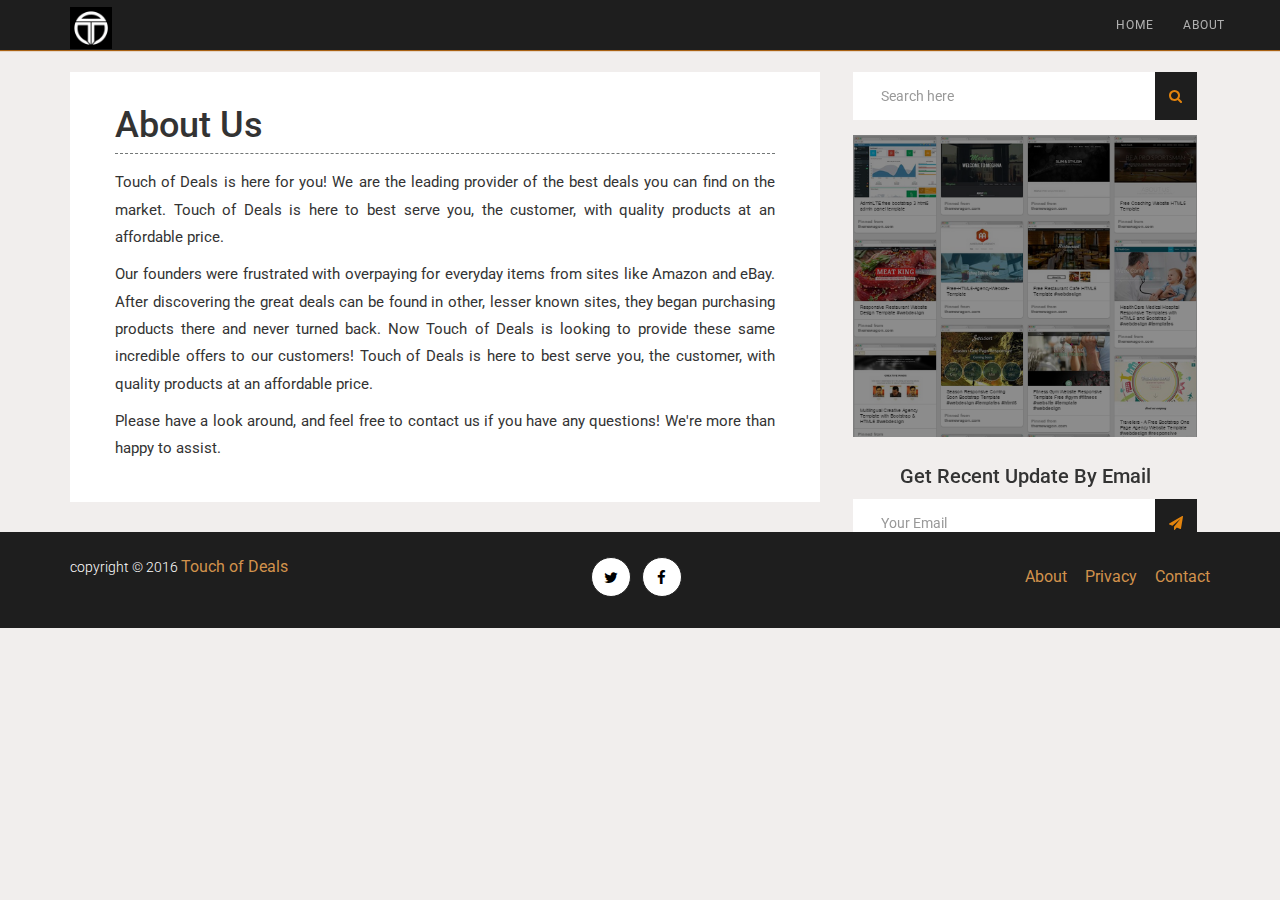
<file: web/about.html>
<!DOCTYPE html>
<!--[if lt IE 7]>      <html class="no-js lt-ie9 lt-ie8 lt-ie7"> <![endif]-->
<!--[if IE 7]>         <html class="no-js lt-ie9 lt-ie8"> <![endif]-->
<!--[if IE 8]>         <html class="no-js lt-ie9"> <![endif]-->
<!--[if gt IE 8]><!--> 

<html class="no-js"> <!--<![endif]-->
    <head>

        <!-- meta -->
        <meta charset="utf-8">
        <meta name="viewport" content="width=device-width, initial-scale=1">
        <meta http-equiv="X-UA-Compatible" content="IE=edge">

        <title>Touch of Deals - About Us</title>
        
        <!-- stylesheets -->
        <link rel="stylesheet" href="assets/css/bootstrap.min.css">
        <link rel="stylesheet" href="assets/css/font-awesome.min.css">
        <link rel="stylesheet" href="assets/css/animate.css">
        <link rel="stylesheet" href="assets/css/style.css">

    </head>

    <body id="aboutPage" class="no-select">

        <nav class="navbar navbar-default navbar-fixed-top">
            <div class="container">
                <!-- Brand and toggle get grouped for better mobile display -->
                <div class="navbar-header">
                    <button type="button" class="navbar-toggle collapsed" data-toggle="collapse" data-target="#bs-example-navbar-collapse-1" aria-expanded="false">
                        <span class="sr-only">Toggle navigation</span>
                        <span class="icon-bar"></span>
                        <span class="icon-bar"></span>
                        <span class="icon-bar"></span>
                    </button>
                    <a class="navbar-brand" href="index.html">
                        <img src="assets/img/logo.png" alt="Site Logo">
                    </a>
                </div>

                <!-- Collect the nav links, forms, and other content for toggling -->
                <div class="collapse navbar-collapse" id="bs-example-navbar-collapse-1">
                    <ul class="nav navbar-nav navbar-right">
                        <li><a href="index.html">Home</a></li>
                        <li><a href="about.html">About</a></li>
                    </ul>
                </div><!-- end of /.navbar-collapse -->
            </div><!-- end of /.container -->
        </nav>

        <main>
            <div class="container">
                <div class="row">

                    <!-- blog-contents -->
                    <section class="col-md-8">

                        <article>
                            <h1>about us</h1>

                            <p>
                                Touch of Deals is here for you! We are the leading provider of the best deals you can find on the market. Touch of Deals is here to best serve you, the customer, with quality products at an affordable price.
                            </p> 
                            <p>
                                Our founders were frustrated with overpaying for everyday items from sites like Amazon and eBay. After discovering the great deals can be found in other, lesser known sites, they began purchasing products there and never turned back. Now Touch of Deals is looking to provide these same incredible offers to our customers! Touch of Deals is here to best serve you, the customer, with quality products at an affordable price.
                            </p>
                            <p>
                                Please have a look around, and feel free to contact us if you have any questions! We're more than happy to assist.
                            </p>                            
                        </article> <!-- /.blog-item -->

                    </section>
                    <!-- end of blog-contents -->

                    <!-- sidebar -->
                    <aside class="col-md-4 col-sm-8 col-xs-8">
                        <div class="sidebar">

                            <!-- search option -->
                            <div class="search-widget">
                                <div class="input-group margin-bottom-sm">
                                    <input class="form-control" type="text" placeholder="Search here">
                                    <a href="#" class="input-group-addon">
                                        <i class="fa fa-search fa-fw"></i>
                                    </a>
                                </div>
                            </div>

                            <a href="http://touchofdeals.com/" class="template-images">
                                <img class="img-responsive" src="assets/img/store1.png" alt="Template Store">
                                <div class="overlay"></div>
                            </a>

                            <!-- subscribe form -->
                            <div class="subscribe-widget">
                                <h4 class="text-capitalize text-center">
                                    get recent update by email
                                </h4>
                                <div class="input-group margin-bottom-sm">
                                    <input class="form-control" type="text" placeholder="Your Email">
                                    <a href="#" class="input-group-addon">
                                        <i class="fa fa-paper-plane fa-fw"></i>
                                    </a>
                                </div>
                            </div>

                            <!-- sidebar share button -->
                            <div class="share-widget hidden-xs hidden-sm">
                                <ul class="social-share text-center">
                                    <li><a href="#"><i class="fa fa-twitter"></i></a></li>
                                    <li><a href="https://www.facebook.com/TouchofDeals/"><i class="fa fa-facebook"></i></a></li>
                                </ul> <!-- /.sidebar-share-button -->
                            </div> <!-- /.share-widget -->

                        </div>
                    </aside> 
                    <!-- end of sidebar -->

                </div>
            </div> <!-- end of /.container -->
        </main>

        <footer>
            <div class="container">
                <div class="row">
                    <!-- copyright -->
                    <div class="col-md-4 col-sm-4">
                        copyright &copy; 2016 <a href="https://touchofdeals.com/" target="_blank">Touch of Deals</a>
                        <br>
                    </div>

                    <!-- footer share button -->
                    <div class="col-md-4 col-sm-4">
                        <ul class="social-share text-center">
                            <li><a href="https://twitter.com/TouchofDeals"><i class="fa fa-twitter"></i></a></li>
                            <li><a href="https://www.facebook.com/TouchofDeals/"><i class="fa fa-facebook"></i></a></li>
                        </ul> <!-- /.social-share -->
                    </div>

                    <!-- footer-nav -->
                    <div class="col-md-4 col-sm-4">
                        <ul class="footer-nav">
                            <li><a href="about.html">About</a></li>
                            <li><a href="privacy.html">Privacy</a></li>
                            <li><a href="contact.html">Contact</a></li>
                        </ul> <!-- /.footer-nav -->
                    </div> 
                </div>
            </div>
        </footer>

        <!--  Necessary scripts  -->

        <script type="text/javascript" src="assets/js/jquery-2.1.3.min.js"></script>
        <script type="text/javascript" src="assets/js/bootstrap.min.js"></script>
        <script type="text/javascript" src="assets/js/jQuery.scrollSpeed.js"></script>

        <!-- smooth-scroll -->

        <script>
        $(function() {  
            jQuery.scrollSpeed(100, 1000);
        });
        </script>

    </body>
</html>
</file>
<file: assets/css/style.css>
@import url(http://fonts.googleapis.com/css?family=Roboto:400,300,500,700);

/*=======================================================================
						Navigation menu
=========================================================================*/

.navbar {
	margin-bottom: 0px;
}

.navbar-default {
	background-color: #1E1E1E;
	border: none;
	box-shadow: 0px 1px 1px #A96113;
}

.navbar-default .navbar-nav>.active>a, 
.navbar-default .navbar-nav>.active>a:focus, 
.navbar-default .navbar-nav>.active>a:hover {
	background-color: transparent;
	color: #E4840D;
}

.navbar-default .navbar-nav>li>a {
	color: rgba(238, 238, 238, 0.7);
	font-size: 12px;
	/*text-align: center;*/
	padding-right: 0px;
	margin-left: 15px;
	text-transform: uppercase;
	letter-spacing: .75px;
	word-spacing: 2px;
	-webkit-transition: all 0.75s;
	-moz-transition: all 0.75s;
	-ms-transition: all 0.75s;
	-o-transition: all 0.75s;
	transition: all 0.0.75s;
}

.navbar-default .navbar-nav>li>a:focus, 
.navbar-default .navbar-nav>li>a:hover {
	color: #eeeeee;
}

.navbar-default .navbar-nav>li>a:after {
	background-color: #eeeeee;
	display: block;
	position: absolute;
	left: 9px;
	bottom: 0;
	width: 0;
	height: 2px;
	content: "";
	-webkit-transition: all 0.75s;
	-moz-transition: all 0.75s;
	-ms-transition: all 0.75s;
	-o-transition: all 0.75s;
	transition: all 0.0.75s;
}

.navbar-default .navbar-nav>.active>a:after,
.navbar-default .navbar-nav>li>a:focus:after, 
.navbar-default .navbar-nav>li>a:hover:after {
	width: 100%;
	/*left: 9px;*/
}

.navbar-default .navbar-nav>.active>a:after {
	background-color: #E4840D;
}

/*.navbar-default .navbar-nav>.active>a:hover:after {
	width: 0%;
}*/

.navbar-default .navbar-brand {
    padding: 7px 15px;
}

.navbar-brand>img {
    width:45px;
}

.navbar-default .navbar-brand span:last-child {
	color: #E4840D;
    font-weight: 400;
    padding-left: 4px;
}

.navbar-default .navbar-brand:focus, .navbar-default .navbar-brand:hover {
	color: #dadada;
}

.navbar-default .navbar-toggle {
	border-color: #AF6F20;
    border-radius: 0px;
}

.navbar-default .navbar-toggle .icon-bar {
	background-color: #D2924C;
}

.navbar-default .navbar-toggle:focus, 
.navbar-default .navbar-toggle:hover {
	border: none;
	background-color: #ffffff;
}

.navbar-default .navbar-toggle:focus .icon-bar, 
.navbar-default .navbar-toggle:hover .icon-bar {
	background-color: #000000;
}

/*=============================================================================
								Global
================================================================================*/

body {
	background-color: #f1eeed;
	font-family: 'Roboto', sans-serif;
	font-size: 15px;
	line-height: 1.82em;
}

a {
	color: #000000;
}

a:hover {
	color: #000000;
	text-decoration: none;
}

h1,h2,h3,h4,h5,h6 {
	text-transform: capitalize;
}

h1 {
	font-size: 30px;
	line-height: 1.29em;
	margin: 0;
	/*text-shadow: 1px 1px 0 #F2F2F2,1px 2px 0 #b1b1b2;*/
}

h2 {
	font-size: 22px;
	line-height: 1.36em;
	margin-bottom: 15px; 
}

h3 {
	font-size: 20px;
}

.alert {
    border-radius: 0px;
    font-size: 14px;
}

.alert-info {
	border-left: 10px solid #77DFF5;
    color: #777777;
    padding: 0px 10px;
}

.alert-info a {
    padding: 0px 2px;
    color: #337ab7;
    text-transform: uppercase;
    font-size: 13px;
}

.alert-info a:hover, .alert-success a:hover {
	color: #000000;
}

.alert-success {
	background-color: #BEECAA;
    border-color: #9FBD86;
    border-left: 10px solid #69BD6D;
    padding: 5px 10px;
}

.alert-success a {
    color: #1B5F1C;
    font-size: 15px;
    padding: 0px 2px;
}

main {
	margin-top: 72px;
}

.label {
    padding: 1px 3px;
    border-radius: 0px;
    font-size: 13px;
    font-weight: 100;
}

.no-select {
	-webkit-touch-callout: none;
    -webkit-user-select: none;
    -khtml-user-select: none;
    -moz-user-select: none;
    -ms-user-select: none;
    user-select: none;
}

/*-------------------------------------  button  -----------------------------------*/

.btn {
	border: none;
	border-radius: 0px;
	padding: 10px 25px;
	text-transform: uppercase;
	transition: all 0.5s;
	-webkit-transition: all 0.5s;
	-moz-transition: all 0.5s;
	-ms-transition: all 0.5s;
	-o-transition: all 0.5s;

}

.btn-cmnt,
.btn-contact,
.btn-learn {
	background-color: #fff;
	border: 1px solid #D2924C;
	color: #D2924C;
	float: right;
}

.btn-cmnt:hover,
.btn-contact:hover, 
.btn-learn:hover {
	background-color: #D2924C;
	color: #ffffff;
}

.btn-learn,
.btn-contact {
	float: none;
}

/*-------------------------------------- form  -----------------------------------*/

form {
    margin-bottom: 35px;
}

.form-group {
	margin-bottom: 20px;
}

.form-control {
	background-color: #f9f9f9;
	border: 1px solid #E0E0E0;
	border-radius: 0px;
	box-shadow: none;
	height: auto;
	padding: 14px 28px;
}

textarea.form-control {
    margin-bottom: 20px;
}

input[type="checkbox"] {
    margin-top: 6px;
}

.form-control:focus {
    border-color: #DADADA;
    -webkit-box-shadow: inset 0 1px 1px rgba(0,0,0,.075),0 0 8px rgba(150, 144, 144, 0.5);
       -moz-box-shadow: inset 0 1px 1px rgba(0,0,0,.075),0 0 8px rgba(150, 144, 144, 0.5);
    	-ms-box-shadow: inset 0 1px 1px rgba(0,0,0,.075),0 0 8px rgba(150, 144, 144, 0.5);
    	 -o-box-shadow: inset 0 1px 1px rgba(0,0,0,.075),0 0 8px rgba(150, 144, 144, 0.5);
    		box-shadow: inset 0 1px 1px rgba(0,0,0,.075),0 0 8px rgba(150, 144, 144, 0.5);
}

::-webkit-input-placeholder {
   color: #969595;
}

:-moz-placeholder { /* Firefox 18- */
   color: #969595;  
}

::-moz-placeholder {  /* Firefox 19+ */
   color: #969595;  
}

:-ms-input-placeholder {  
   color: #969595;  
}

/*-------------------------------------  pagination -------------------------------*/

.pagination>.active>a, 
.pagination>.active>a:focus, 
.pagination>.active>a:hover, 
.pagination>.active>span, 
.pagination>.active>span:focus, 
.pagination>.active>span:hover {
	background-color: #E4840D;
	/*border-color: #AF6F20;*/
	border-color: transparent;
	color: #E6E6E6;
}

.pagination>li>a:focus, 
.pagination>li>a:hover, 
.pagination>li>span:focus, 
.pagination>li>span:hover {
	background-color: #E4840D;
	color: #ffffff;
}

.pagination>li>a, 
.pagination>li>span {
	color: #9A6326;
	margin-left: 5px;
	border: 1px solid transparent;
}

.pagination-sm>li>a, 
.pagination-sm>li>span {
	font-size: 14px;
}

/*============================================================================
								Article
===============================================================================*/

.blog-item {
	background-color: #ffffff;
	/*border: 1px solid #f1f1f1;*/
	margin-bottom: 5px;
	padding: 30px;
}

.blog-item p {
	font-size: 12px;
	line-height: 1.75em;
	text-transform: capitalize;
}

.blog-item p a {
	color: #CF8717;
	padding: 0px 3px;
}

.blog-item p a:hover {
	color: #000;
}

.blog-item p time {
	padding-left: 3px;
}

.blog-item h1 {
	font-size: 25px;
	margin-top: 10px;
}

.single-blog-item,
.author {
	background-color: #ffffff;
	margin-bottom: 30px;
	padding: 15px 45px;
	text-align: justify;
}

.single-blog-item h1 {
	margin: 20px 0px;
    text-transform: uppercase;
}

.single-blog-item p a:hover {
	color: #337ab7;
}


.single-blog-item .list-item {
    margin: 35px 0px;
}

.single-blog-item .item-info {
	background-color: #f6f6f6;
    border: 1px solid #ddd;
    padding: 30px 0px;
}

.single-blog-item .item-info img {
    margin-bottom: 20px;
}

.related-articles {
    width: 75%;
}

.related-articles .alert-info {
    background-color: transparent;
    border-color: #CB8833;
}

.related-articles .alert-info a {
	color: #556B2F;
}

.related-articles .alert-info a:hover {
	color: #000;
}

.advertisement {
    margin: 30px 0px;
}


.feedback h1,
.comment-post h1 {
    margin-bottom: 20px;
}

.btn-clipboard {
	position:absolute;
	top:0;
	right:0;
	z-index:10;
	display:block;
	padding:5px 8px;
	font-size:12px;
	color:#969595;
	cursor:pointer;
	background-color:#fff;
	border:1px solid #f1f1f1;
}

.btn-clipboard:hover {
	color:#969595;
	background-color:#f1f1f1;
}

.cmnt-clipboard {
	display: block;
	position: relative;
}

.well {
	background-color: #ffffff;
	border: 1px solid #f1f1f1;
	border-radius: 0px;
	box-shadow: none;
	margin-bottom: 30px;
}

.comment-info {
    margin-top: 5px;
}

.comment-info strong {
	color: #000000;
	font-size: 15px;
}

.comment-info span {
	font-size: 11px;
	margin-left: 5px;
	text-transform: uppercase;
}


/*===============================================================================
								Design Inspiration
===================================================================================*/

.page-content {
    margin-top: 35px;
}

.header-wrapper {
    padding: 4em 0em;
    background-color: rgba(0, 0, 0, 0.77);;
}

#designInspirationPage .page-head {
    background: url(../img/design-inspiration-bg.jpg);
    background-position: center;
    background-attachment: fixed;
}

.header-wrapper h1 {
    color: #fff;
    font-size: 36px;
    margin-top: 15px;
    margin-bottom: 20px;
    text-shadow: none;
}

.header-wrapper .search-widget {
	margin: 15px auto;
	width: 80%;
}

.header-wrapper .search-widget .input-group .form-control {
	padding: 10px 20px;
}

.design-inspiration-item {
    background-color: #ffffff;
    border: 1px solid #dadada;
    box-shadow: none;
    margin-bottom: 35px;
    min-height: 265px;
}

.design-inspiration-item:hover {
    box-shadow: 0 1px 8px rgba(0, 0, 0, 0.25);
}

.design-inspiration-item:hover img {
    opacity: 0.8;
}

.design-inspiration-item figcaption {
    padding: 15px 20px;
    text-align: center;
}

.design-inspiration-item figcaption h3 {
    font-weight: 400;
    margin: auto;
    /*text-shadow: 1px 1px 0 #F2F2F2,1px 2px 0 #b1b1b2;*/
}

@media(min-width: 615px) and (max-width: 767px) {
	.page-content article.col-xs-12 {
		width: 50%;
	}

	.design-inspiration-item {
		min-height: 317px;
	}
}

/*===========================================================================
					7. Single Design Inspiration
===========================================================================---*/

#galleryContent {
	padding: 0px;
	-moz-column-count: 4;
	-moz-column-gap: 0px;
	-webkit-column-count: 4;
	-webkit-column-gap: 0px;
	column-count: 4;
	column-gap: 0px;
}

#galleryContent img{
	display: inline-block;
	margin-bottom: 0px;
	padding: 2px;
	width: 100%;
}

.gallery-item {
    position: relative;
}

.gallery-item-zoom {
    position: absolute;
    width: 100%;
    height: 100%;
    top: 0;
    background-color: rgba(0,0,0,0.75);
    display: none;
}

.item-zoom {
    position: absolute;
    top: 40%;
    text-align: center;
    width: 100%;
}

.gallery-item-zoom .item-zoom i {
    font-size: 40px;
    color: #fff;
}

.gallery-item:hover .gallery-item-zoom {
    display: block;
}

a#loadGallery {
    margin-top: 30px;
}

@media only screen and (max-width : 1200px),
only screen and (max-device-width : 1200px){
	#galleryContent {
		-moz-column-count: 3;
		-moz-column-gap: 0px;
		-webkit-column-count: 3;
		-webkit-column-gap: 0px;
		column-count: 3;
		column-gap: 0px;
	}
}

@media only screen and (max-width : 767px),
only screen and (max-device-width : 767px){
	#galleryContent {
		-moz-column-count: 2;
		-moz-column-gap: 0px;
		-webkit-column-count: 2;
		-webkit-column-gap: 0px;
		column-count: 2;
		column-gap: 0px;
		/*width: 600px;*/
	}
}

@media only screen and (max-width : 550px),
only screen and (max-device-width : 550px){
	#galleryContent {
		-moz-column-count: 1;
		-moz-column-gap: 0px;
		-webkit-column-count: 1;
		-webkit-column-gap: 0px;
		column-count: 1;
		column-gap: 0px;
	}
}

/*================================================================================
								Resource Page
=================================================================================*/

#resourcePage main,
#designInspirationPage main {
	margin-top: 50px;
}

#resourcePage .page-head {
	background: url(../img/resources-bg.jpg);
	background-position-x: 50%;
    background-position-y: 110%;
    background-attachment: fixed;
}

#resourcePage article,
#aboutPage article {
	background-color: #ffffff;
	margin-bottom: 30px;
	padding: 30px 45px;
}

#resourcePage article h1,
#aboutPage article h1 {
    margin-bottom: 15px;
    font-size: 36px;
}

.resource-item {
    padding: 35px 0px;
    border-top: 1px dotted;
}

.resource-item h3 {
    margin-top: 0px;
    margin-bottom: 20px;
}

#resourcePage .related-articles {
    width: 50%;
}

/*=================================================================================
							About page
===================================================================================*/

#aboutPage article {
	text-align: justify;
}

#aboutPage article h1 {
	border-bottom: 1px dashed #737777;
	padding-bottom: 5px;
}

/*================================================================================
								privacy page
=================================================================================*/

.privacy-item {
    padding: 8px 0px;      
}

/*==============================================================================
								Contact page
================================================================================*/

#map-canvas {
    width: 100%;
    height: 400px;
}

.contact-form {
    margin-top: 35px;
}

.contact-form h1 {
    margin-bottom: 10px;
}

/*=============================================================================
								Sidebar
=================================================================================*/

.sidebar {
	position: relative;
}

.search-widget{
	margin-bottom: 15px;
}

.search-widget .input-group .form-control,
.subscribe-widget .input-group .form-control {
	background-color: #ffffff;
	/*border: 1px solid #CACACA;*/
	border: transparent;
	border-radius: 0px;
	box-shadow: none;
	height: auto;
	padding: 14px 28px;
}
.search-widget .input-group a.input-group-addon,
.subscribe-widget .input-group a.input-group-addon {
	border: none;
	border-radius: 0px;
    color: #E4840D;
    background-color: #1E1E1E;
}

.template-images {
	position: relative;
	display: block;
}

.template-images .overlay {
	position: absolute;
    width: 100%;
    height: 100%;
    background-color: rgba(0, 0, 0, 0.45);
    top: 0;
}

.subscribe-widget {
 	margin: 28px 0px;
}

.subscribe-widget h4 {
	font-size: 20px;
	margin-bottom: 12px;
}

.social-share {
	padding: 0;
}

.social-share li {
    display: inline-block;
    margin-right: 8px;
}

.social-share:last-child {
	margin-right: 0px;
}

.share-widget .social-share li a i, 
footer .social-share li a i {
	background-color: #ffffff;
	border: 1px solid #000000;
	border-radius: 0px;
	color: #000000;
	font-size: 15px;
	font-weight: 100;
	height: 40px;
	line-height: 40px;
	text-align: center;
	width: 40px;
	-webkit-transition: all 0.75s;
	-moz-transition: all 0.75s;
	-ms-transition: all 0.75s;
	-o-transition: all 0.75s;
	transition: all 0.0.75s;
}

.share-widget .social-share li a i:hover {
	background-color: #000000;
	color: #E4840D;
}

@media(min-width: 501px) and (max-width: 991px) {
	aside {
		margin-left: 16.66666667%;
	}
}

@media (min-width: 992px) {
	.sidebar {
		position: fixed;
		left: 66.67%;
		right: 6.5%;
	}

	#resourcePage .sidebar {
		position:relative;
		left:initial;
		right:initial;
	}
}

@media (max-width: 500px) {
	aside.col-xs-8 {
		width: 100%;
	}
}

/*============================================================================
							Footer
=============================================================================*/

footer {
    background-color: #1E1E1E;
    color: #ffffff;
    font-size: 14px;
    font-weight: 300;
    padding: 21px 0px;
    position: absolute;
    width: 100%;
}

footer a {
    color: #D2924C;
    font-size: 16px;
    font-weight: 400;
}

footer a:hover {
    color: #E4840D;
}

footer .social-share {
    margin-top: 4px;
}

footer .social-share li a i {
	background-color: #ffffff;
	border-radius: 50%;
	border: 1px solid #1E1E1E;
}

footer .social-share li a i:hover {
    background-color: #AF6F20;
    color: #ffffff;
}

footer .footer-nav {
    float: right;
    margin-top: 10px;
}

footer .footer-nav li {
    display: inline-block;
    list-style: none;
    margin-left: 15px;
}

@media (max-width: 767px) {
	footer {
		text-align: center;
	}
	footer .footer-nav {
		float: none;
		padding: 0px;
	}

	footer .social-share {
		margin: 20px 0px;
	}
}
</file>
<file: web/assets/css/style.css>
@import url(http://fonts.googleapis.com/css?family=Roboto:400,300,500,700);

/*=======================================================================
						Navigation menu
=========================================================================*/

.navbar {
	margin-bottom: 0px;
}

.navbar-default {
	background-color: #1E1E1E;
	border: none;
	box-shadow: 0px 1px 1px #A96113;
}

.navbar-default .navbar-nav>.active>a, 
.navbar-default .navbar-nav>.active>a:focus, 
.navbar-default .navbar-nav>.active>a:hover {
	background-color: transparent;
	color: #E4840D;
}

.navbar-default .navbar-nav>li>a {
	color: rgba(238, 238, 238, 0.7);
	font-size: 12px;
	/*text-align: center;*/
	padding-right: 0px;
	margin-left: 15px;
	text-transform: uppercase;
	letter-spacing: .75px;
	word-spacing: 2px;
	-webkit-transition: all 0.75s;
	-moz-transition: all 0.75s;
	-ms-transition: all 0.75s;
	-o-transition: all 0.75s;
	transition: all 0.0.75s;
}

.navbar-default .navbar-nav>li>a:focus, 
.navbar-default .navbar-nav>li>a:hover {
	color: #eeeeee;
}

.navbar-default .navbar-nav>li>a:after {
	background-color: #eeeeee;
	display: block;
	position: absolute;
	left: 9px;
	bottom: 0;
	width: 0;
	height: 2px;
	content: "";
	-webkit-transition: all 0.75s;
	-moz-transition: all 0.75s;
	-ms-transition: all 0.75s;
	-o-transition: all 0.75s;
	transition: all 0.0.75s;
}

.navbar-default .navbar-nav>.active>a:after,
.navbar-default .navbar-nav>li>a:focus:after, 
.navbar-default .navbar-nav>li>a:hover:after {
	width: 100%;
	/*left: 9px;*/
}

.navbar-default .navbar-nav>.active>a:after {
	background-color: #E4840D;
}

/*.navbar-default .navbar-nav>.active>a:hover:after {
	width: 0%;
}*/

.navbar-default .navbar-brand {
    padding: 7px 15px;
}

.navbar-brand>img {
    width:42px;
}

.navbar-default .navbar-brand span:last-child {
	color: #E4840D;
    font-weight: 400;
    padding-left: 4px;
}

.navbar-default .navbar-brand:focus, .navbar-default .navbar-brand:hover {
	color: #dadada;
}

.navbar-default .navbar-toggle {
	border-color: #AF6F20;
    border-radius: 0px;
}

.navbar-default .navbar-toggle .icon-bar {
	background-color: #D2924C;
}

.navbar-default .navbar-toggle:focus, 
.navbar-default .navbar-toggle:hover {
	border: none;
	background-color: #ffffff;
}

.navbar-default .navbar-toggle:focus .icon-bar, 
.navbar-default .navbar-toggle:hover .icon-bar {
	background-color: #000000;
}

/*=============================================================================
								Global
================================================================================*/

body {
	background-color: #f1eeed;
	font-family: 'Roboto', sans-serif;
	font-size: 15px;
	line-height: 1.82em;
}

a {
	color: #000000;
}

a:hover {
	color: #000000;
	text-decoration: none;
}

h1,h2,h3,h4,h5,h6 {
	text-transform: capitalize;
}

h1 {
	font-size: 30px;
	line-height: 1.29em;
	margin: 0;
	/*text-shadow: 1px 1px 0 #F2F2F2,1px 2px 0 #b1b1b2;*/
}

h2 {
	font-size: 22px;
	line-height: 1.36em;
	margin-bottom: 15px; 
}

h3 {
	font-size: 20px;
}

.alert {
    border-radius: 0px;
    font-size: 14px;
}

.alert-info {
	border-left: 10px solid #77DFF5;
    color: #777777;
    padding: 0px 10px;
}

.alert-info a {
    padding: 0px 2px;
    color: #337ab7;
    text-transform: uppercase;
    font-size: 13px;
}

.alert-info a:hover, .alert-success a:hover {
	color: #000000;
}

.alert-success {
	background-color: #BEECAA;
    border-color: #9FBD86;
    border-left: 10px solid #69BD6D;
    padding: 5px 10px;
}

.alert-success a {
    color: #1B5F1C;
    font-size: 15px;
    padding: 0px 2px;
}

main {
	margin-top: 72px;
}

.label {
    padding: 1px 3px;
    border-radius: 0px;
    font-size: 13px;
    font-weight: 100;
}

.no-select {
	-webkit-touch-callout: none;
    -webkit-user-select: none;
    -khtml-user-select: none;
    -moz-user-select: none;
    -ms-user-select: none;
    user-select: none;
}

/*-------------------------------------  button  -----------------------------------*/

.btn {
	border: none;
	border-radius: 0px;
	padding: 10px 25px;
	text-transform: uppercase;
	transition: all 0.5s;
	-webkit-transition: all 0.5s;
	-moz-transition: all 0.5s;
	-ms-transition: all 0.5s;
	-o-transition: all 0.5s;

}

.btn-cmnt,
.btn-contact,
.btn-learn {
	background-color: #fff;
	border: 1px solid #D2924C;
	color: #D2924C;
	float: right;
}

.btn-cmnt:hover,
.btn-contact:hover, 
.btn-learn:hover {
	background-color: #D2924C;
	color: #ffffff;
}

.btn-learn,
.btn-contact {
	float: none;
}

/*-------------------------------------- form  -----------------------------------*/

form {
    margin-bottom: 35px;
}

.form-group {
	margin-bottom: 20px;
}

.form-control {
	background-color: #f9f9f9;
	border: 1px solid #E0E0E0;
	border-radius: 0px;
	box-shadow: none;
	height: auto;
	padding: 14px 28px;
}

textarea.form-control {
    margin-bottom: 20px;
}

input[type="checkbox"] {
    margin-top: 6px;
}

.form-control:focus {
    border-color: #DADADA;
    -webkit-box-shadow: inset 0 1px 1px rgba(0,0,0,.075),0 0 8px rgba(150, 144, 144, 0.5);
       -moz-box-shadow: inset 0 1px 1px rgba(0,0,0,.075),0 0 8px rgba(150, 144, 144, 0.5);
    	-ms-box-shadow: inset 0 1px 1px rgba(0,0,0,.075),0 0 8px rgba(150, 144, 144, 0.5);
    	 -o-box-shadow: inset 0 1px 1px rgba(0,0,0,.075),0 0 8px rgba(150, 144, 144, 0.5);
    		box-shadow: inset 0 1px 1px rgba(0,0,0,.075),0 0 8px rgba(150, 144, 144, 0.5);
}

::-webkit-input-placeholder {
   color: #969595;
}

:-moz-placeholder { /* Firefox 18- */
   color: #969595;  
}

::-moz-placeholder {  /* Firefox 19+ */
   color: #969595;  
}

:-ms-input-placeholder {  
   color: #969595;  
}

/*-------------------------------------  pagination -------------------------------*/

.pagination>.active>a, 
.pagination>.active>a:focus, 
.pagination>.active>a:hover, 
.pagination>.active>span, 
.pagination>.active>span:focus, 
.pagination>.active>span:hover {
	background-color: #E4840D;
	/*border-color: #AF6F20;*/
	border-color: transparent;
	color: #E6E6E6;
}

.pagination>li>a:focus, 
.pagination>li>a:hover, 
.pagination>li>span:focus, 
.pagination>li>span:hover {
	background-color: #E4840D;
	color: #ffffff;
}

.pagination>li>a, 
.pagination>li>span {
	color: #9A6326;
	margin-left: 5px;
	border: 1px solid transparent;
}

.pagination-sm>li>a, 
.pagination-sm>li>span {
	font-size: 14px;
}

/*============================================================================
								Article
===============================================================================*/

.blog-item {
	background-color: #ffffff;
	/*border: 1px solid #f1f1f1;*/
	margin-bottom: 5px;
	padding: 30px;
}

.blog-item p {
	font-size: 12px;
	line-height: 1.75em;
	text-transform: capitalize;
}

.blog-item p a {
	color: #CF8717;
	padding: 0px 3px;
}

.blog-item p a:hover {
	color: #000;
}

.blog-item p time {
	padding-left: 3px;
}

.blog-item h1 {
	font-size: 25px;
	margin-top: 10px;
}

.single-blog-item,
.author {
	background-color: #ffffff;
	margin-bottom: 30px;
	padding: 15px 45px;
	text-align: justify;
}

.single-blog-item h1 {
	margin: 20px 0px;
    text-transform: uppercase;
}

.single-blog-item p a:hover {
	color: #337ab7;
}


.single-blog-item .list-item {
    margin: 35px 0px;
}

.single-blog-item .item-info {
	background-color: #f6f6f6;
    border: 1px solid #ddd;
    padding: 30px 0px;
}

.single-blog-item .item-info img {
    margin-bottom: 20px;
}

.related-articles {
    width: 75%;
}

.related-articles .alert-info {
    background-color: transparent;
    border-color: #CB8833;
}

.related-articles .alert-info a {
	color: #556B2F;
}

.related-articles .alert-info a:hover {
	color: #000;
}

.advertisement {
    margin: 30px 0px;
}


.feedback h1,
.comment-post h1 {
    margin-bottom: 20px;
}

.btn-clipboard {
	position:absolute;
	top:0;
	right:0;
	z-index:10;
	display:block;
	padding:5px 8px;
	font-size:12px;
	color:#969595;
	cursor:pointer;
	background-color:#fff;
	border:1px solid #f1f1f1;
}

.btn-clipboard:hover {
	color:#969595;
	background-color:#f1f1f1;
}

.cmnt-clipboard {
	display: block;
	position: relative;
}

.well {
	background-color: #ffffff;
	border: 1px solid #f1f1f1;
	border-radius: 0px;
	box-shadow: none;
	margin-bottom: 30px;
}

.comment-info {
    margin-top: 5px;
}

.comment-info strong {
	color: #000000;
	font-size: 15px;
}

.comment-info span {
	font-size: 11px;
	margin-left: 5px;
	text-transform: uppercase;
}


/*===============================================================================
								Design Inspiration
===================================================================================*/

.page-content {
    margin-top: 35px;
}

.header-wrapper {
    padding: 4em 0em;
    background-color: rgba(0, 0, 0, 0.77);;
}

#designInspirationPage .page-head {
    background: url(../img/design-inspiration-bg.jpg);
    background-position: center;
    background-attachment: fixed;
}

.header-wrapper h1 {
    color: #fff;
    font-size: 36px;
    margin-top: 15px;
    margin-bottom: 20px;
    text-shadow: none;
}

.header-wrapper .search-widget {
	margin: 15px auto;
	width: 80%;
}

.header-wrapper .search-widget .input-group .form-control {
	padding: 10px 20px;
}

.design-inspiration-item {
    background-color: #ffffff;
    border: 1px solid #dadada;
    box-shadow: none;
    margin-bottom: 35px;
    min-height: 265px;
}

.design-inspiration-item:hover {
    box-shadow: 0 1px 8px rgba(0, 0, 0, 0.25);
}

.design-inspiration-item:hover img {
    opacity: 0.8;
}

.design-inspiration-item figcaption {
    padding: 15px 20px;
    text-align: center;
}

.design-inspiration-item figcaption h3 {
    font-weight: 400;
    margin: auto;
    /*text-shadow: 1px 1px 0 #F2F2F2,1px 2px 0 #b1b1b2;*/
}

@media(min-width: 615px) and (max-width: 767px) {
	.page-content article.col-xs-12 {
		width: 50%;
	}

	.design-inspiration-item {
		min-height: 317px;
	}
}

/*===========================================================================
					7. Single Design Inspiration
===========================================================================---*/

#galleryContent {
	padding: 0px;
	-moz-column-count: 4;
	-moz-column-gap: 0px;
	-webkit-column-count: 4;
	-webkit-column-gap: 0px;
	column-count: 4;
	column-gap: 0px;
}

#galleryContent img{
	display: inline-block;
	margin-bottom: 0px;
	padding: 2px;
	width: 100%;
}

.gallery-item {
    position: relative;
}

.gallery-item-zoom {
    position: absolute;
    width: 100%;
    height: 100%;
    top: 0;
    background-color: rgba(0,0,0,0.75);
    display: none;
}

.item-zoom {
    position: absolute;
    top: 40%;
    text-align: center;
    width: 100%;
}

.gallery-item-zoom .item-zoom i {
    font-size: 40px;
    color: #fff;
}

.gallery-item:hover .gallery-item-zoom {
    display: block;
}

a#loadGallery {
    margin-top: 30px;
}

@media only screen and (max-width : 1200px),
only screen and (max-device-width : 1200px){
	#galleryContent {
		-moz-column-count: 3;
		-moz-column-gap: 0px;
		-webkit-column-count: 3;
		-webkit-column-gap: 0px;
		column-count: 3;
		column-gap: 0px;
	}
}

@media only screen and (max-width : 767px),
only screen and (max-device-width : 767px){
	#galleryContent {
		-moz-column-count: 2;
		-moz-column-gap: 0px;
		-webkit-column-count: 2;
		-webkit-column-gap: 0px;
		column-count: 2;
		column-gap: 0px;
		/*width: 600px;*/
	}
}

@media only screen and (max-width : 550px),
only screen and (max-device-width : 550px){
	#galleryContent {
		-moz-column-count: 1;
		-moz-column-gap: 0px;
		-webkit-column-count: 1;
		-webkit-column-gap: 0px;
		column-count: 1;
		column-gap: 0px;
	}
}

/*================================================================================
								Resource Page
=================================================================================*/

#resourcePage main,
#designInspirationPage main {
	margin-top: 50px;
}

#resourcePage .page-head {
	background: url(../img/resources-bg.jpg);
	background-position-x: 50%;
    background-position-y: 110%;
    background-attachment: fixed;
}

#resourcePage article,
#aboutPage article {
	background-color: #ffffff;
	margin-bottom: 30px;
	padding: 30px 45px;
}

#resourcePage article h1,
#aboutPage article h1 {
    margin-bottom: 15px;
    font-size: 36px;
}

.resource-item {
    padding: 35px 0px;
    border-top: 1px dotted;
}

.resource-item h3 {
    margin-top: 0px;
    margin-bottom: 20px;
}

#resourcePage .related-articles {
    width: 50%;
}

/*=================================================================================
							About page
===================================================================================*/

#aboutPage article {
	text-align: justify;
}

#aboutPage article h1 {
	border-bottom: 1px dashed #737777;
	padding-bottom: 5px;
}

/*================================================================================
								privacy page
=================================================================================*/

.privacy-item {
    padding: 8px 0px;      
}

/*==============================================================================
								Contact page
================================================================================*/

#map-canvas {
    width: 100%;
    height: 400px;
}

.contact-form {
    margin-top: 35px;
}

.contact-form h1 {
    margin-bottom: 10px;
}

/*=============================================================================
								Sidebar
=================================================================================*/

.sidebar {
	position: relative;
}

.search-widget{
	margin-bottom: 15px;
}

.search-widget .input-group .form-control,
.subscribe-widget .input-group .form-control {
	background-color: #ffffff;
	/*border: 1px solid #CACACA;*/
	border: transparent;
	border-radius: 0px;
	box-shadow: none;
	height: auto;
	padding: 14px 28px;
}
.search-widget .input-group a.input-group-addon,
.subscribe-widget .input-group a.input-group-addon {
	border: none;
	border-radius: 0px;
    color: #E4840D;
    background-color: #1E1E1E;
}

.template-images {
	position: relative;
	display: block;
}

.template-images .overlay {
	position: absolute;
    width: 100%;
    height: 100%;
    background-color: rgba(0, 0, 0, 0.45);
    top: 0;
}

.subscribe-widget {
 	margin: 28px 0px;
}

.subscribe-widget h4 {
	font-size: 20px;
	margin-bottom: 12px;
}

.social-share {
	padding: 0;
}

.social-share li {
    display: inline-block;
    margin-right: 8px;
}

.social-share:last-child {
	margin-right: 0px;
}

.share-widget .social-share li a i, 
footer .social-share li a i {
	background-color: #ffffff;
	border: 1px solid #000000;
	border-radius: 0px;
	color: #000000;
	font-size: 15px;
	font-weight: 100;
	height: 40px;
	line-height: 40px;
	text-align: center;
	width: 40px;
	-webkit-transition: all 0.75s;
	-moz-transition: all 0.75s;
	-ms-transition: all 0.75s;
	-o-transition: all 0.75s;
	transition: all 0.0.75s;
}

.share-widget .social-share li a i:hover {
	background-color: #000000;
	color: #E4840D;
}

@media(min-width: 501px) and (max-width: 991px) {
	aside {
		margin-left: 16.66666667%;
	}
}

@media (min-width: 992px) {
	.sidebar {
		position: fixed;
		left: 66.67%;
		right: 6.5%;
	}

	#resourcePage .sidebar {
		position:relative;
		left:initial;
		right:initial;
	}
}

@media (max-width: 500px) {
	aside.col-xs-8 {
		width: 100%;
	}
}

/*============================================================================
							Footer
=============================================================================*/

footer {
    background-color: #1E1E1E;
    color: #ffffff;
    font-size: 14px;
    font-weight: 300;
    padding: 21px 0px;
    position: absolute;
    width: 100%;
}

footer a {
    color: #D2924C;
    font-size: 16px;
    font-weight: 400;
}

footer a:hover {
    color: #E4840D;
}

footer .social-share {
    margin-top: 4px;
}

footer .social-share li a i {
	background-color: #ffffff;
	border-radius: 50%;
	border: 1px solid #1E1E1E;
}

footer .social-share li a i:hover {
    background-color: #AF6F20;
    color: #ffffff;
}

footer .footer-nav {
    float: right;
    margin-top: 10px;
}

footer .footer-nav li {
    display: inline-block;
    list-style: none;
    margin-left: 15px;
}

@media (max-width: 767px) {
	footer {
		text-align: center;
	}
	footer .footer-nav {
		float: none;
		padding: 0px;
	}

	footer .social-share {
		margin: 20px 0px;
	}
}
</file>
